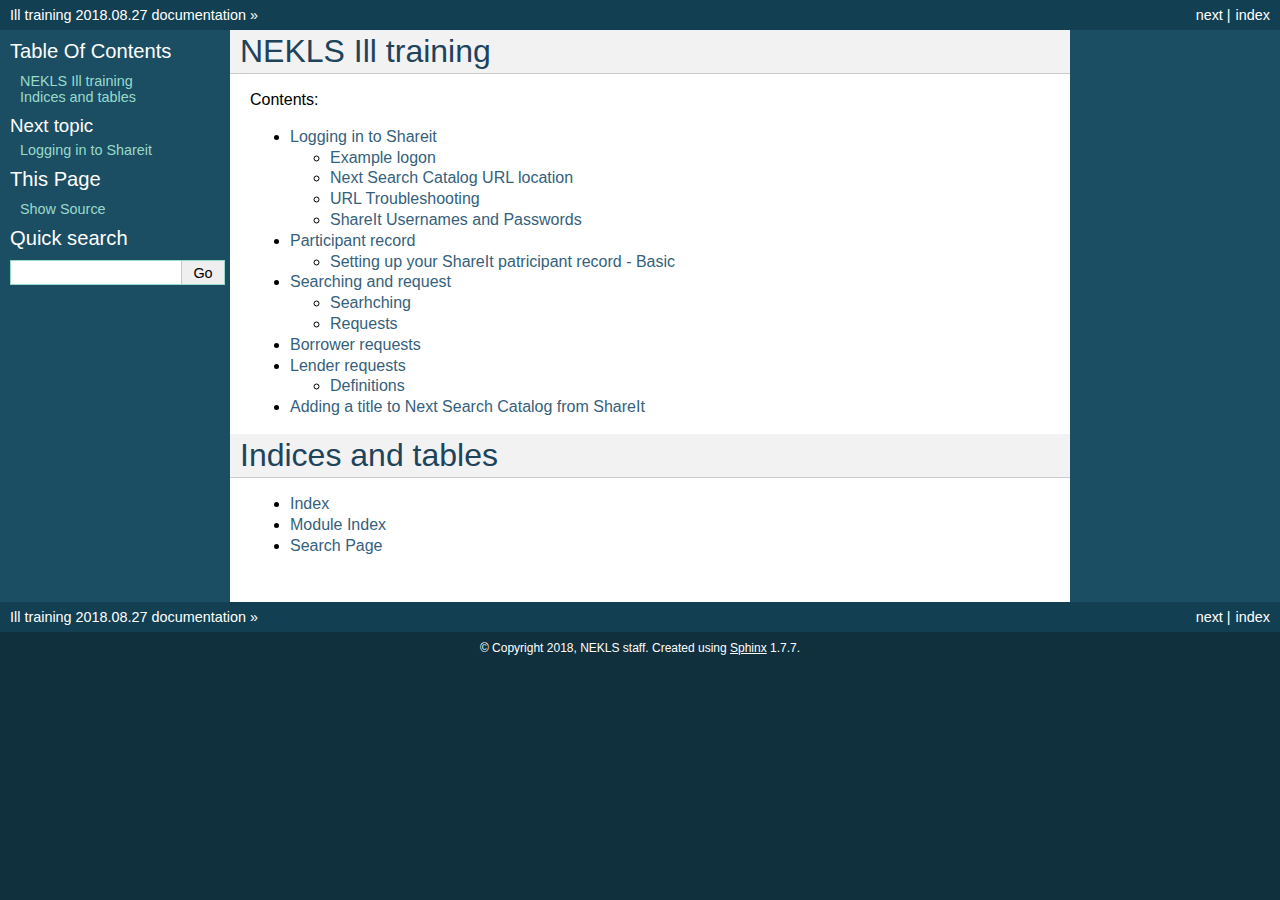
<file: index.html>
<!DOCTYPE html PUBLIC "-//W3C//DTD XHTML 1.0 Transitional//EN"
  "http://www.w3.org/TR/xhtml1/DTD/xhtml1-transitional.dtd">

<html xmlns="http://www.w3.org/1999/xhtml">
  <head>
    <meta http-equiv="X-UA-Compatible" content="IE=Edge" />
    <meta http-equiv="Content-Type" content="text/html; charset=utf-8" />
    <title>NEKLS Ill training &#8212; Ill training 2018.08.27 documentation</title>
    <link rel="stylesheet" href="_static/classic.css" type="text/css" />
    <link rel="stylesheet" href="_static/pygments.css" type="text/css" />
    <script type="text/javascript" id="documentation_options" data-url_root="./" src="_static/documentation_options.js"></script>
    <script type="text/javascript" src="_static/jquery.js"></script>
    <script type="text/javascript" src="_static/underscore.js"></script>
    <script type="text/javascript" src="_static/doctools.js"></script>
    <link rel="index" title="Index" href="genindex.html" />
    <link rel="search" title="Search" href="search.html" />
    <link rel="next" title="Logging in to Shareit" href="login.html" /> 
  </head><body>
    <div class="related" role="navigation" aria-label="related navigation">
      <h3>Navigation</h3>
      <ul>
        <li class="right" style="margin-right: 10px">
          <a href="genindex.html" title="General Index"
             accesskey="I">index</a></li>
        <li class="right" >
          <a href="login.html" title="Logging in to Shareit"
             accesskey="N">next</a> |</li>
        <li class="nav-item nav-item-0"><a href="#">Ill training 2018.08.27 documentation</a> &#187;</li> 
      </ul>
    </div>  

    <div class="document">
      <div class="documentwrapper">
        <div class="bodywrapper">
          <div class="body" role="main">
            
  <div class="section" id="nekls-ill-training">
<h1>NEKLS Ill training<a class="headerlink" href="#nekls-ill-training" title="Permalink to this headline">¶</a></h1>
<div class="toctree-wrapper compound">
<p class="caption"><span class="caption-text">Contents:</span></p>
<ul>
<li class="toctree-l1"><a class="reference internal" href="login.html">Logging in to Shareit</a><ul>
<li class="toctree-l2"><a class="reference internal" href="login.html#example-logon">Example logon</a></li>
<li class="toctree-l2"><a class="reference internal" href="login.html#next-search-catalog-url-location">Next Search Catalog URL location</a></li>
<li class="toctree-l2"><a class="reference internal" href="login.html#url-troubleshooting">URL Troubleshooting</a></li>
<li class="toctree-l2"><a class="reference internal" href="login.html#shareit-usernames-and-passwords">ShareIt Usernames and Passwords</a></li>
</ul>
</li>
<li class="toctree-l1"><a class="reference internal" href="participant.html">Participant record</a><ul>
<li class="toctree-l2"><a class="reference internal" href="participant.html#setting-up-your-shareit-patricipant-record-basic">Setting up your ShareIt patricipant record - Basic</a></li>
</ul>
</li>
<li class="toctree-l1"><a class="reference internal" href="searching.html">Searching and request</a><ul>
<li class="toctree-l2"><a class="reference internal" href="searching.html#searhching">Searhching</a></li>
<li class="toctree-l2"><a class="reference internal" href="searching.html#requests">Requests</a></li>
</ul>
</li>
<li class="toctree-l1"><a class="reference internal" href="request.html">Borrower requests</a></li>
<li class="toctree-l1"><a class="reference internal" href="request.html#lender-requests">Lender requests</a><ul>
<li class="toctree-l2"><a class="reference internal" href="request.html#definitions">Definitions</a></li>
</ul>
</li>
<li class="toctree-l1"><a class="reference internal" href="cataloging.html">Adding a title to Next Search Catalog from ShareIt</a></li>
</ul>
</div>
</div>
<div class="section" id="indices-and-tables">
<h1>Indices and tables<a class="headerlink" href="#indices-and-tables" title="Permalink to this headline">¶</a></h1>
<ul class="simple">
<li><a class="reference internal" href="genindex.html"><span class="std std-ref">Index</span></a></li>
<li><a class="reference internal" href="py-modindex.html"><span class="std std-ref">Module Index</span></a></li>
<li><a class="reference external" href="https://docs.python.org/3/search.html" title="(in Python v3.7)"><span>Search Page</span></a></li>
</ul>
</div>


          </div>
        </div>
      </div>
      <div class="sphinxsidebar" role="navigation" aria-label="main navigation">
        <div class="sphinxsidebarwrapper">
  <h3><a href="#">Table Of Contents</a></h3>
  <ul>
<li><a class="reference internal" href="#">NEKLS Ill training</a></li>
<li><a class="reference internal" href="#indices-and-tables">Indices and tables</a></li>
</ul>

  <h4>Next topic</h4>
  <p class="topless"><a href="login.html"
                        title="next chapter">Logging in to Shareit</a></p>
  <div role="note" aria-label="source link">
    <h3>This Page</h3>
    <ul class="this-page-menu">
      <li><a href="_sources/index.rst.txt"
            rel="nofollow">Show Source</a></li>
    </ul>
   </div>
<div id="searchbox" style="display: none" role="search">
  <h3>Quick search</h3>
    <div class="searchformwrapper">
    <form class="search" action="search.html" method="get">
      <input type="text" name="q" />
      <input type="submit" value="Go" />
      <input type="hidden" name="check_keywords" value="yes" />
      <input type="hidden" name="area" value="default" />
    </form>
    </div>
</div>
<script type="text/javascript">$('#searchbox').show(0);</script>
        </div>
      </div>
      <div class="clearer"></div>
    </div>
    <div class="related" role="navigation" aria-label="related navigation">
      <h3>Navigation</h3>
      <ul>
        <li class="right" style="margin-right: 10px">
          <a href="genindex.html" title="General Index"
             >index</a></li>
        <li class="right" >
          <a href="login.html" title="Logging in to Shareit"
             >next</a> |</li>
        <li class="nav-item nav-item-0"><a href="#">Ill training 2018.08.27 documentation</a> &#187;</li> 
      </ul>
    </div>
    <div class="footer" role="contentinfo">
        &#169; Copyright 2018, NEKLS staff.
      Created using <a href="http://sphinx-doc.org/">Sphinx</a> 1.7.7.
    </div>
  </body>
</html>
</file>
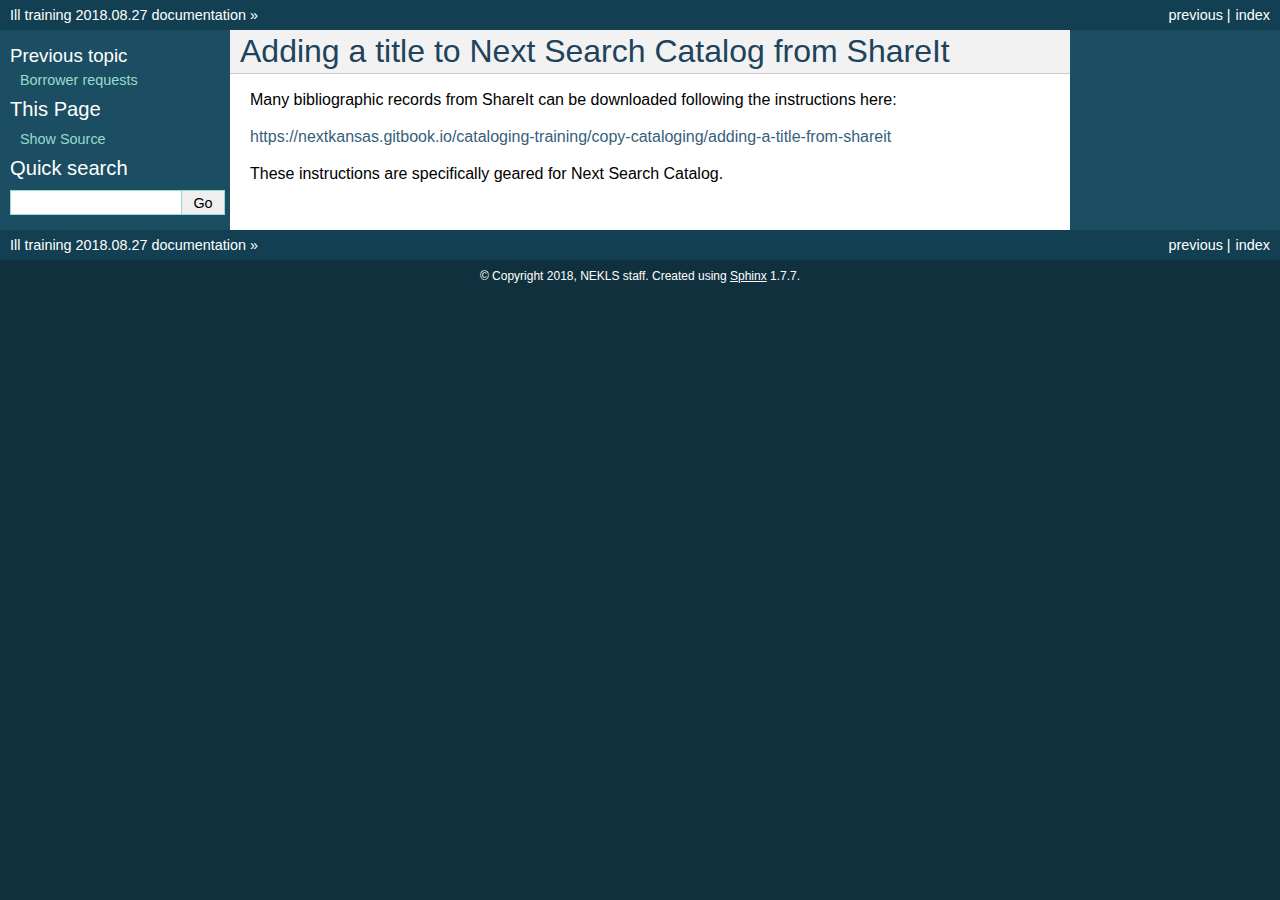
<file: cataloging.html>
<!DOCTYPE html PUBLIC "-//W3C//DTD XHTML 1.0 Transitional//EN"
  "http://www.w3.org/TR/xhtml1/DTD/xhtml1-transitional.dtd">

<html xmlns="http://www.w3.org/1999/xhtml">
  <head>
    <meta http-equiv="X-UA-Compatible" content="IE=Edge" />
    <meta http-equiv="Content-Type" content="text/html; charset=utf-8" />
    <title>Adding a title to Next Search Catalog from ShareIt &#8212; Ill training 2018.08.27 documentation</title>
    <link rel="stylesheet" href="_static/classic.css" type="text/css" />
    <link rel="stylesheet" href="_static/pygments.css" type="text/css" />
    <script type="text/javascript" id="documentation_options" data-url_root="./" src="_static/documentation_options.js"></script>
    <script type="text/javascript" src="_static/jquery.js"></script>
    <script type="text/javascript" src="_static/underscore.js"></script>
    <script type="text/javascript" src="_static/doctools.js"></script>
    <link rel="index" title="Index" href="genindex.html" />
    <link rel="search" title="Search" href="search.html" />
    <link rel="prev" title="Borrower requests" href="request.html" /> 
  </head><body>
    <div class="related" role="navigation" aria-label="related navigation">
      <h3>Navigation</h3>
      <ul>
        <li class="right" style="margin-right: 10px">
          <a href="genindex.html" title="General Index"
             accesskey="I">index</a></li>
        <li class="right" >
          <a href="request.html" title="Borrower requests"
             accesskey="P">previous</a> |</li>
        <li class="nav-item nav-item-0"><a href="index.html">Ill training 2018.08.27 documentation</a> &#187;</li> 
      </ul>
    </div>  

    <div class="document">
      <div class="documentwrapper">
        <div class="bodywrapper">
          <div class="body" role="main">
            
  <div class="section" id="adding-a-title-to-next-search-catalog-from-shareit">
<h1>Adding a title to Next Search Catalog from ShareIt<a class="headerlink" href="#adding-a-title-to-next-search-catalog-from-shareit" title="Permalink to this headline">¶</a></h1>
<p>Many bibliographic records from ShareIt can be downloaded following the instructions here:</p>
<p><a class="reference external" href="https://nextkansas.gitbook.io/cataloging-training/copy-cataloging/adding-a-title-from-shareit">https://nextkansas.gitbook.io/cataloging-training/copy-cataloging/adding-a-title-from-shareit</a></p>
<p>These instructions are specifically geared for Next Search Catalog.</p>
</div>


          </div>
        </div>
      </div>
      <div class="sphinxsidebar" role="navigation" aria-label="main navigation">
        <div class="sphinxsidebarwrapper">
  <h4>Previous topic</h4>
  <p class="topless"><a href="request.html"
                        title="previous chapter">Borrower requests</a></p>
  <div role="note" aria-label="source link">
    <h3>This Page</h3>
    <ul class="this-page-menu">
      <li><a href="_sources/cataloging.rst.txt"
            rel="nofollow">Show Source</a></li>
    </ul>
   </div>
<div id="searchbox" style="display: none" role="search">
  <h3>Quick search</h3>
    <div class="searchformwrapper">
    <form class="search" action="search.html" method="get">
      <input type="text" name="q" />
      <input type="submit" value="Go" />
      <input type="hidden" name="check_keywords" value="yes" />
      <input type="hidden" name="area" value="default" />
    </form>
    </div>
</div>
<script type="text/javascript">$('#searchbox').show(0);</script>
        </div>
      </div>
      <div class="clearer"></div>
    </div>
    <div class="related" role="navigation" aria-label="related navigation">
      <h3>Navigation</h3>
      <ul>
        <li class="right" style="margin-right: 10px">
          <a href="genindex.html" title="General Index"
             >index</a></li>
        <li class="right" >
          <a href="request.html" title="Borrower requests"
             >previous</a> |</li>
        <li class="nav-item nav-item-0"><a href="index.html">Ill training 2018.08.27 documentation</a> &#187;</li> 
      </ul>
    </div>
    <div class="footer" role="contentinfo">
        &#169; Copyright 2018, NEKLS staff.
      Created using <a href="http://sphinx-doc.org/">Sphinx</a> 1.7.7.
    </div>
  </body>
</html>
</file>
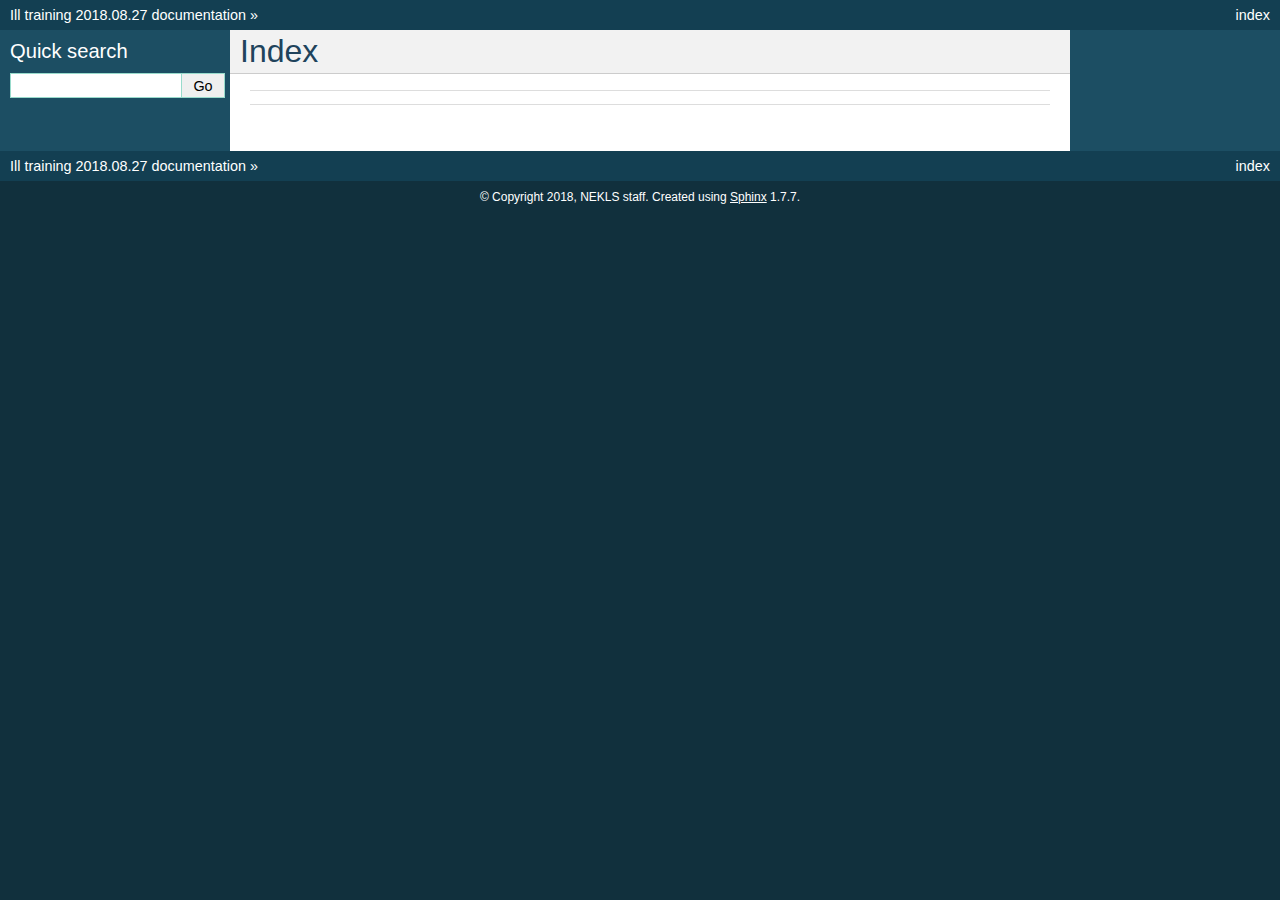
<file: genindex.html>
<!DOCTYPE html PUBLIC "-//W3C//DTD XHTML 1.0 Transitional//EN"
  "http://www.w3.org/TR/xhtml1/DTD/xhtml1-transitional.dtd">

<html xmlns="http://www.w3.org/1999/xhtml">
  <head>
    <meta http-equiv="X-UA-Compatible" content="IE=Edge" />
    <meta http-equiv="Content-Type" content="text/html; charset=utf-8" />
    <title>Index &#8212; Ill training 2018.08.27 documentation</title>
    <link rel="stylesheet" href="_static/classic.css" type="text/css" />
    <link rel="stylesheet" href="_static/pygments.css" type="text/css" />
    <script type="text/javascript" id="documentation_options" data-url_root="./" src="_static/documentation_options.js"></script>
    <script type="text/javascript" src="_static/jquery.js"></script>
    <script type="text/javascript" src="_static/underscore.js"></script>
    <script type="text/javascript" src="_static/doctools.js"></script>
    <link rel="index" title="Index" href="#" />
    <link rel="search" title="Search" href="search.html" /> 
  </head><body>
    <div class="related" role="navigation" aria-label="related navigation">
      <h3>Navigation</h3>
      <ul>
        <li class="right" style="margin-right: 10px">
          <a href="#" title="General Index"
             accesskey="I">index</a></li>
        <li class="nav-item nav-item-0"><a href="index.html">Ill training 2018.08.27 documentation</a> &#187;</li> 
      </ul>
    </div>  

    <div class="document">
      <div class="documentwrapper">
        <div class="bodywrapper">
          <div class="body" role="main">
            

<h1 id="index">Index</h1>

<div class="genindex-jumpbox">
 
</div>


          </div>
        </div>
      </div>
      <div class="sphinxsidebar" role="navigation" aria-label="main navigation">
        <div class="sphinxsidebarwrapper">
<div id="searchbox" style="display: none" role="search">
  <h3>Quick search</h3>
    <div class="searchformwrapper">
    <form class="search" action="search.html" method="get">
      <input type="text" name="q" />
      <input type="submit" value="Go" />
      <input type="hidden" name="check_keywords" value="yes" />
      <input type="hidden" name="area" value="default" />
    </form>
    </div>
</div>
<script type="text/javascript">$('#searchbox').show(0);</script>
        </div>
      </div>
      <div class="clearer"></div>
    </div>
    <div class="related" role="navigation" aria-label="related navigation">
      <h3>Navigation</h3>
      <ul>
        <li class="right" style="margin-right: 10px">
          <a href="#" title="General Index"
             >index</a></li>
        <li class="nav-item nav-item-0"><a href="index.html">Ill training 2018.08.27 documentation</a> &#187;</li> 
      </ul>
    </div>
    <div class="footer" role="contentinfo">
        &#169; Copyright 2018, NEKLS staff.
      Created using <a href="http://sphinx-doc.org/">Sphinx</a> 1.7.7.
    </div>
  </body>
</html>
</file>
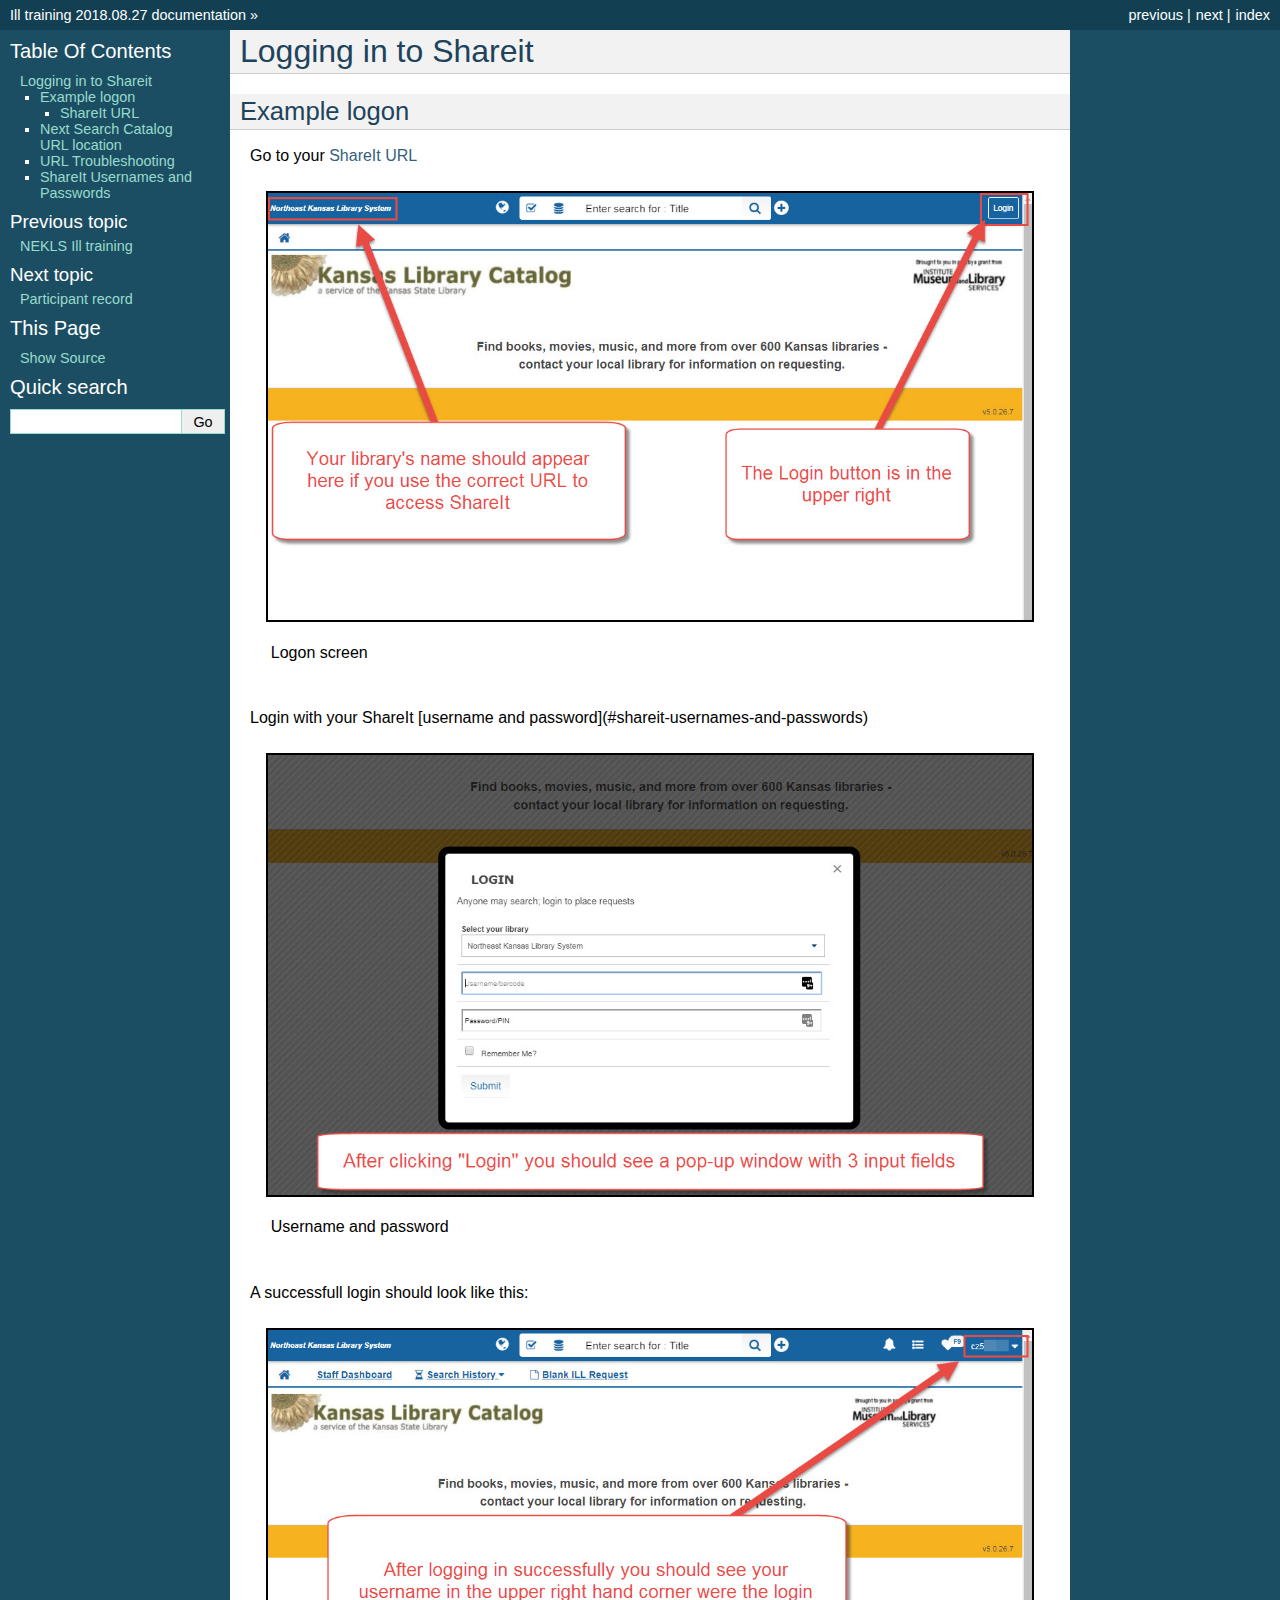
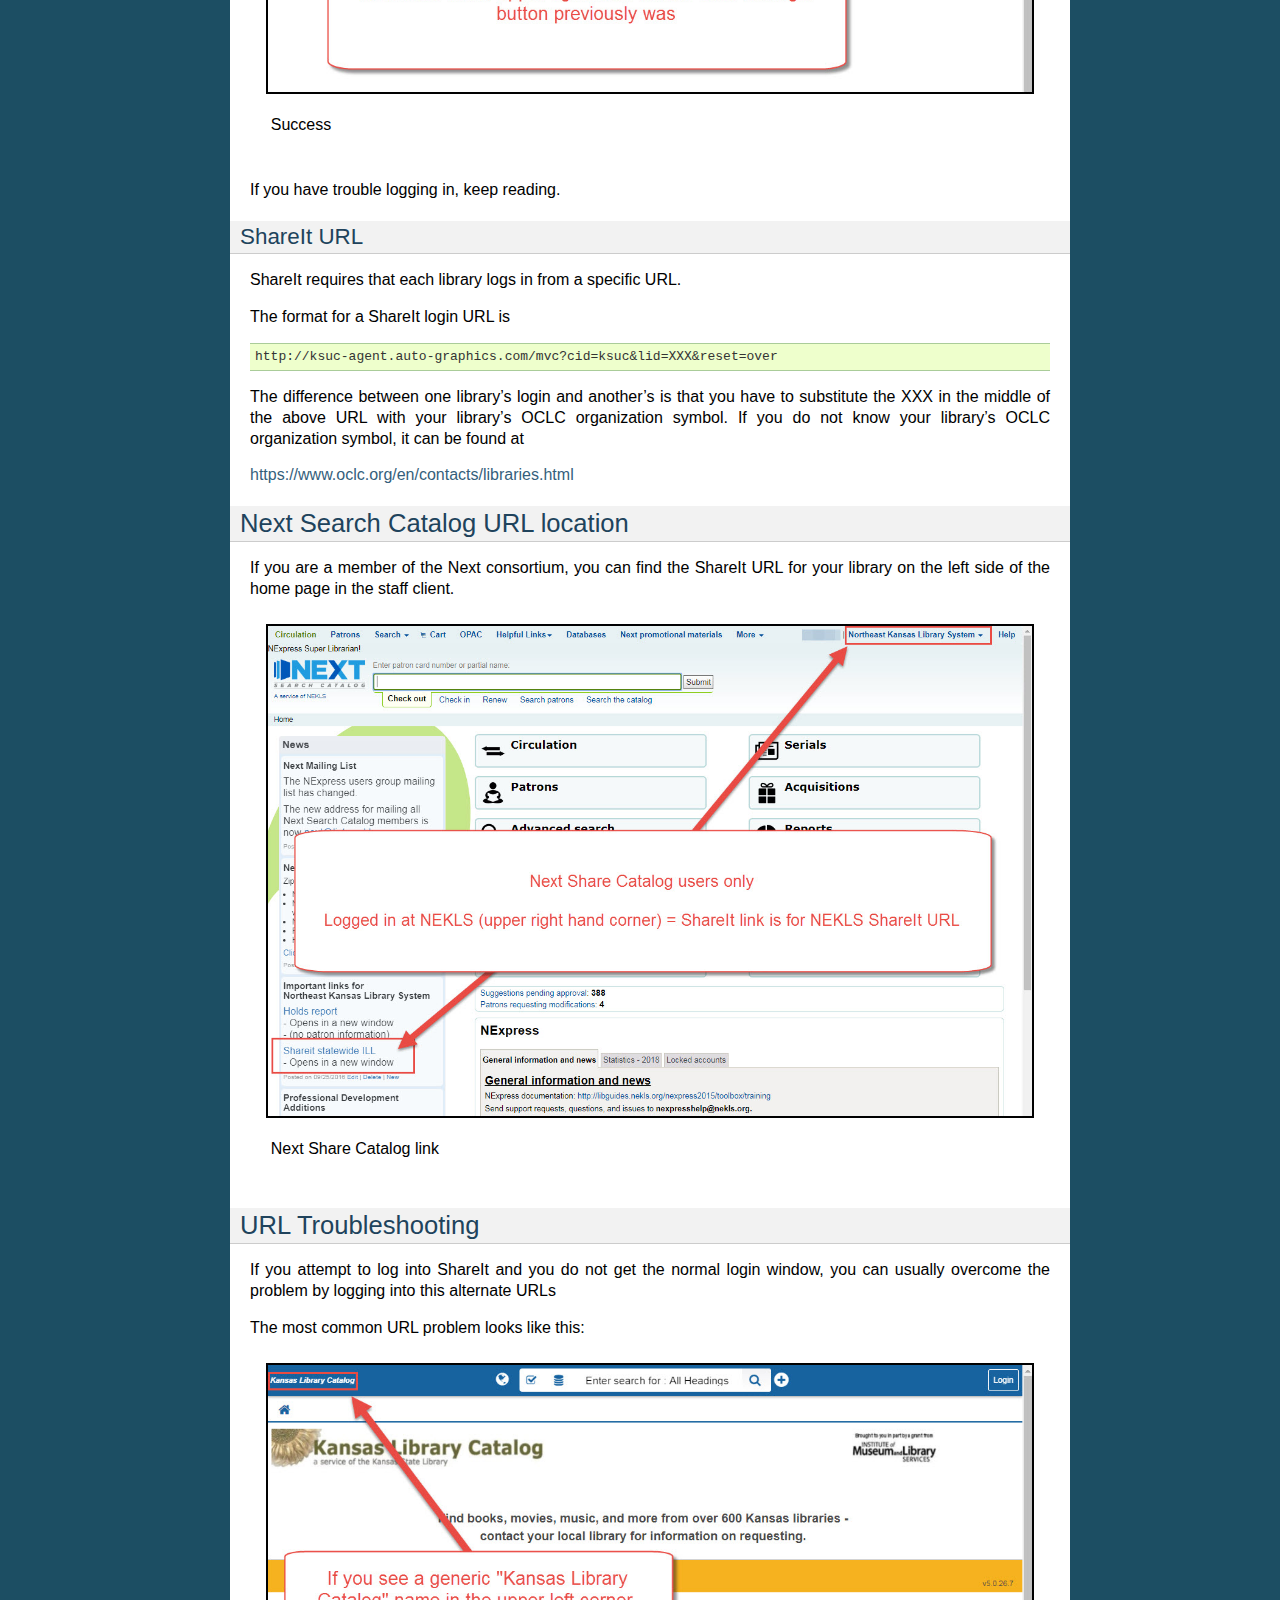
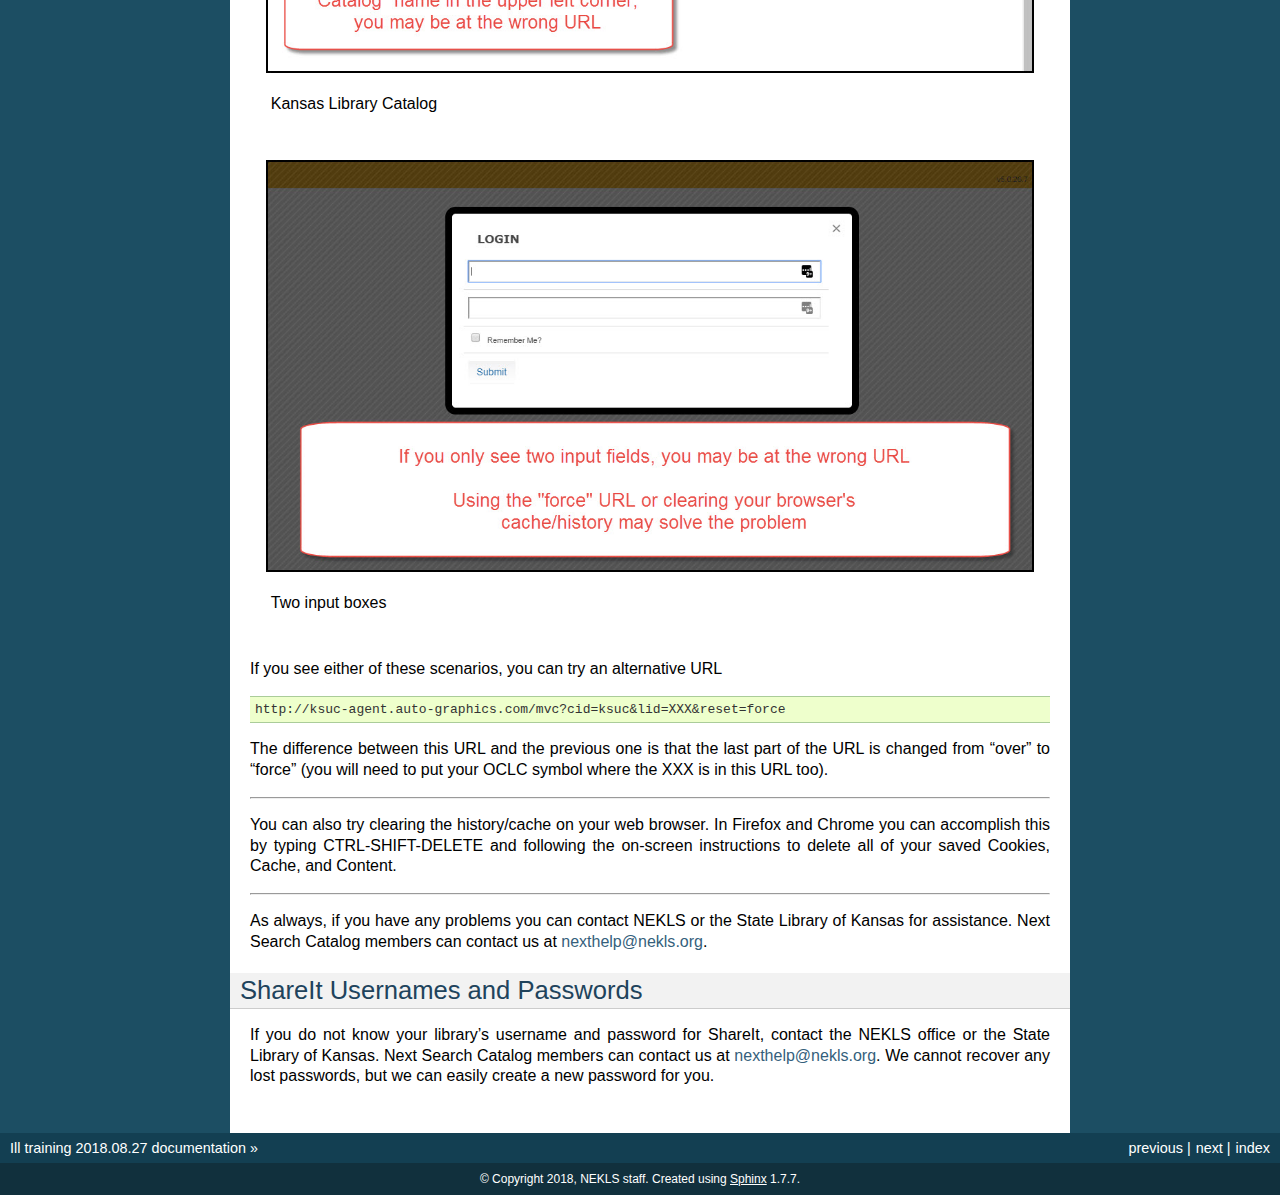
<file: login.html>
<!DOCTYPE html PUBLIC "-//W3C//DTD XHTML 1.0 Transitional//EN"
  "http://www.w3.org/TR/xhtml1/DTD/xhtml1-transitional.dtd">

<html xmlns="http://www.w3.org/1999/xhtml">
  <head>
    <meta http-equiv="X-UA-Compatible" content="IE=Edge" />
    <meta http-equiv="Content-Type" content="text/html; charset=utf-8" />
    <title>Logging in to Shareit &#8212; Ill training 2018.08.27 documentation</title>
    <link rel="stylesheet" href="_static/classic.css" type="text/css" />
    <link rel="stylesheet" href="_static/pygments.css" type="text/css" />
    <script type="text/javascript" id="documentation_options" data-url_root="./" src="_static/documentation_options.js"></script>
    <script type="text/javascript" src="_static/jquery.js"></script>
    <script type="text/javascript" src="_static/underscore.js"></script>
    <script type="text/javascript" src="_static/doctools.js"></script>
    <link rel="index" title="Index" href="genindex.html" />
    <link rel="search" title="Search" href="search.html" />
    <link rel="next" title="Participant record" href="participant.html" />
    <link rel="prev" title="NEKLS Ill training" href="index.html" /> 
  </head><body>
    <div class="related" role="navigation" aria-label="related navigation">
      <h3>Navigation</h3>
      <ul>
        <li class="right" style="margin-right: 10px">
          <a href="genindex.html" title="General Index"
             accesskey="I">index</a></li>
        <li class="right" >
          <a href="participant.html" title="Participant record"
             accesskey="N">next</a> |</li>
        <li class="right" >
          <a href="index.html" title="NEKLS Ill training"
             accesskey="P">previous</a> |</li>
        <li class="nav-item nav-item-0"><a href="index.html">Ill training 2018.08.27 documentation</a> &#187;</li> 
      </ul>
    </div>  

    <div class="document">
      <div class="documentwrapper">
        <div class="bodywrapper">
          <div class="body" role="main">
            
  <div class="section" id="logging-in-to-shareit">
<h1>Logging in to Shareit<a class="headerlink" href="#logging-in-to-shareit" title="Permalink to this headline">¶</a></h1>
<div class="section" id="example-logon">
<h2>Example logon<a class="headerlink" href="#example-logon" title="Permalink to this headline">¶</a></h2>
<p>Go to your <a class="reference internal" href="#shareit-url">ShareIt URL</a></p>
<div class="figure" id="id1">
<img alt="_images/010.jpg" src="_images/010.jpg" />
<p class="caption"><span class="caption-text">Logon screen</span></p>
</div>
<p>Login with your ShareIt [username and password](#shareit-usernames-and-passwords)</p>
<div class="figure" id="id2">
<img alt="_images/020.jpg" src="_images/020.jpg" />
<p class="caption"><span class="caption-text">Username and password</span></p>
</div>
<p>A successfull login should look like this:</p>
<div class="figure" id="id3">
<img alt="_images/030.jpg" src="_images/030.jpg" />
<p class="caption"><span class="caption-text">Success</span></p>
</div>
<p>If you have trouble logging in, keep reading.</p>
<div class="section" id="shareit-url">
<h3>ShareIt URL<a class="headerlink" href="#shareit-url" title="Permalink to this headline">¶</a></h3>
<p>ShareIt requires that each library logs in from a specific URL.</p>
<p>The format for a ShareIt login URL is</p>
<div class="highlight-default notranslate"><div class="highlight"><pre><span></span>http://ksuc-agent.auto-graphics.com/mvc?cid=ksuc&amp;lid=XXX&amp;reset=over
</pre></div>
</div>
<p>The difference between one library’s login and another’s is that you have to substitute the XXX in the middle of the above URL with your library’s OCLC organization symbol. If you do not know your library’s OCLC organization symbol, it can be found at</p>
<p><a class="reference external" href="https://www.oclc.org/en/contacts/libraries.html">https://www.oclc.org/en/contacts/libraries.html</a></p>
</div>
</div>
<div class="section" id="next-search-catalog-url-location">
<h2>Next Search Catalog URL location<a class="headerlink" href="#next-search-catalog-url-location" title="Permalink to this headline">¶</a></h2>
<p>If you are a member of the Next consortium, you can find the ShareIt URL for your library on the left side of the home page in the staff client.</p>
<div class="figure" id="id4">
<img alt="_images/060.jpg" src="_images/060.jpg" />
<p class="caption"><span class="caption-text">Next Share Catalog link</span></p>
</div>
</div>
<div class="section" id="url-troubleshooting">
<h2>URL Troubleshooting<a class="headerlink" href="#url-troubleshooting" title="Permalink to this headline">¶</a></h2>
<p>If you attempt to log into ShareIt and you do not get the normal login window, you can usually overcome the problem by logging into this alternate URLs</p>
<p>The most common URL problem looks like this:</p>
<div class="figure" id="id5">
<img alt="_images/040.jpg" src="_images/040.jpg" />
<p class="caption"><span class="caption-text">Kansas Library Catalog</span></p>
</div>
<div class="figure" id="id6">
<img alt="_images/050.jpg" src="_images/050.jpg" />
<p class="caption"><span class="caption-text">Two input boxes</span></p>
</div>
<p>If you see either of these scenarios, you can try an alternative URL</p>
<div class="highlight-default notranslate"><div class="highlight"><pre><span></span>http://ksuc-agent.auto-graphics.com/mvc?cid=ksuc&amp;lid=XXX&amp;reset=force
</pre></div>
</div>
<p>The difference between this URL and the previous one is that the last part of the URL is changed from “over” to “force” (you will need to put your OCLC symbol where the XXX is in this URL too).</p>
<hr class="docutils" />
<p>You can also try clearing the history/cache on your web browser.  In Firefox and Chrome you can accomplish this by typing CTRL-SHIFT-DELETE and following the on-screen instructions to delete all of your saved Cookies, Cache, and Content.</p>
<hr class="docutils" />
<p>As always, if you have any problems you can contact NEKLS or the State Library of Kansas for assistance.  Next Search Catalog members can contact us at <a class="reference external" href="mailto:nexthelp&#37;&#52;&#48;nekls&#46;org">nexthelp<span>&#64;</span>nekls<span>&#46;</span>org</a>.</p>
</div>
<div class="section" id="shareit-usernames-and-passwords">
<h2>ShareIt Usernames and Passwords<a class="headerlink" href="#shareit-usernames-and-passwords" title="Permalink to this headline">¶</a></h2>
<p>If you do not know your library’s username and password for ShareIt, contact the NEKLS office or the State Library of Kansas.  Next Search Catalog members can contact us at <a class="reference external" href="mailto:nexthelp&#37;&#52;&#48;nekls&#46;org">nexthelp<span>&#64;</span>nekls<span>&#46;</span>org</a>.  We cannot recover any lost passwords, but we can easily create a new password for you.</p>
</div>
</div>


          </div>
        </div>
      </div>
      <div class="sphinxsidebar" role="navigation" aria-label="main navigation">
        <div class="sphinxsidebarwrapper">
  <h3><a href="index.html">Table Of Contents</a></h3>
  <ul>
<li><a class="reference internal" href="#">Logging in to Shareit</a><ul>
<li><a class="reference internal" href="#example-logon">Example logon</a><ul>
<li><a class="reference internal" href="#shareit-url">ShareIt URL</a></li>
</ul>
</li>
<li><a class="reference internal" href="#next-search-catalog-url-location">Next Search Catalog URL location</a></li>
<li><a class="reference internal" href="#url-troubleshooting">URL Troubleshooting</a></li>
<li><a class="reference internal" href="#shareit-usernames-and-passwords">ShareIt Usernames and Passwords</a></li>
</ul>
</li>
</ul>

  <h4>Previous topic</h4>
  <p class="topless"><a href="index.html"
                        title="previous chapter">NEKLS Ill training</a></p>
  <h4>Next topic</h4>
  <p class="topless"><a href="participant.html"
                        title="next chapter">Participant record</a></p>
  <div role="note" aria-label="source link">
    <h3>This Page</h3>
    <ul class="this-page-menu">
      <li><a href="_sources/login.rst.txt"
            rel="nofollow">Show Source</a></li>
    </ul>
   </div>
<div id="searchbox" style="display: none" role="search">
  <h3>Quick search</h3>
    <div class="searchformwrapper">
    <form class="search" action="search.html" method="get">
      <input type="text" name="q" />
      <input type="submit" value="Go" />
      <input type="hidden" name="check_keywords" value="yes" />
      <input type="hidden" name="area" value="default" />
    </form>
    </div>
</div>
<script type="text/javascript">$('#searchbox').show(0);</script>
        </div>
      </div>
      <div class="clearer"></div>
    </div>
    <div class="related" role="navigation" aria-label="related navigation">
      <h3>Navigation</h3>
      <ul>
        <li class="right" style="margin-right: 10px">
          <a href="genindex.html" title="General Index"
             >index</a></li>
        <li class="right" >
          <a href="participant.html" title="Participant record"
             >next</a> |</li>
        <li class="right" >
          <a href="index.html" title="NEKLS Ill training"
             >previous</a> |</li>
        <li class="nav-item nav-item-0"><a href="index.html">Ill training 2018.08.27 documentation</a> &#187;</li> 
      </ul>
    </div>
    <div class="footer" role="contentinfo">
        &#169; Copyright 2018, NEKLS staff.
      Created using <a href="http://sphinx-doc.org/">Sphinx</a> 1.7.7.
    </div>
  </body>
</html>
</file>
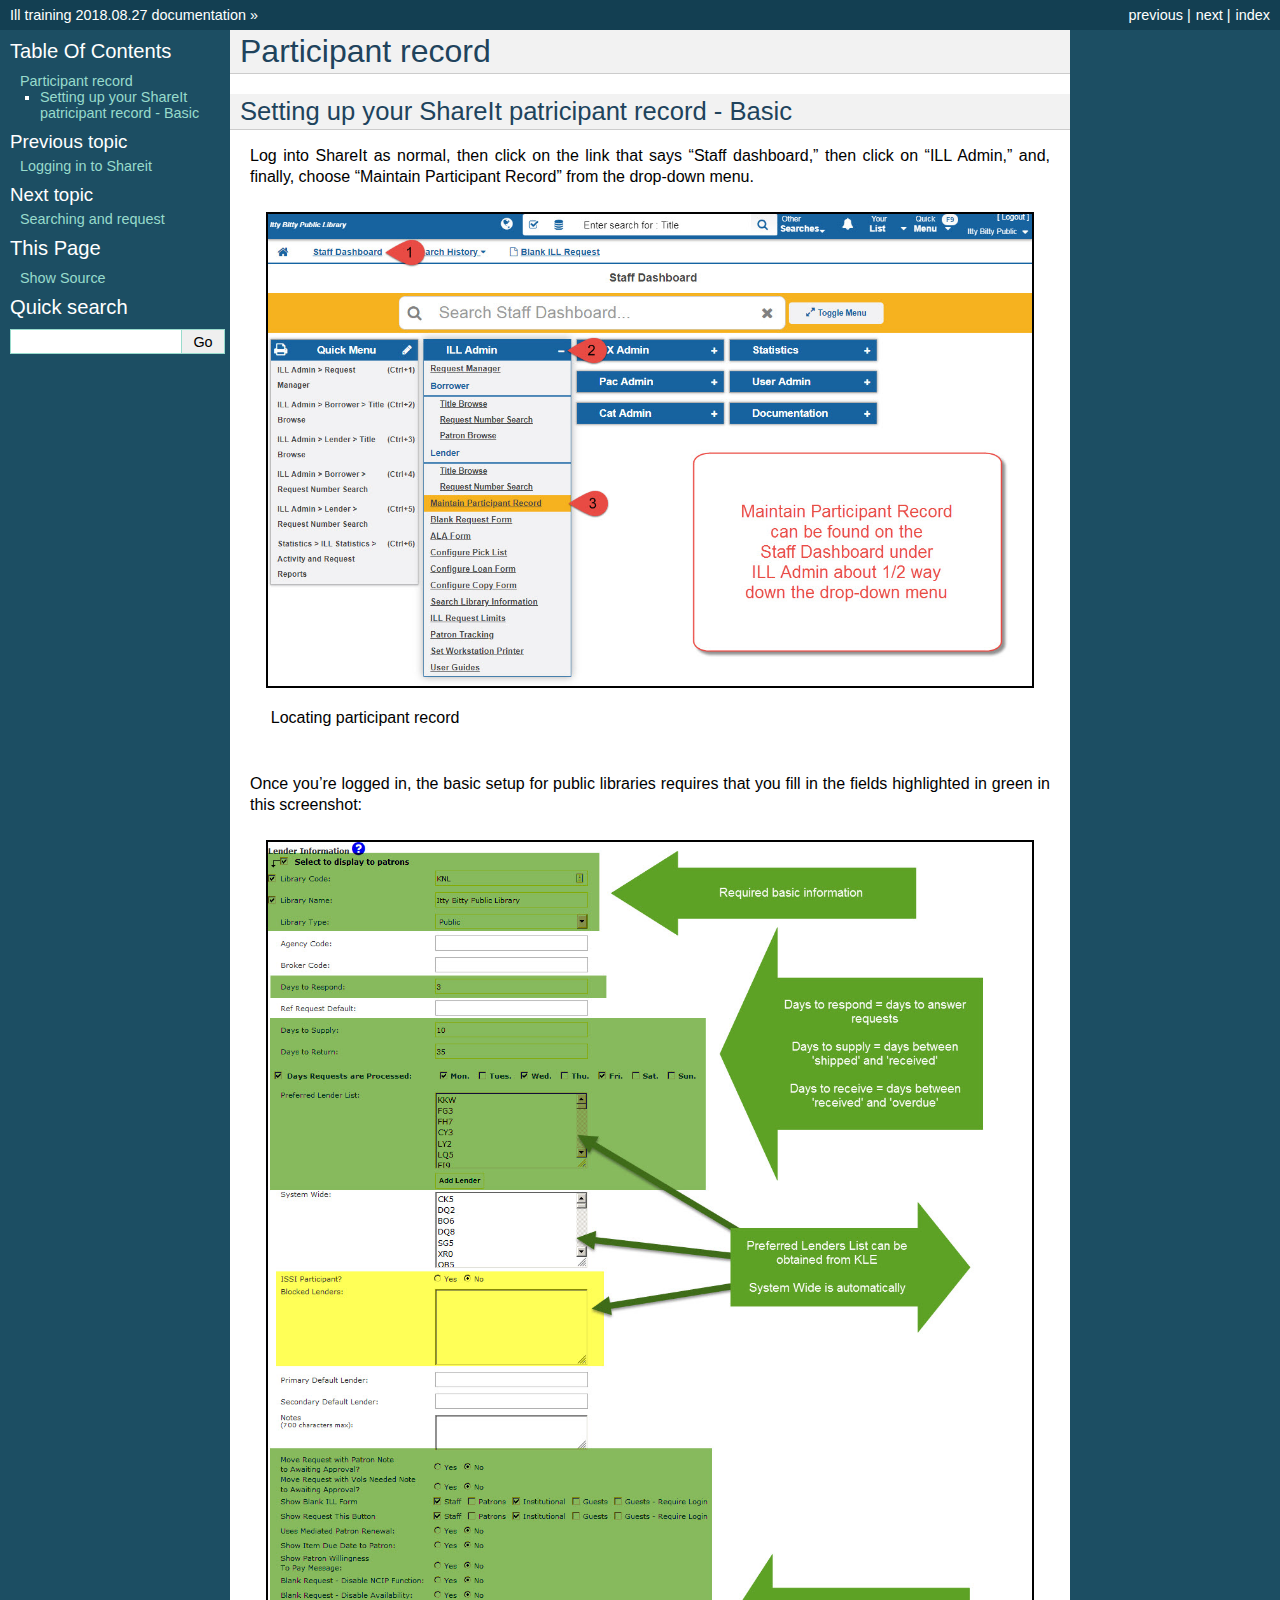
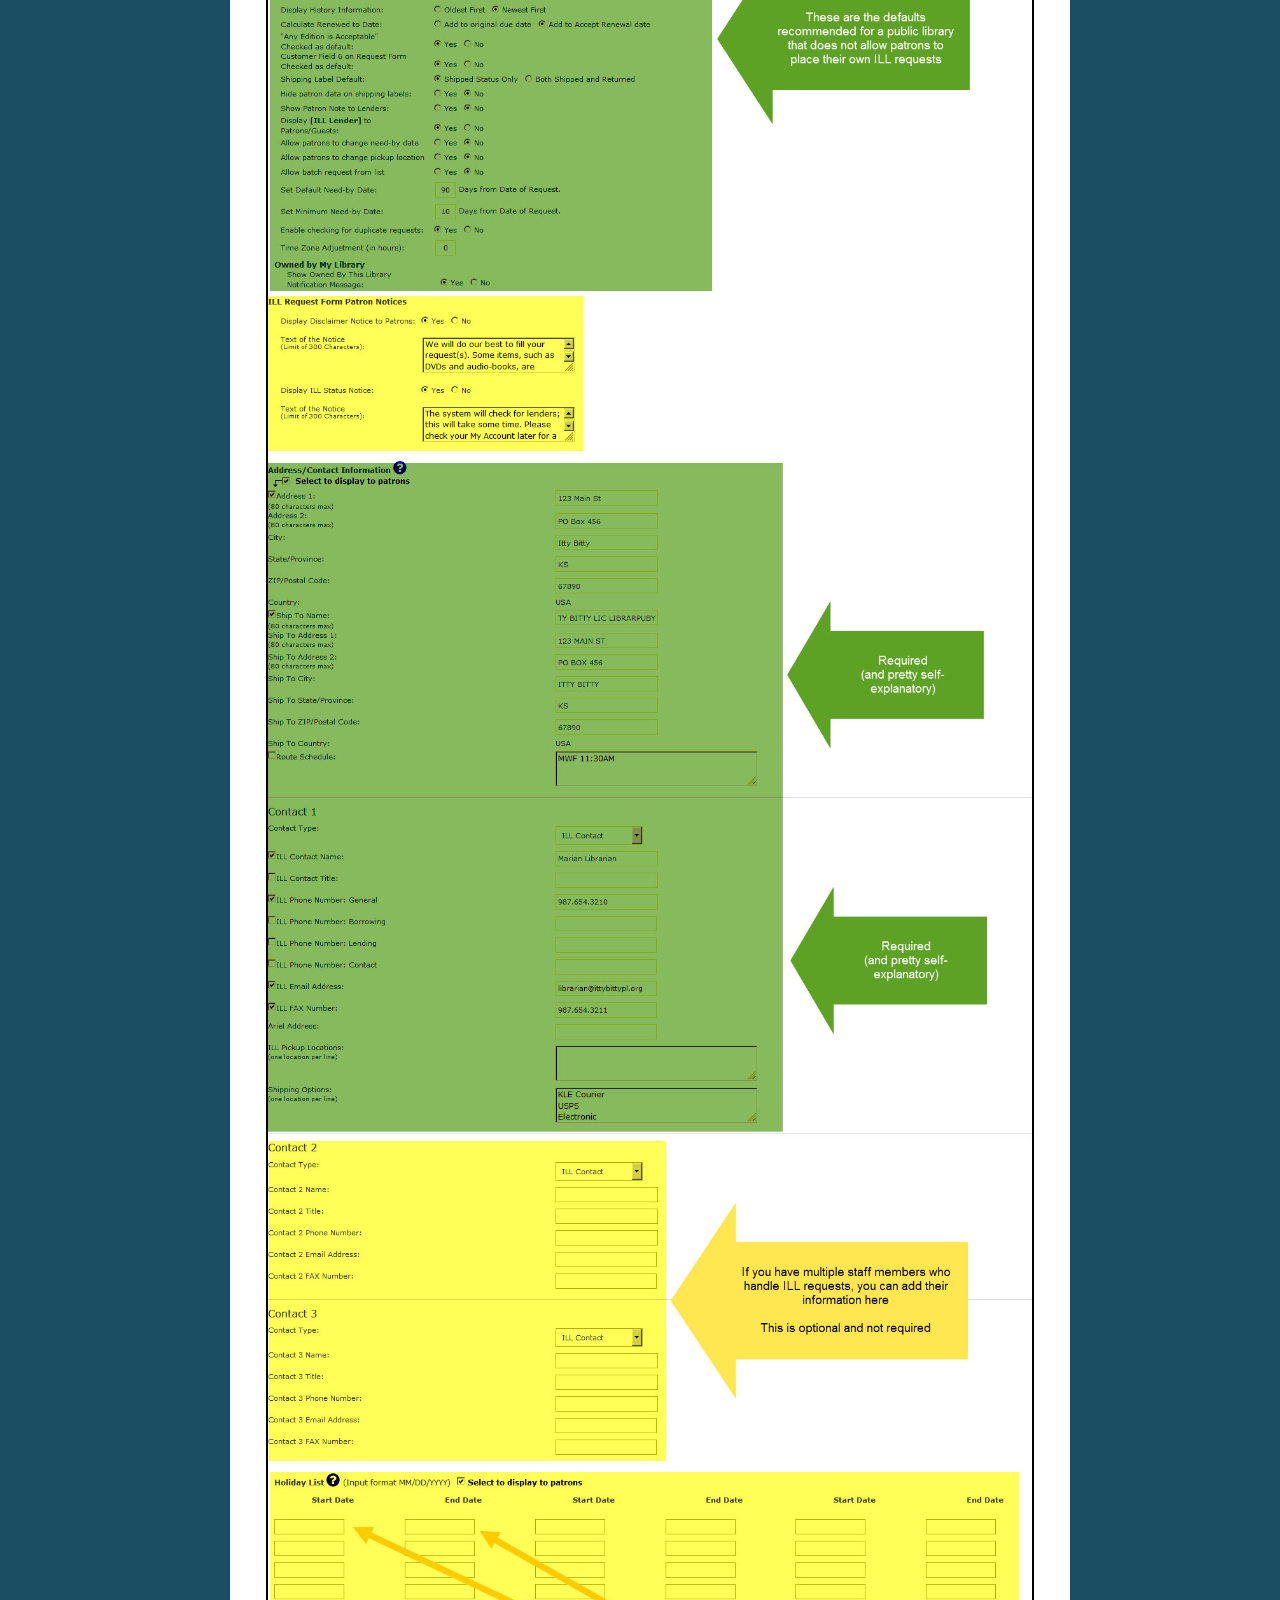
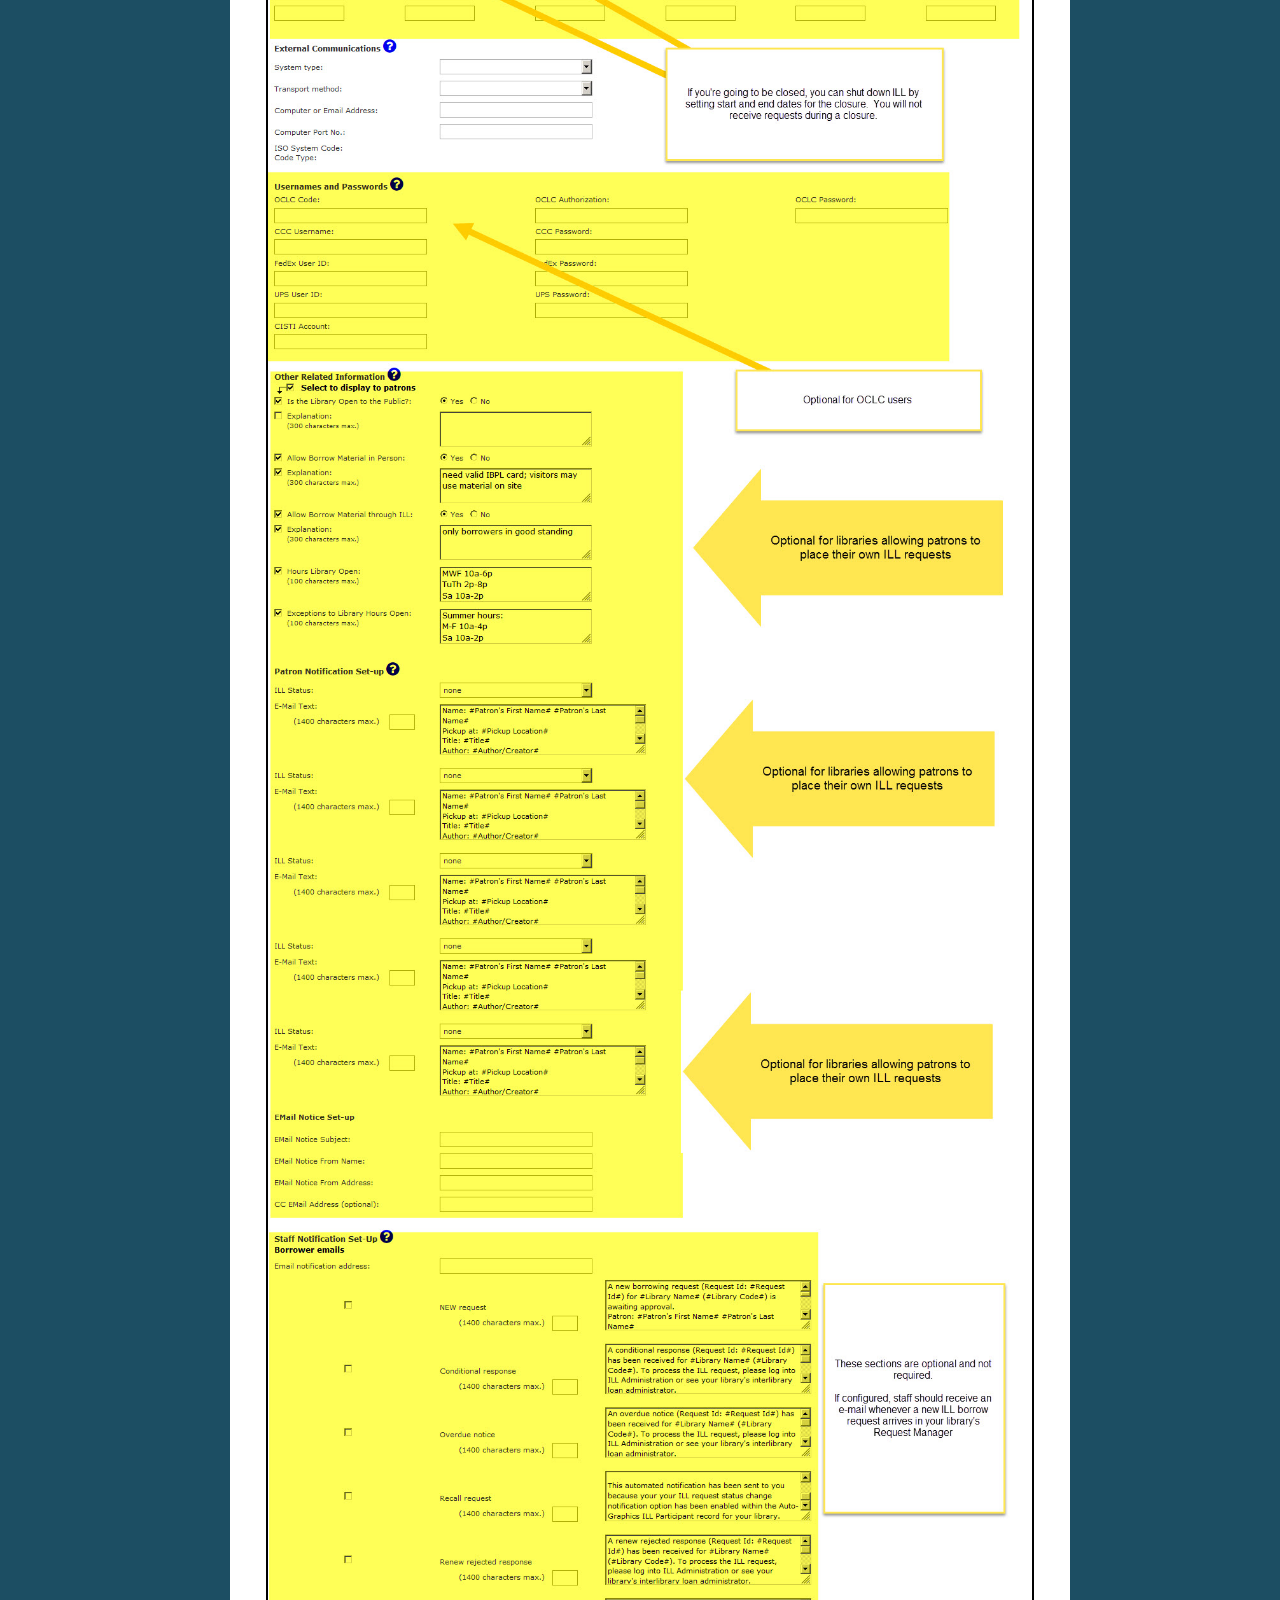
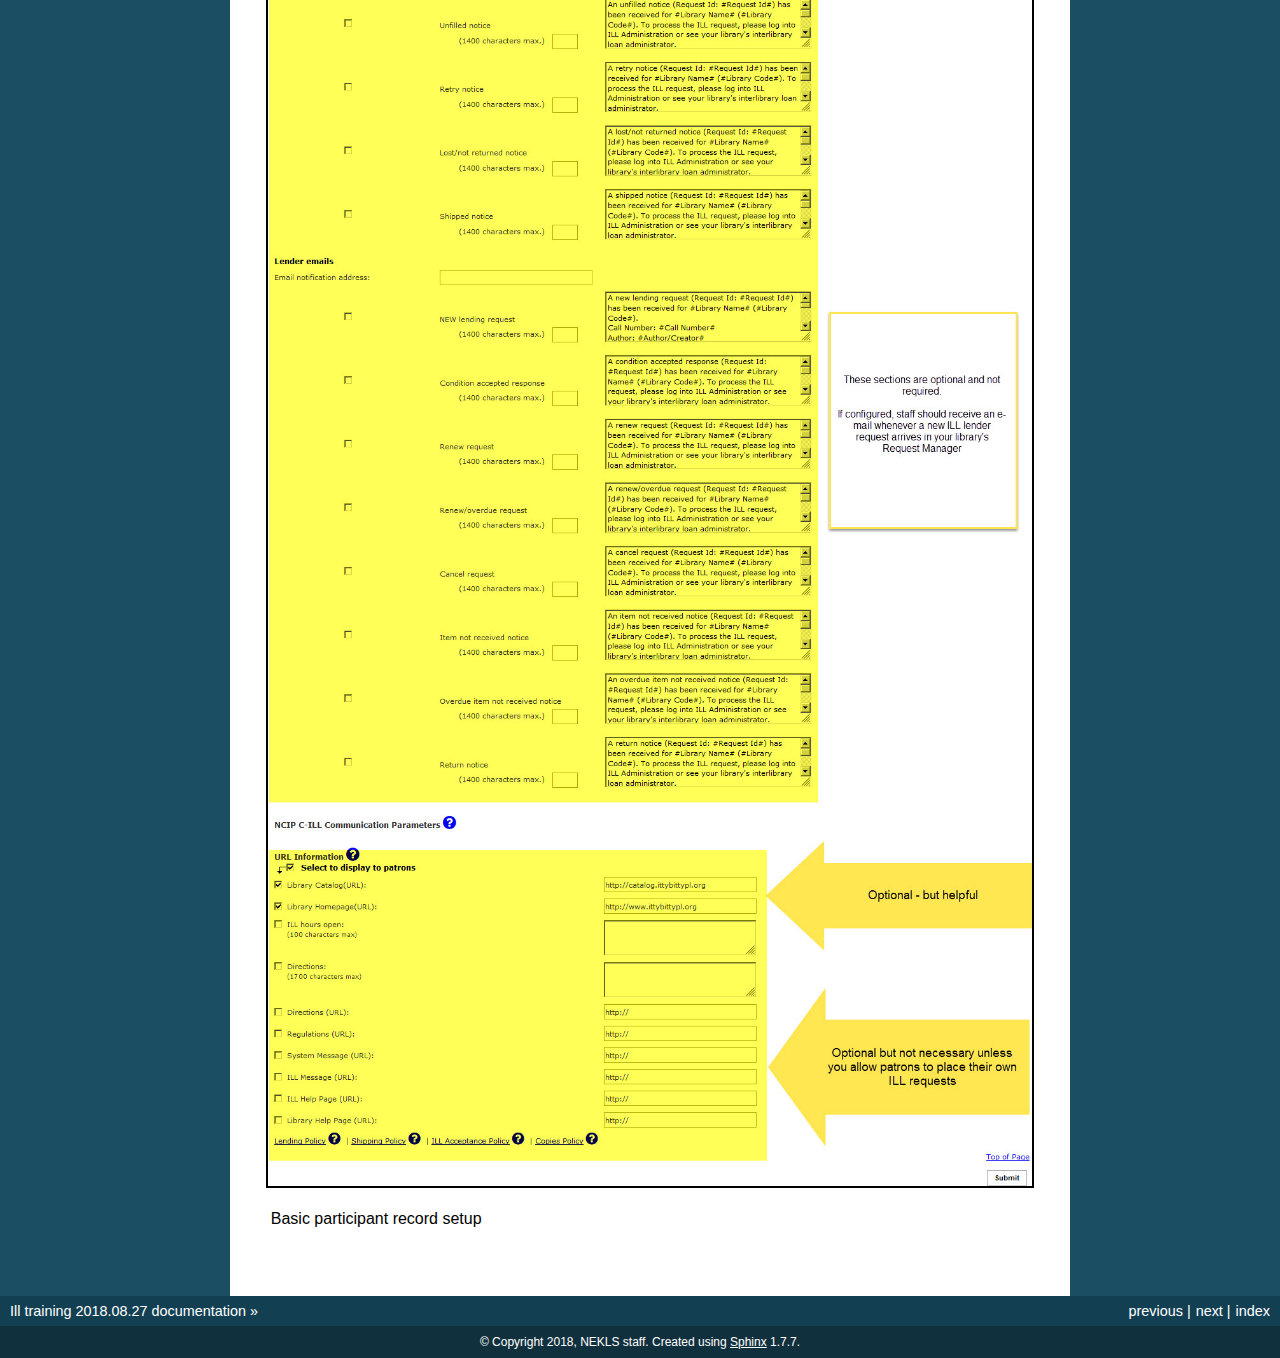
<file: participant.html>
<!DOCTYPE html PUBLIC "-//W3C//DTD XHTML 1.0 Transitional//EN"
  "http://www.w3.org/TR/xhtml1/DTD/xhtml1-transitional.dtd">

<html xmlns="http://www.w3.org/1999/xhtml">
  <head>
    <meta http-equiv="X-UA-Compatible" content="IE=Edge" />
    <meta http-equiv="Content-Type" content="text/html; charset=utf-8" />
    <title>Participant record &#8212; Ill training 2018.08.27 documentation</title>
    <link rel="stylesheet" href="_static/classic.css" type="text/css" />
    <link rel="stylesheet" href="_static/pygments.css" type="text/css" />
    <script type="text/javascript" id="documentation_options" data-url_root="./" src="_static/documentation_options.js"></script>
    <script type="text/javascript" src="_static/jquery.js"></script>
    <script type="text/javascript" src="_static/underscore.js"></script>
    <script type="text/javascript" src="_static/doctools.js"></script>
    <link rel="index" title="Index" href="genindex.html" />
    <link rel="search" title="Search" href="search.html" />
    <link rel="next" title="Searching and request" href="searching.html" />
    <link rel="prev" title="Logging in to Shareit" href="login.html" /> 
  </head><body>
    <div class="related" role="navigation" aria-label="related navigation">
      <h3>Navigation</h3>
      <ul>
        <li class="right" style="margin-right: 10px">
          <a href="genindex.html" title="General Index"
             accesskey="I">index</a></li>
        <li class="right" >
          <a href="searching.html" title="Searching and request"
             accesskey="N">next</a> |</li>
        <li class="right" >
          <a href="login.html" title="Logging in to Shareit"
             accesskey="P">previous</a> |</li>
        <li class="nav-item nav-item-0"><a href="index.html">Ill training 2018.08.27 documentation</a> &#187;</li> 
      </ul>
    </div>  

    <div class="document">
      <div class="documentwrapper">
        <div class="bodywrapper">
          <div class="body" role="main">
            
  <div class="section" id="participant-record">
<h1>Participant record<a class="headerlink" href="#participant-record" title="Permalink to this headline">¶</a></h1>
<div class="section" id="setting-up-your-shareit-patricipant-record-basic">
<h2>Setting up your ShareIt patricipant record - Basic<a class="headerlink" href="#setting-up-your-shareit-patricipant-record-basic" title="Permalink to this headline">¶</a></h2>
<p>Log into ShareIt as normal, then click on the link that says “Staff dashboard,” then click on “ILL Admin,” and, finally, choose “Maintain Participant Record” from the drop-down menu.</p>
<div class="figure" id="id1">
<img alt="_images/080.jpg" src="_images/080.jpg" />
<p class="caption"><span class="caption-text">Locating participant record</span></p>
</div>
<p>Once you’re logged in, the basic setup for public libraries requires that you fill in the fields highlighted in green in this screenshot:</p>
<div class="figure" id="id2">
<img alt="_images/090.jpg" src="_images/090.jpg" />
<p class="caption"><span class="caption-text">Basic participant record setup</span></p>
</div>
</div>
</div>


          </div>
        </div>
      </div>
      <div class="sphinxsidebar" role="navigation" aria-label="main navigation">
        <div class="sphinxsidebarwrapper">
  <h3><a href="index.html">Table Of Contents</a></h3>
  <ul>
<li><a class="reference internal" href="#">Participant record</a><ul>
<li><a class="reference internal" href="#setting-up-your-shareit-patricipant-record-basic">Setting up your ShareIt patricipant record - Basic</a></li>
</ul>
</li>
</ul>

  <h4>Previous topic</h4>
  <p class="topless"><a href="login.html"
                        title="previous chapter">Logging in to Shareit</a></p>
  <h4>Next topic</h4>
  <p class="topless"><a href="searching.html"
                        title="next chapter">Searching and request</a></p>
  <div role="note" aria-label="source link">
    <h3>This Page</h3>
    <ul class="this-page-menu">
      <li><a href="_sources/participant.rst.txt"
            rel="nofollow">Show Source</a></li>
    </ul>
   </div>
<div id="searchbox" style="display: none" role="search">
  <h3>Quick search</h3>
    <div class="searchformwrapper">
    <form class="search" action="search.html" method="get">
      <input type="text" name="q" />
      <input type="submit" value="Go" />
      <input type="hidden" name="check_keywords" value="yes" />
      <input type="hidden" name="area" value="default" />
    </form>
    </div>
</div>
<script type="text/javascript">$('#searchbox').show(0);</script>
        </div>
      </div>
      <div class="clearer"></div>
    </div>
    <div class="related" role="navigation" aria-label="related navigation">
      <h3>Navigation</h3>
      <ul>
        <li class="right" style="margin-right: 10px">
          <a href="genindex.html" title="General Index"
             >index</a></li>
        <li class="right" >
          <a href="searching.html" title="Searching and request"
             >next</a> |</li>
        <li class="right" >
          <a href="login.html" title="Logging in to Shareit"
             >previous</a> |</li>
        <li class="nav-item nav-item-0"><a href="index.html">Ill training 2018.08.27 documentation</a> &#187;</li> 
      </ul>
    </div>
    <div class="footer" role="contentinfo">
        &#169; Copyright 2018, NEKLS staff.
      Created using <a href="http://sphinx-doc.org/">Sphinx</a> 1.7.7.
    </div>
  </body>
</html>
</file>
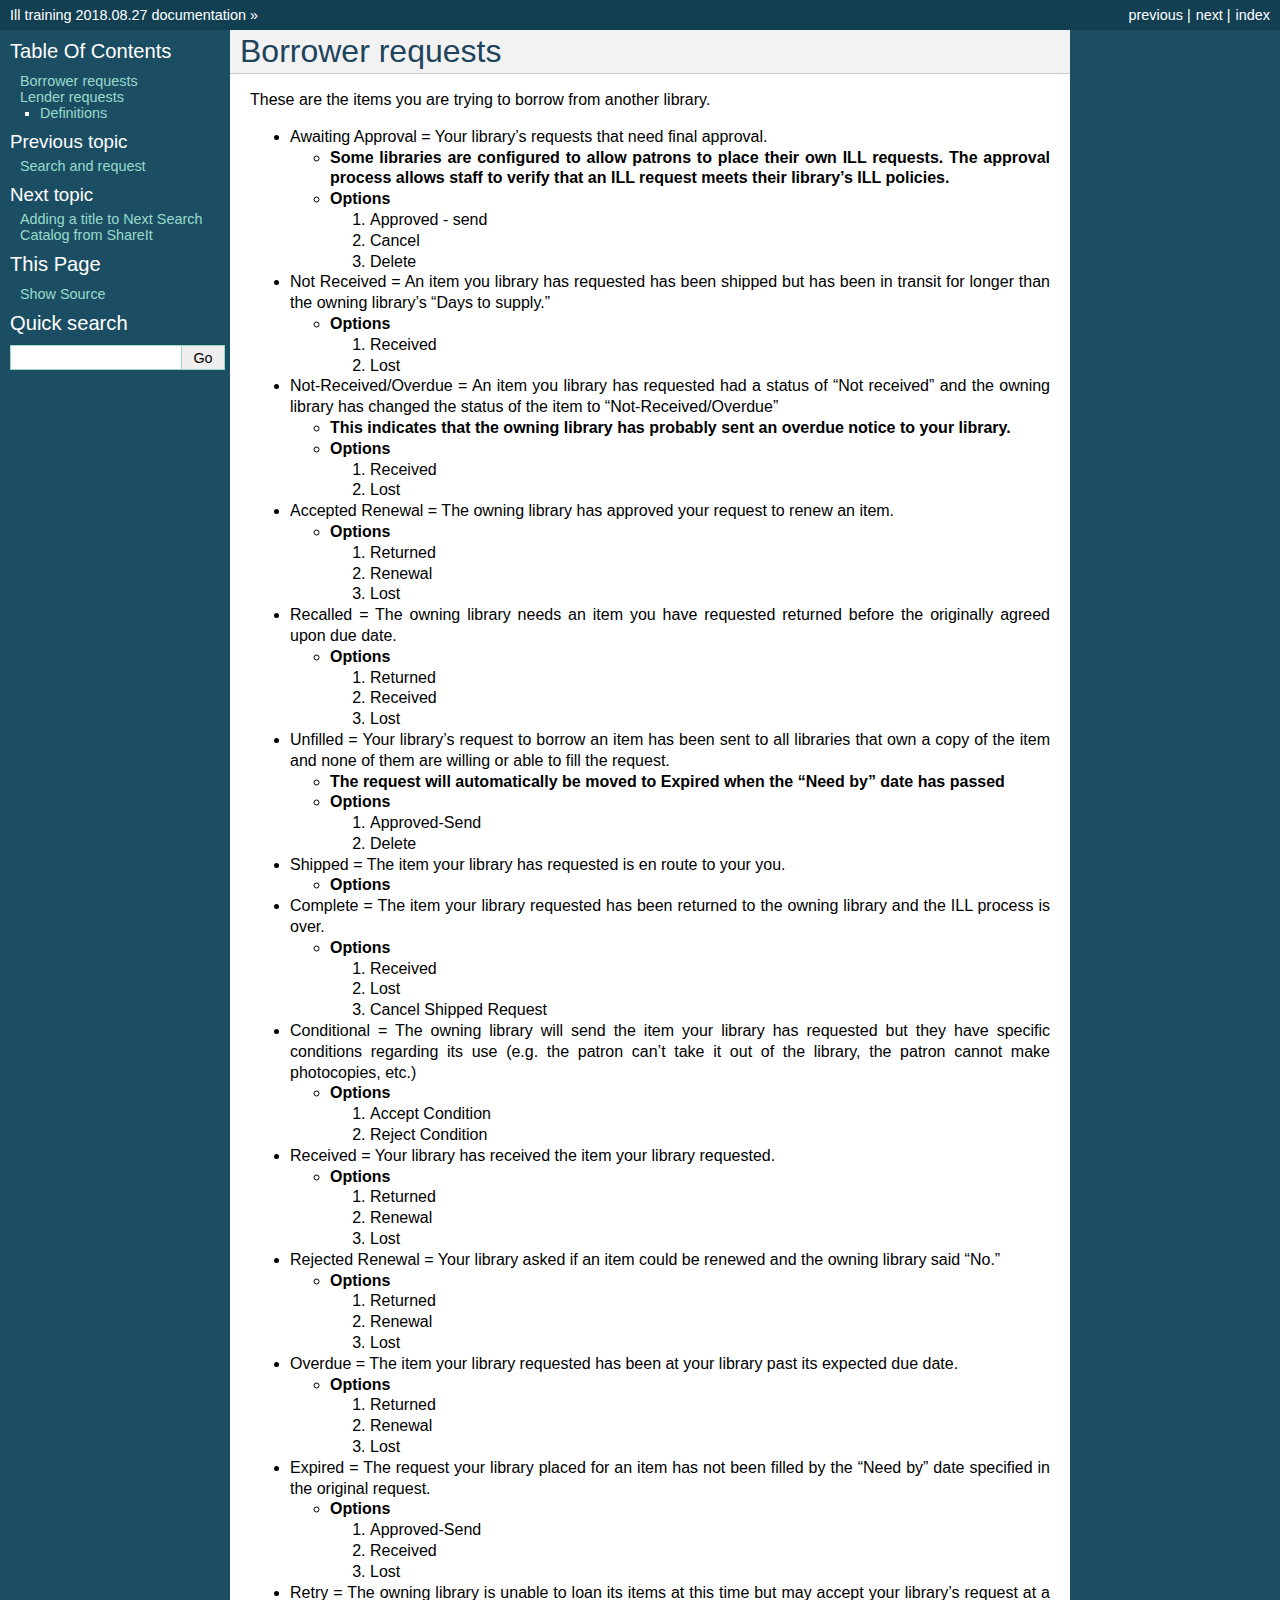
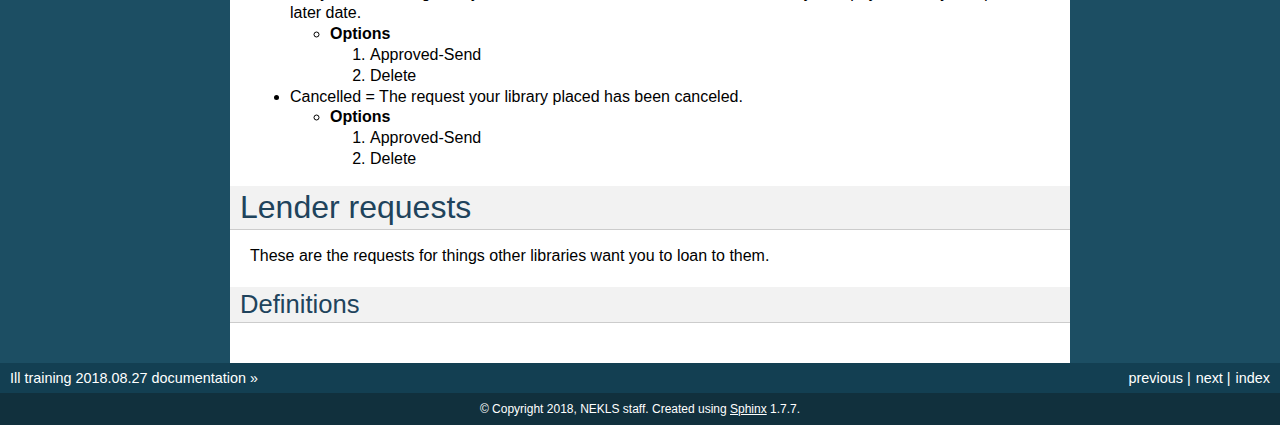
<file: request.html>
<!DOCTYPE html PUBLIC "-//W3C//DTD XHTML 1.0 Transitional//EN"
  "http://www.w3.org/TR/xhtml1/DTD/xhtml1-transitional.dtd">

<html xmlns="http://www.w3.org/1999/xhtml">
  <head>
    <meta http-equiv="X-UA-Compatible" content="IE=Edge" />
    <meta http-equiv="Content-Type" content="text/html; charset=utf-8" />
    <title>Borrower requests &#8212; Ill training 2018.08.27 documentation</title>
    <link rel="stylesheet" href="_static/classic.css" type="text/css" />
    <link rel="stylesheet" href="_static/pygments.css" type="text/css" />
    <script type="text/javascript" id="documentation_options" data-url_root="./" src="_static/documentation_options.js"></script>
    <script type="text/javascript" src="_static/jquery.js"></script>
    <script type="text/javascript" src="_static/underscore.js"></script>
    <script type="text/javascript" src="_static/doctools.js"></script>
    <link rel="index" title="Index" href="genindex.html" />
    <link rel="search" title="Search" href="search.html" />
    <link rel="next" title="Adding a title to Next Search Catalog from ShareIt" href="cataloging.html" />
    <link rel="prev" title="Search and request" href="searching.html" /> 
  </head><body>
    <div class="related" role="navigation" aria-label="related navigation">
      <h3>Navigation</h3>
      <ul>
        <li class="right" style="margin-right: 10px">
          <a href="genindex.html" title="General Index"
             accesskey="I">index</a></li>
        <li class="right" >
          <a href="cataloging.html" title="Adding a title to Next Search Catalog from ShareIt"
             accesskey="N">next</a> |</li>
        <li class="right" >
          <a href="searching.html" title="Search and request"
             accesskey="P">previous</a> |</li>
        <li class="nav-item nav-item-0"><a href="index.html">Ill training 2018.08.27 documentation</a> &#187;</li> 
      </ul>
    </div>  

    <div class="document">
      <div class="documentwrapper">
        <div class="bodywrapper">
          <div class="body" role="main">
            
  <div class="section" id="borrower-requests">
<h1>Borrower requests<a class="headerlink" href="#borrower-requests" title="Permalink to this headline">¶</a></h1>
<p>These are the items you are trying to borrow from another library.</p>
<ul class="simple">
<li>Awaiting Approval = Your library’s requests that need final approval.<ul>
<li><strong>Some libraries are configured to allow patrons to place their own ILL requests. The approval process allows staff to verify that an ILL request meets their library’s ILL policies.</strong></li>
<li><strong>Options</strong><ol class="arabic">
<li>Approved - send</li>
<li>Cancel</li>
<li>Delete</li>
</ol>
</li>
</ul>
</li>
<li>Not Received = An item you library has requested has been shipped but has been in transit for longer than the owning library’s “Days to supply.”<ul>
<li><strong>Options</strong><ol class="arabic">
<li>Received</li>
<li>Lost</li>
</ol>
</li>
</ul>
</li>
<li>Not-Received/Overdue = An item you library has requested had a status of “Not received” and the owning library has changed the status of the item to “Not-Received/Overdue”<ul>
<li><strong>This indicates that the owning library has probably sent an overdue notice to your library.</strong></li>
<li><strong>Options</strong><ol class="arabic">
<li>Received</li>
<li>Lost</li>
</ol>
</li>
</ul>
</li>
<li>Accepted Renewal = The owning library has approved your request to renew an item.<ul>
<li><strong>Options</strong><ol class="arabic">
<li>Returned</li>
<li>Renewal</li>
<li>Lost</li>
</ol>
</li>
</ul>
</li>
<li>Recalled = The owning library needs an item you have requested returned before the originally agreed upon due date.<ul>
<li><strong>Options</strong><ol class="arabic">
<li>Returned</li>
<li>Received</li>
<li>Lost</li>
</ol>
</li>
</ul>
</li>
<li>Unfilled = Your library’s request to borrow an item has been sent to all libraries that own a copy of the item and none of them are willing or able to fill the request.<ul>
<li><strong>The request will automatically be moved to Expired when the “Need by” date has passed</strong></li>
<li><strong>Options</strong><ol class="arabic">
<li>Approved-Send</li>
<li>Delete</li>
</ol>
</li>
</ul>
</li>
<li>Shipped = The item your library has requested is en route to your you.<ul>
<li><strong>Options</strong></li>
</ul>
</li>
<li>Complete = The item your library requested has been returned to the owning library and the ILL process is over.<ul>
<li><strong>Options</strong><ol class="arabic">
<li>Received</li>
<li>Lost</li>
<li>Cancel Shipped Request</li>
</ol>
</li>
</ul>
</li>
<li>Conditional = The owning library will send the item your library has requested but they have specific conditions regarding its use (e.g. the patron can’t take it out of the library, the patron cannot make photocopies, etc.)<ul>
<li><strong>Options</strong><ol class="arabic">
<li>Accept Condition</li>
<li>Reject Condition</li>
</ol>
</li>
</ul>
</li>
<li>Received = Your library has received the item your library requested.<ul>
<li><strong>Options</strong><ol class="arabic">
<li>Returned</li>
<li>Renewal</li>
<li>Lost</li>
</ol>
</li>
</ul>
</li>
<li>Rejected Renewal = Your library asked if an item could be renewed and the owning library said “No.”<ul>
<li><strong>Options</strong><ol class="arabic">
<li>Returned</li>
<li>Renewal</li>
<li>Lost</li>
</ol>
</li>
</ul>
</li>
<li>Overdue = The item your library requested has been at your library past its expected due date.<ul>
<li><strong>Options</strong><ol class="arabic">
<li>Returned</li>
<li>Renewal</li>
<li>Lost</li>
</ol>
</li>
</ul>
</li>
<li>Expired = The request your library placed for an item has not been filled by the “Need by” date specified in the original request.<ul>
<li><strong>Options</strong><ol class="arabic">
<li>Approved-Send</li>
<li>Received</li>
<li>Lost</li>
</ol>
</li>
</ul>
</li>
<li>Retry = The owning library is unable to loan its items at this time but may accept your library’s request at a later date.<ul>
<li><strong>Options</strong><ol class="arabic">
<li>Approved-Send</li>
<li>Delete</li>
</ol>
</li>
</ul>
</li>
<li>Cancelled = The request your library placed has been canceled.<ul>
<li><strong>Options</strong><ol class="arabic">
<li>Approved-Send</li>
<li>Delete</li>
</ol>
</li>
</ul>
</li>
</ul>
</div>
<div class="section" id="lender-requests">
<h1>Lender requests<a class="headerlink" href="#lender-requests" title="Permalink to this headline">¶</a></h1>
<p>These are the requests for things other libraries want you to loan to them.</p>
<div class="section" id="definitions">
<h2>Definitions<a class="headerlink" href="#definitions" title="Permalink to this headline">¶</a></h2>
</div>
</div>


          </div>
        </div>
      </div>
      <div class="sphinxsidebar" role="navigation" aria-label="main navigation">
        <div class="sphinxsidebarwrapper">
  <h3><a href="index.html">Table Of Contents</a></h3>
  <ul>
<li><a class="reference internal" href="#">Borrower requests</a></li>
<li><a class="reference internal" href="#lender-requests">Lender requests</a><ul>
<li><a class="reference internal" href="#definitions">Definitions</a></li>
</ul>
</li>
</ul>

  <h4>Previous topic</h4>
  <p class="topless"><a href="searching.html"
                        title="previous chapter">Search and request</a></p>
  <h4>Next topic</h4>
  <p class="topless"><a href="cataloging.html"
                        title="next chapter">Adding a title to Next Search Catalog from ShareIt</a></p>
  <div role="note" aria-label="source link">
    <h3>This Page</h3>
    <ul class="this-page-menu">
      <li><a href="_sources/request.rst.txt"
            rel="nofollow">Show Source</a></li>
    </ul>
   </div>
<div id="searchbox" style="display: none" role="search">
  <h3>Quick search</h3>
    <div class="searchformwrapper">
    <form class="search" action="search.html" method="get">
      <input type="text" name="q" />
      <input type="submit" value="Go" />
      <input type="hidden" name="check_keywords" value="yes" />
      <input type="hidden" name="area" value="default" />
    </form>
    </div>
</div>
<script type="text/javascript">$('#searchbox').show(0);</script>
        </div>
      </div>
      <div class="clearer"></div>
    </div>
    <div class="related" role="navigation" aria-label="related navigation">
      <h3>Navigation</h3>
      <ul>
        <li class="right" style="margin-right: 10px">
          <a href="genindex.html" title="General Index"
             >index</a></li>
        <li class="right" >
          <a href="cataloging.html" title="Adding a title to Next Search Catalog from ShareIt"
             >next</a> |</li>
        <li class="right" >
          <a href="searching.html" title="Search and request"
             >previous</a> |</li>
        <li class="nav-item nav-item-0"><a href="index.html">Ill training 2018.08.27 documentation</a> &#187;</li> 
      </ul>
    </div>
    <div class="footer" role="contentinfo">
        &#169; Copyright 2018, NEKLS staff.
      Created using <a href="http://sphinx-doc.org/">Sphinx</a> 1.7.7.
    </div>
  </body>
</html>
</file>
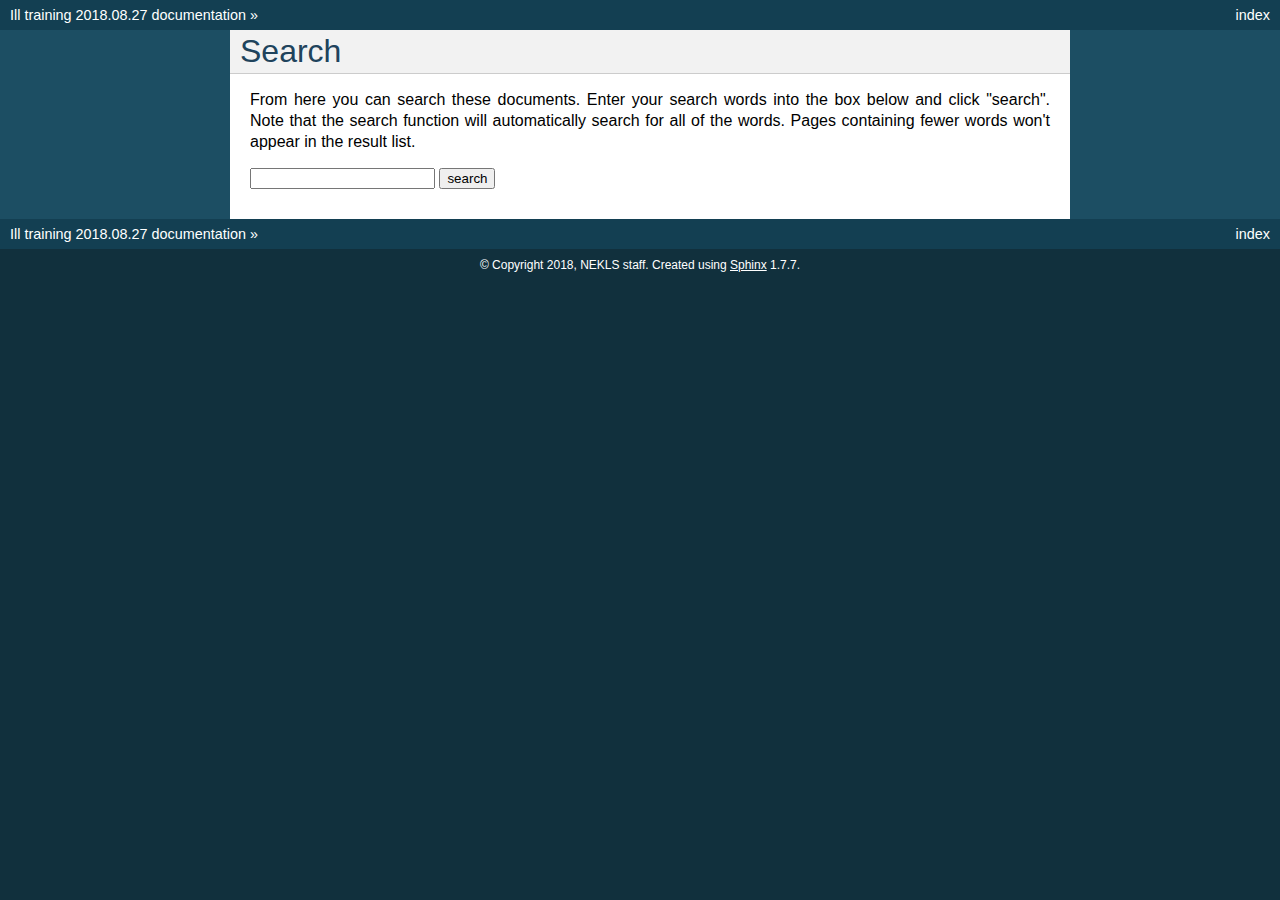
<file: search.html>
<!DOCTYPE html PUBLIC "-//W3C//DTD XHTML 1.0 Transitional//EN"
  "http://www.w3.org/TR/xhtml1/DTD/xhtml1-transitional.dtd">

<html xmlns="http://www.w3.org/1999/xhtml">
  <head>
    <meta http-equiv="X-UA-Compatible" content="IE=Edge" />
    <meta http-equiv="Content-Type" content="text/html; charset=utf-8" />
    <title>Search &#8212; Ill training 2018.08.27 documentation</title>
    <link rel="stylesheet" href="_static/classic.css" type="text/css" />
    <link rel="stylesheet" href="_static/pygments.css" type="text/css" />
    <script type="text/javascript" id="documentation_options" data-url_root="./" src="_static/documentation_options.js"></script>
    <script type="text/javascript" src="_static/jquery.js"></script>
    <script type="text/javascript" src="_static/underscore.js"></script>
    <script type="text/javascript" src="_static/doctools.js"></script>
    <script type="text/javascript" src="_static/searchtools.js"></script>
    <link rel="index" title="Index" href="genindex.html" />
    <link rel="search" title="Search" href="#" />
  <script type="text/javascript">
    jQuery(function() { Search.loadIndex("searchindex.js"); });
  </script>
  
  <script type="text/javascript" id="searchindexloader"></script>
   

  </head><body>
    <div class="related" role="navigation" aria-label="related navigation">
      <h3>Navigation</h3>
      <ul>
        <li class="right" style="margin-right: 10px">
          <a href="genindex.html" title="General Index"
             accesskey="I">index</a></li>
        <li class="nav-item nav-item-0"><a href="index.html">Ill training 2018.08.27 documentation</a> &#187;</li> 
      </ul>
    </div>  

    <div class="document">
      <div class="documentwrapper">
        <div class="bodywrapper">
          <div class="body" role="main">
            
  <h1 id="search-documentation">Search</h1>
  <div id="fallback" class="admonition warning">
  <script type="text/javascript">$('#fallback').hide();</script>
  <p>
    Please activate JavaScript to enable the search
    functionality.
  </p>
  </div>
  <p>
    From here you can search these documents. Enter your search
    words into the box below and click "search". Note that the search
    function will automatically search for all of the words. Pages
    containing fewer words won't appear in the result list.
  </p>
  <form action="" method="get">
    <input type="text" name="q" value="" />
    <input type="submit" value="search" />
    <span id="search-progress" style="padding-left: 10px"></span>
  </form>
  
  <div id="search-results">
  
  </div>

          </div>
        </div>
      </div>
      <div class="sphinxsidebar" role="navigation" aria-label="main navigation">
        <div class="sphinxsidebarwrapper">
        </div>
      </div>
      <div class="clearer"></div>
    </div>
    <div class="related" role="navigation" aria-label="related navigation">
      <h3>Navigation</h3>
      <ul>
        <li class="right" style="margin-right: 10px">
          <a href="genindex.html" title="General Index"
             >index</a></li>
        <li class="nav-item nav-item-0"><a href="index.html">Ill training 2018.08.27 documentation</a> &#187;</li> 
      </ul>
    </div>
    <div class="footer" role="contentinfo">
        &#169; Copyright 2018, NEKLS staff.
      Created using <a href="http://sphinx-doc.org/">Sphinx</a> 1.7.7.
    </div>
  </body>
</html>
</file>
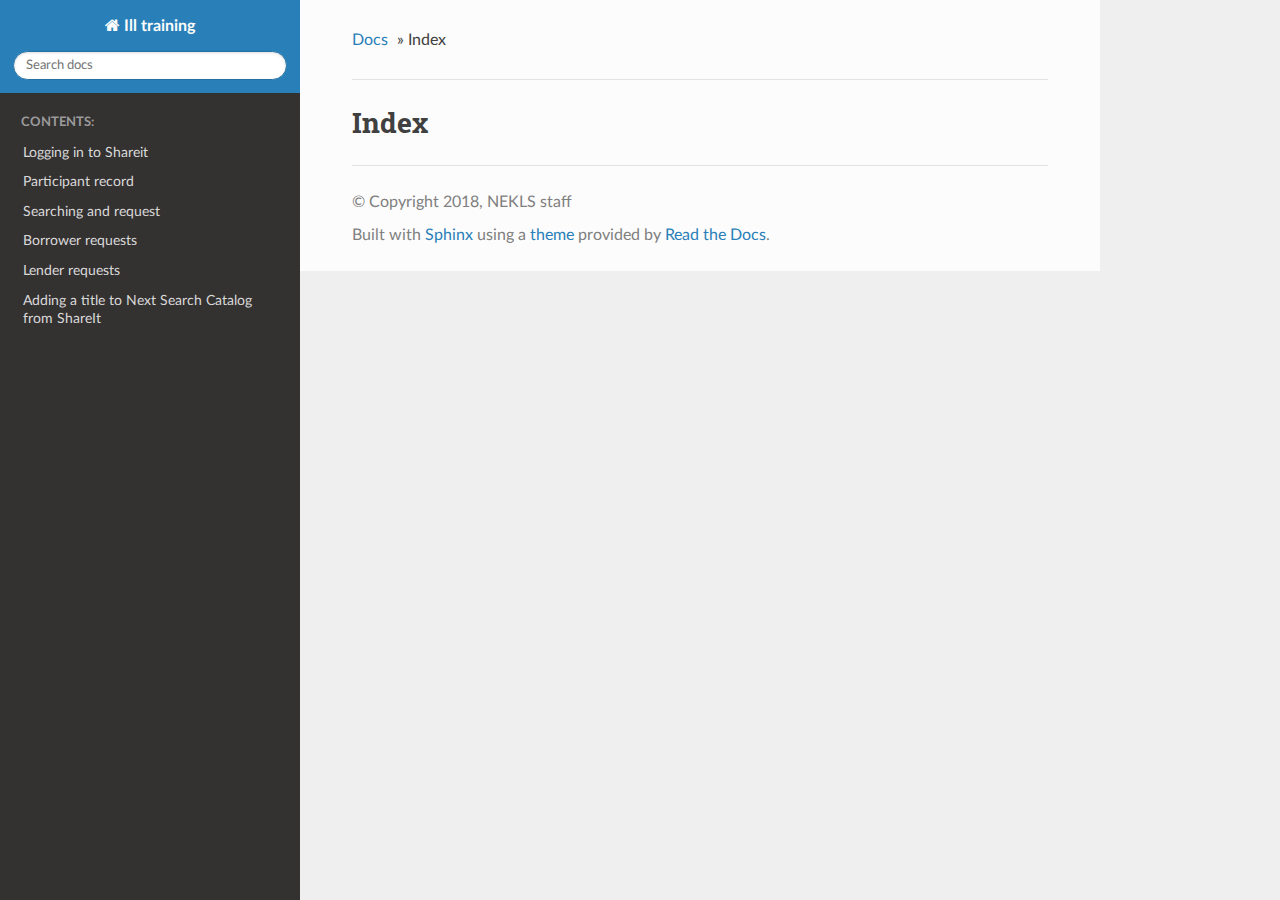
<file: docs/genindex.html>
<!DOCTYPE html>
<!--[if IE 8]><html class="no-js lt-ie9" lang="en" > <![endif]-->
<!--[if gt IE 8]><!--> <html class="no-js" lang="en" > <!--<![endif]-->
<head>
  <meta charset="utf-8">
  
  <meta name="viewport" content="width=device-width, initial-scale=1.0">
  
  <title>Index &mdash; Ill training 2018.08.27 documentation</title>
  

  
  
  
  

  

  
  
    

  

  <link rel="stylesheet" href="_static/css/theme.css" type="text/css" />
  <link rel="stylesheet" href="_static/pygments.css" type="text/css" />
    <link rel="index" title="Index" href="#" />
    <link rel="search" title="Search" href="search.html" /> 

  
  <script src="_static/js/modernizr.min.js"></script>

</head>

<body class="wy-body-for-nav">

   
  <div class="wy-grid-for-nav">

    
    <nav data-toggle="wy-nav-shift" class="wy-nav-side">
      <div class="wy-side-scroll">
        <div class="wy-side-nav-search">
          

          
            <a href="index.html" class="icon icon-home"> Ill training
          

          
          </a>

          
            
            
          

          
<div role="search">
  <form id="rtd-search-form" class="wy-form" action="search.html" method="get">
    <input type="text" name="q" placeholder="Search docs" />
    <input type="hidden" name="check_keywords" value="yes" />
    <input type="hidden" name="area" value="default" />
  </form>
</div>

          
        </div>

        <div class="wy-menu wy-menu-vertical" data-spy="affix" role="navigation" aria-label="main navigation">
          
            
            
              
            
            
              <p class="caption"><span class="caption-text">Contents:</span></p>
<ul>
<li class="toctree-l1"><a class="reference internal" href="login.html">Logging in to Shareit</a></li>
<li class="toctree-l1"><a class="reference internal" href="participant.html">Participant record</a></li>
<li class="toctree-l1"><a class="reference internal" href="searching.html">Searching and request</a></li>
<li class="toctree-l1"><a class="reference internal" href="request.html">Borrower requests</a></li>
<li class="toctree-l1"><a class="reference internal" href="request.html#lender-requests">Lender requests</a></li>
<li class="toctree-l1"><a class="reference internal" href="cataloging.html">Adding a title to Next Search Catalog from ShareIt</a></li>
</ul>

            
          
        </div>
      </div>
    </nav>

    <section data-toggle="wy-nav-shift" class="wy-nav-content-wrap">

      
      <nav class="wy-nav-top" aria-label="top navigation">
        
          <i data-toggle="wy-nav-top" class="fa fa-bars"></i>
          <a href="index.html">Ill training</a>
        
      </nav>


      <div class="wy-nav-content">
        
        <div class="rst-content">
        
          















<div role="navigation" aria-label="breadcrumbs navigation">

  <ul class="wy-breadcrumbs">
    
      <li><a href="index.html">Docs</a> &raquo;</li>
        
      <li>Index</li>
    
    
      <li class="wy-breadcrumbs-aside">
        
            
        
      </li>
    
  </ul>

  
  <hr/>
</div>
          <div role="main" class="document" itemscope="itemscope" itemtype="http://schema.org/Article">
           <div itemprop="articleBody">
            

<h1 id="index">Index</h1>

<div class="genindex-jumpbox">
 
</div>


           </div>
           
          </div>
          <footer>
  

  <hr/>

  <div role="contentinfo">
    <p>
        &copy; Copyright 2018, NEKLS staff

    </p>
  </div>
  Built with <a href="http://sphinx-doc.org/">Sphinx</a> using a <a href="https://github.com/rtfd/sphinx_rtd_theme">theme</a> provided by <a href="https://readthedocs.org">Read the Docs</a>. 

</footer>

        </div>
      </div>

    </section>

  </div>
  


  

    
    
      <script type="text/javascript">
          var DOCUMENTATION_OPTIONS = {
              URL_ROOT:'./',
              VERSION:'2018.08.27',
              LANGUAGE:'None',
              COLLAPSE_INDEX:false,
              FILE_SUFFIX:'.html',
              HAS_SOURCE:  true,
              SOURCELINK_SUFFIX: '.txt'
          };
      </script>
        <script type="text/javascript" src="_static/jquery.js"></script>
        <script type="text/javascript" src="_static/underscore.js"></script>
        <script type="text/javascript" src="_static/doctools.js"></script>
    

  

  <script type="text/javascript" src="_static/js/theme.js"></script>

  <script type="text/javascript">
      jQuery(function () {
          SphinxRtdTheme.Navigation.enable(true);
      });
  </script> 

</body>
</html>
</file>
<file: _static/classic.css>
/*
 * classic.css_t
 * ~~~~~~~~~~~~~
 *
 * Sphinx stylesheet -- classic theme.
 *
 * :copyright: Copyright 2007-2018 by the Sphinx team, see AUTHORS.
 * :license: BSD, see LICENSE for details.
 *
 */

@import url("basic.css");

/* -- page layout ----------------------------------------------------------- */

body {
    font-family: sans-serif;
    font-size: 100%;
    background-color: #11303d;
    color: #000;
    margin: 0;
    padding: 0;
}

div.document {
    background-color: #1c4e63;
}

div.documentwrapper {
    float: left;
    width: 100%;
}

div.bodywrapper {
    margin: 0 0 0 230px;
}

div.body {
    background-color: #ffffff;
    color: #000000;
    padding: 0 20px 30px 20px;
}

div.footer {
    color: #ffffff;
    width: 100%;
    padding: 9px 0 9px 0;
    text-align: center;
    font-size: 75%;
}

div.footer a {
    color: #ffffff;
    text-decoration: underline;
}

div.related {
    background-color: #133f52;
    line-height: 30px;
    color: #ffffff;
}

div.related a {
    color: #ffffff;
}

div.sphinxsidebar {
}

div.sphinxsidebar h3 {
    font-family: 'Trebuchet MS', sans-serif;
    color: #ffffff;
    font-size: 1.4em;
    font-weight: normal;
    margin: 0;
    padding: 0;
}

div.sphinxsidebar h3 a {
    color: #ffffff;
}

div.sphinxsidebar h4 {
    font-family: 'Trebuchet MS', sans-serif;
    color: #ffffff;
    font-size: 1.3em;
    font-weight: normal;
    margin: 5px 0 0 0;
    padding: 0;
}

div.sphinxsidebar p {
    color: #ffffff;
}

div.sphinxsidebar p.topless {
    margin: 5px 10px 10px 10px;
}

div.sphinxsidebar ul {
    margin: 10px;
    padding: 0;
    color: #ffffff;
}

div.sphinxsidebar a {
    color: #98dbcc;
}

div.sphinxsidebar input {
    border: 1px solid #98dbcc;
    font-family: sans-serif;
    font-size: 1em;
}



/* -- hyperlink styles ------------------------------------------------------ */

a {
    color: #355f7c;
    text-decoration: none;
}

a:visited {
    color: #355f7c;
    text-decoration: none;
}

a:hover {
    text-decoration: underline;
}



/* -- body styles ----------------------------------------------------------- */

div.body h1,
div.body h2,
div.body h3,
div.body h4,
div.body h5,
div.body h6 {
    font-family: 'Trebuchet MS', sans-serif;
    background-color: #f2f2f2;
    font-weight: normal;
    color: #20435c;
    border-bottom: 1px solid #ccc;
    margin: 20px -20px 10px -20px;
    padding: 3px 0 3px 10px;
}

div.body h1 { margin-top: 0; font-size: 200%; }
div.body h2 { font-size: 160%; }
div.body h3 { font-size: 140%; }
div.body h4 { font-size: 120%; }
div.body h5 { font-size: 110%; }
div.body h6 { font-size: 100%; }

a.headerlink {
    color: #c60f0f;
    font-size: 0.8em;
    padding: 0 4px 0 4px;
    text-decoration: none;
}

a.headerlink:hover {
    background-color: #c60f0f;
    color: white;
}

div.body p, div.body dd, div.body li, div.body blockquote {
    text-align: justify;
    line-height: 130%;
}

div.admonition p.admonition-title + p {
    display: inline;
}

div.admonition p {
    margin-bottom: 5px;
}

div.admonition pre {
    margin-bottom: 5px;
}

div.admonition ul, div.admonition ol {
    margin-bottom: 5px;
}

div.note {
    background-color: #eee;
    border: 1px solid #ccc;
}

div.seealso {
    background-color: #ffc;
    border: 1px solid #ff6;
}

div.topic {
    background-color: #eee;
}

div.warning {
    background-color: #ffe4e4;
    border: 1px solid #f66;
}

p.admonition-title {
    display: inline;
}

p.admonition-title:after {
    content: ":";
}

pre {
    padding: 5px;
    background-color: #eeffcc;
    color: #333333;
    line-height: 120%;
    border: 1px solid #ac9;
    border-left: none;
    border-right: none;
}

code {
    background-color: #ecf0f3;
    padding: 0 1px 0 1px;
    font-size: 0.95em;
}

th {
    background-color: #ede;
}

.warning code {
    background: #efc2c2;
}

.note code {
    background: #d6d6d6;
}

.viewcode-back {
    font-family: sans-serif;
}

div.viewcode-block:target {
    background-color: #f4debf;
    border-top: 1px solid #ac9;
    border-bottom: 1px solid #ac9;
}

div.code-block-caption {
    color: #efefef;
    background-color: #1c4e63;
}
</file>
<file: _static/pygments.css>
.highlight .hll { background-color: #ffffcc }
.highlight  { background: #eeffcc; }
.highlight .c { color: #408090; font-style: italic } /* Comment */
.highlight .err { border: 1px solid #FF0000 } /* Error */
.highlight .k { color: #007020; font-weight: bold } /* Keyword */
.highlight .o { color: #666666 } /* Operator */
.highlight .ch { color: #408090; font-style: italic } /* Comment.Hashbang */
.highlight .cm { color: #408090; font-style: italic } /* Comment.Multiline */
.highlight .cp { color: #007020 } /* Comment.Preproc */
.highlight .cpf { color: #408090; font-style: italic } /* Comment.PreprocFile */
.highlight .c1 { color: #408090; font-style: italic } /* Comment.Single */
.highlight .cs { color: #408090; background-color: #fff0f0 } /* Comment.Special */
.highlight .gd { color: #A00000 } /* Generic.Deleted */
.highlight .ge { font-style: italic } /* Generic.Emph */
.highlight .gr { color: #FF0000 } /* Generic.Error */
.highlight .gh { color: #000080; font-weight: bold } /* Generic.Heading */
.highlight .gi { color: #00A000 } /* Generic.Inserted */
.highlight .go { color: #333333 } /* Generic.Output */
.highlight .gp { color: #c65d09; font-weight: bold } /* Generic.Prompt */
.highlight .gs { font-weight: bold } /* Generic.Strong */
.highlight .gu { color: #800080; font-weight: bold } /* Generic.Subheading */
.highlight .gt { color: #0044DD } /* Generic.Traceback */
.highlight .kc { color: #007020; font-weight: bold } /* Keyword.Constant */
.highlight .kd { color: #007020; font-weight: bold } /* Keyword.Declaration */
.highlight .kn { color: #007020; font-weight: bold } /* Keyword.Namespace */
.highlight .kp { color: #007020 } /* Keyword.Pseudo */
.highlight .kr { color: #007020; font-weight: bold } /* Keyword.Reserved */
.highlight .kt { color: #902000 } /* Keyword.Type */
.highlight .m { color: #208050 } /* Literal.Number */
.highlight .s { color: #4070a0 } /* Literal.String */
.highlight .na { color: #4070a0 } /* Name.Attribute */
.highlight .nb { color: #007020 } /* Name.Builtin */
.highlight .nc { color: #0e84b5; font-weight: bold } /* Name.Class */
.highlight .no { color: #60add5 } /* Name.Constant */
.highlight .nd { color: #555555; font-weight: bold } /* Name.Decorator */
.highlight .ni { color: #d55537; font-weight: bold } /* Name.Entity */
.highlight .ne { color: #007020 } /* Name.Exception */
.highlight .nf { color: #06287e } /* Name.Function */
.highlight .nl { color: #002070; font-weight: bold } /* Name.Label */
.highlight .nn { color: #0e84b5; font-weight: bold } /* Name.Namespace */
.highlight .nt { color: #062873; font-weight: bold } /* Name.Tag */
.highlight .nv { color: #bb60d5 } /* Name.Variable */
.highlight .ow { color: #007020; font-weight: bold } /* Operator.Word */
.highlight .w { color: #bbbbbb } /* Text.Whitespace */
.highlight .mb { color: #208050 } /* Literal.Number.Bin */
.highlight .mf { color: #208050 } /* Literal.Number.Float */
.highlight .mh { color: #208050 } /* Literal.Number.Hex */
.highlight .mi { color: #208050 } /* Literal.Number.Integer */
.highlight .mo { color: #208050 } /* Literal.Number.Oct */
.highlight .sa { color: #4070a0 } /* Literal.String.Affix */
.highlight .sb { color: #4070a0 } /* Literal.String.Backtick */
.highlight .sc { color: #4070a0 } /* Literal.String.Char */
.highlight .dl { color: #4070a0 } /* Literal.String.Delimiter */
.highlight .sd { color: #4070a0; font-style: italic } /* Literal.String.Doc */
.highlight .s2 { color: #4070a0 } /* Literal.String.Double */
.highlight .se { color: #4070a0; font-weight: bold } /* Literal.String.Escape */
.highlight .sh { color: #4070a0 } /* Literal.String.Heredoc */
.highlight .si { color: #70a0d0; font-style: italic } /* Literal.String.Interpol */
.highlight .sx { color: #c65d09 } /* Literal.String.Other */
.highlight .sr { color: #235388 } /* Literal.String.Regex */
.highlight .s1 { color: #4070a0 } /* Literal.String.Single */
.highlight .ss { color: #517918 } /* Literal.String.Symbol */
.highlight .bp { color: #007020 } /* Name.Builtin.Pseudo */
.highlight .fm { color: #06287e } /* Name.Function.Magic */
.highlight .vc { color: #bb60d5 } /* Name.Variable.Class */
.highlight .vg { color: #bb60d5 } /* Name.Variable.Global */
.highlight .vi { color: #bb60d5 } /* Name.Variable.Instance */
.highlight .vm { color: #bb60d5 } /* Name.Variable.Magic */
.highlight .il { color: #208050 } /* Literal.Number.Integer.Long */
</file>
<file: docs/_static/css/theme.css>
/* sphinx_rtd_theme version 0.4.2 | MIT license */
/* Built 20181005 13:10 */
*{-webkit-box-sizing:border-box;-moz-box-sizing:border-box;box-sizing:border-box}article,aside,details,figcaption,figure,footer,header,hgroup,nav,section{display:block}audio,canvas,video{display:inline-block;*display:inline;*zoom:1}audio:not([controls]){display:none}[hidden]{display:none}*{-webkit-box-sizing:border-box;-moz-box-sizing:border-box;box-sizing:border-box}html{font-size:100%;-webkit-text-size-adjust:100%;-ms-text-size-adjust:100%}body{margin:0}a:hover,a:active{outline:0}abbr[title]{border-bottom:1px dotted}b,strong{font-weight:bold}blockquote{margin:0}dfn{font-style:italic}ins{background:#ff9;color:#000;text-decoration:none}mark{background:#ff0;color:#000;font-style:italic;font-weight:bold}pre,code,.rst-content tt,.rst-content code,kbd,samp{font-family:monospace,serif;_font-family:"courier new",monospace;font-size:1em}pre{white-space:pre}q{quotes:none}q:before,q:after{content:"";content:none}small{font-size:85%}sub,sup{font-size:75%;line-height:0;position:relative;vertical-align:baseline}sup{top:-0.5em}sub{bottom:-0.25em}ul,ol,dl{margin:0;padding:0;list-style:none;list-style-image:none}li{list-style:none}dd{margin:0}img{border:0;-ms-interpolation-mode:bicubic;vertical-align:middle;max-width:100%}svg:not(:root){overflow:hidden}figure{margin:0}form{margin:0}fieldset{border:0;margin:0;padding:0}label{cursor:pointer}legend{border:0;*margin-left:-7px;padding:0;white-space:normal}button,input,select,textarea{font-size:100%;margin:0;vertical-align:baseline;*vertical-align:middle}button,input{line-height:normal}button,input[type="button"],input[type="reset"],input[type="submit"]{cursor:pointer;-webkit-appearance:button;*overflow:visible}button[disabled],input[disabled]{cursor:default}input[type="checkbox"],input[type="radio"]{box-sizing:border-box;padding:0;*width:13px;*height:13px}input[type="search"]{-webkit-appearance:textfield;-moz-box-sizing:content-box;-webkit-box-sizing:content-box;box-sizing:content-box}input[type="search"]::-webkit-search-decoration,input[type="search"]::-webkit-search-cancel-button{-webkit-appearance:none}button::-moz-focus-inner,input::-moz-focus-inner{border:0;padding:0}textarea{overflow:auto;vertical-align:top;resize:vertical}table{border-collapse:collapse;border-spacing:0}td{vertical-align:top}.chromeframe{margin:.2em 0;background:#ccc;color:#000;padding:.2em 0}.ir{display:block;border:0;text-indent:-999em;overflow:hidden;background-color:transparent;background-repeat:no-repeat;text-align:left;direction:ltr;*line-height:0}.ir br{display:none}.hidden{display:none !important;visibility:hidden}.visuallyhidden{border:0;clip:rect(0 0 0 0);height:1px;margin:-1px;overflow:hidden;padding:0;position:absolute;width:1px}.visuallyhidden.focusable:active,.visuallyhidden.focusable:focus{clip:auto;height:auto;margin:0;overflow:visible;position:static;width:auto}.invisible{visibility:hidden}.relative{position:relative}big,small{font-size:100%}@media print{html,body,section{background:none !important}*{box-shadow:none !important;text-shadow:none !important;filter:none !important;-ms-filter:none !important}a,a:visited{text-decoration:underline}.ir a:after,a[href^="javascript:"]:after,a[href^="#"]:after{content:""}pre,blockquote{page-break-inside:avoid}thead{display:table-header-group}tr,img{page-break-inside:avoid}img{max-width:100% !important}@page{margin:.5cm}p,h2,.rst-content .toctree-wrapper p.caption,h3{orphans:3;widows:3}h2,.rst-content .toctree-wrapper p.caption,h3{page-break-after:avoid}}.fa:before,.wy-menu-vertical li span.toctree-expand:before,.wy-menu-vertical li.on a span.toctree-expand:before,.wy-menu-vertical li.current>a span.toctree-expand:before,.rst-content .admonition-title:before,.rst-content h1 .headerlink:before,.rst-content h2 .headerlink:before,.rst-content h3 .headerlink:before,.rst-content h4 .headerlink:before,.rst-content h5 .headerlink:before,.rst-content h6 .headerlink:before,.rst-content dl dt .headerlink:before,.rst-content p.caption .headerlink:before,.rst-content table>caption .headerlink:before,.rst-content tt.download span:first-child:before,.rst-content code.download span:first-child:before,.icon:before,.wy-dropdown .caret:before,.wy-inline-validate.wy-inline-validate-success .wy-input-context:before,.wy-inline-validate.wy-inline-validate-danger .wy-input-context:before,.wy-inline-validate.wy-inline-validate-warning .wy-input-context:before,.wy-inline-validate.wy-inline-validate-info .wy-input-context:before,.wy-alert,.rst-content .note,.rst-content .attention,.rst-content .caution,.rst-content .danger,.rst-content .error,.rst-content .hint,.rst-content .important,.rst-content .tip,.rst-content .warning,.rst-content .seealso,.rst-content .admonition-todo,.rst-content .admonition,.btn,input[type="text"],input[type="password"],input[type="email"],input[type="url"],input[type="date"],input[type="month"],input[type="time"],input[type="datetime"],input[type="datetime-local"],input[type="week"],input[type="number"],input[type="search"],input[type="tel"],input[type="color"],select,textarea,.wy-menu-vertical li.on a,.wy-menu-vertical li.current>a,.wy-side-nav-search>a,.wy-side-nav-search .wy-dropdown>a,.wy-nav-top a{-webkit-font-smoothing:antialiased}.clearfix{*zoom:1}.clearfix:before,.clearfix:after{display:table;content:""}.clearfix:after{clear:both}/*!
 *  Font Awesome 4.7.0 by @davegandy - http://fontawesome.io - @fontawesome
 *  License - http://fontawesome.io/license (Font: SIL OFL 1.1, CSS: MIT License)
 */@font-face{font-family:'FontAwesome';src:url("../fonts/fontawesome-webfont.eot?v=4.7.0");src:url("../fonts/fontawesome-webfont.eot?#iefix&v=4.7.0") format("embedded-opentype"),url("../fonts/fontawesome-webfont.woff2?v=4.7.0") format("woff2"),url("../fonts/fontawesome-webfont.woff?v=4.7.0") format("woff"),url("../fonts/fontawesome-webfont.ttf?v=4.7.0") format("truetype"),url("../fonts/fontawesome-webfont.svg?v=4.7.0#fontawesomeregular") format("svg");font-weight:normal;font-style:normal}.fa,.wy-menu-vertical li span.toctree-expand,.wy-menu-vertical li.on a span.toctree-expand,.wy-menu-vertical li.current>a span.toctree-expand,.rst-content .admonition-title,.rst-content h1 .headerlink,.rst-content h2 .headerlink,.rst-content h3 .headerlink,.rst-content h4 .headerlink,.rst-content h5 .headerlink,.rst-content h6 .headerlink,.rst-content dl dt .headerlink,.rst-content p.caption .headerlink,.rst-content table>caption .headerlink,.rst-content tt.download span:first-child,.rst-content code.download span:first-child,.icon{display:inline-block;font:normal normal normal 14px/1 FontAwesome;font-size:inherit;text-rendering:auto;-webkit-font-smoothing:antialiased;-moz-osx-font-smoothing:grayscale}.fa-lg{font-size:1.3333333333em;line-height:.75em;vertical-align:-15%}.fa-2x{font-size:2em}.fa-3x{font-size:3em}.fa-4x{font-size:4em}.fa-5x{font-size:5em}.fa-fw{width:1.2857142857em;text-align:center}.fa-ul{padding-left:0;margin-left:2.1428571429em;list-style-type:none}.fa-ul>li{position:relative}.fa-li{position:absolute;left:-2.1428571429em;width:2.1428571429em;top:.1428571429em;text-align:center}.fa-li.fa-lg{left:-1.8571428571em}.fa-border{padding:.2em .25em .15em;border:solid 0.08em #eee;border-radius:.1em}.fa-pull-left{float:left}.fa-pull-right{float:right}.fa.fa-pull-left,.wy-menu-vertical li span.fa-pull-left.toctree-expand,.wy-menu-vertical li.on a span.fa-pull-left.toctree-expand,.wy-menu-vertical li.current>a span.fa-pull-left.toctree-expand,.rst-content .fa-pull-left.admonition-title,.rst-content h1 .fa-pull-left.headerlink,.rst-content h2 .fa-pull-left.headerlink,.rst-content h3 .fa-pull-left.headerlink,.rst-content h4 .fa-pull-left.headerlink,.rst-content h5 .fa-pull-left.headerlink,.rst-content h6 .fa-pull-left.headerlink,.rst-content dl dt .fa-pull-left.headerlink,.rst-content p.caption .fa-pull-left.headerlink,.rst-content table>caption .fa-pull-left.headerlink,.rst-content tt.download span.fa-pull-left:first-child,.rst-content code.download span.fa-pull-left:first-child,.fa-pull-left.icon{margin-right:.3em}.fa.fa-pull-right,.wy-menu-vertical li span.fa-pull-right.toctree-expand,.wy-menu-vertical li.on a span.fa-pull-right.toctree-expand,.wy-menu-vertical li.current>a span.fa-pull-right.toctree-expand,.rst-content .fa-pull-right.admonition-title,.rst-content h1 .fa-pull-right.headerlink,.rst-content h2 .fa-pull-right.headerlink,.rst-content h3 .fa-pull-right.headerlink,.rst-content h4 .fa-pull-right.headerlink,.rst-content h5 .fa-pull-right.headerlink,.rst-content h6 .fa-pull-right.headerlink,.rst-content dl dt .fa-pull-right.headerlink,.rst-content p.caption .fa-pull-right.headerlink,.rst-content table>caption .fa-pull-right.headerlink,.rst-content tt.download span.fa-pull-right:first-child,.rst-content code.download span.fa-pull-right:first-child,.fa-pull-right.icon{margin-left:.3em}.pull-right{float:right}.pull-left{float:left}.fa.pull-left,.wy-menu-vertical li span.pull-left.toctree-expand,.wy-menu-vertical li.on a span.pull-left.toctree-expand,.wy-menu-vertical li.current>a span.pull-left.toctree-expand,.rst-content .pull-left.admonition-title,.rst-content h1 .pull-left.headerlink,.rst-content h2 .pull-left.headerlink,.rst-content h3 .pull-left.headerlink,.rst-content h4 .pull-left.headerlink,.rst-content h5 .pull-left.headerlink,.rst-content h6 .pull-left.headerlink,.rst-content dl dt .pull-left.headerlink,.rst-content p.caption .pull-left.headerlink,.rst-content table>caption .pull-left.headerlink,.rst-content tt.download span.pull-left:first-child,.rst-content code.download span.pull-left:first-child,.pull-left.icon{margin-right:.3em}.fa.pull-right,.wy-menu-vertical li span.pull-right.toctree-expand,.wy-menu-vertical li.on a span.pull-right.toctree-expand,.wy-menu-vertical li.current>a span.pull-right.toctree-expand,.rst-content .pull-right.admonition-title,.rst-content h1 .pull-right.headerlink,.rst-content h2 .pull-right.headerlink,.rst-content h3 .pull-right.headerlink,.rst-content h4 .pull-right.headerlink,.rst-content h5 .pull-right.headerlink,.rst-content h6 .pull-right.headerlink,.rst-content dl dt .pull-right.headerlink,.rst-content p.caption .pull-right.headerlink,.rst-content table>caption .pull-right.headerlink,.rst-content tt.download span.pull-right:first-child,.rst-content code.download span.pull-right:first-child,.pull-right.icon{margin-left:.3em}.fa-spin{-webkit-animation:fa-spin 2s infinite linear;animation:fa-spin 2s infinite linear}.fa-pulse{-webkit-animation:fa-spin 1s infinite steps(8);animation:fa-spin 1s infinite steps(8)}@-webkit-keyframes fa-spin{0%{-webkit-transform:rotate(0deg);transform:rotate(0deg)}100%{-webkit-transform:rotate(359deg);transform:rotate(359deg)}}@keyframes fa-spin{0%{-webkit-transform:rotate(0deg);transform:rotate(0deg)}100%{-webkit-transform:rotate(359deg);transform:rotate(359deg)}}.fa-rotate-90{-ms-filter:"progid:DXImageTransform.Microsoft.BasicImage(rotation=1)";-webkit-transform:rotate(90deg);-ms-transform:rotate(90deg);transform:rotate(90deg)}.fa-rotate-180{-ms-filter:"progid:DXImageTransform.Microsoft.BasicImage(rotation=2)";-webkit-transform:rotate(180deg);-ms-transform:rotate(180deg);transform:rotate(180deg)}.fa-rotate-270{-ms-filter:"progid:DXImageTransform.Microsoft.BasicImage(rotation=3)";-webkit-transform:rotate(270deg);-ms-transform:rotate(270deg);transform:rotate(270deg)}.fa-flip-horizontal{-ms-filter:"progid:DXImageTransform.Microsoft.BasicImage(rotation=0, mirror=1)";-webkit-transform:scale(-1, 1);-ms-transform:scale(-1, 1);transform:scale(-1, 1)}.fa-flip-vertical{-ms-filter:"progid:DXImageTransform.Microsoft.BasicImage(rotation=2, mirror=1)";-webkit-transform:scale(1, -1);-ms-transform:scale(1, -1);transform:scale(1, -1)}:root .fa-rotate-90,:root .fa-rotate-180,:root .fa-rotate-270,:root .fa-flip-horizontal,:root .fa-flip-vertical{filter:none}.fa-stack{position:relative;display:inline-block;width:2em;height:2em;line-height:2em;vertical-align:middle}.fa-stack-1x,.fa-stack-2x{position:absolute;left:0;width:100%;text-align:center}.fa-stack-1x{line-height:inherit}.fa-stack-2x{font-size:2em}.fa-inverse{color:#fff}.fa-glass:before{content:""}.fa-music:before{content:""}.fa-search:before,.icon-search:before{content:""}.fa-envelope-o:before{content:""}.fa-heart:before{content:""}.fa-star:before{content:""}.fa-star-o:before{content:""}.fa-user:before{content:""}.fa-film:before{content:""}.fa-th-large:before{content:""}.fa-th:before{content:""}.fa-th-list:before{content:""}.fa-check:before{content:""}.fa-remove:before,.fa-close:before,.fa-times:before{content:""}.fa-search-plus:before{content:""}.fa-search-minus:before{content:""}.fa-power-off:before{content:""}.fa-signal:before{content:""}.fa-gear:before,.fa-cog:before{content:""}.fa-trash-o:before{content:""}.fa-home:before,.icon-home:before{content:""}.fa-file-o:before{content:""}.fa-clock-o:before{content:""}.fa-road:before{content:""}.fa-download:before,.rst-content tt.download span:first-child:before,.rst-content code.download span:first-child:before{content:""}.fa-arrow-circle-o-down:before{content:""}.fa-arrow-circle-o-up:before{content:""}.fa-inbox:before{content:""}.fa-play-circle-o:before{content:""}.fa-rotate-right:before,.fa-repeat:before{content:""}.fa-refresh:before{content:""}.fa-list-alt:before{content:""}.fa-lock:before{content:""}.fa-flag:before{content:""}.fa-headphones:before{content:""}.fa-volume-off:before{content:""}.fa-volume-down:before{content:""}.fa-volume-up:before{content:""}.fa-qrcode:before{content:""}.fa-barcode:before{content:""}.fa-tag:before{content:""}.fa-tags:before{content:""}.fa-book:before,.icon-book:before{content:""}.fa-bookmark:before{content:""}.fa-print:before{content:""}.fa-camera:before{content:""}.fa-font:before{content:""}.fa-bold:before{content:""}.fa-italic:before{content:""}.fa-text-height:before{content:""}.fa-text-width:before{content:""}.fa-align-left:before{content:""}.fa-align-center:before{content:""}.fa-align-right:before{content:""}.fa-align-justify:before{content:""}.fa-list:before{content:""}.fa-dedent:before,.fa-outdent:before{content:""}.fa-indent:before{content:""}.fa-video-camera:before{content:""}.fa-photo:before,.fa-image:before,.fa-picture-o:before{content:""}.fa-pencil:before{content:""}.fa-map-marker:before{content:""}.fa-adjust:before{content:""}.fa-tint:before{content:""}.fa-edit:before,.fa-pencil-square-o:before{content:""}.fa-share-square-o:before{content:""}.fa-check-square-o:before{content:""}.fa-arrows:before{content:""}.fa-step-backward:before{content:""}.fa-fast-backward:before{content:""}.fa-backward:before{content:""}.fa-play:before{content:""}.fa-pause:before{content:""}.fa-stop:before{content:""}.fa-forward:before{content:""}.fa-fast-forward:before{content:""}.fa-step-forward:before{content:""}.fa-eject:before{content:""}.fa-chevron-left:before{content:""}.fa-chevron-right:before{content:""}.fa-plus-circle:before{content:""}.fa-minus-circle:before{content:""}.fa-times-circle:before,.wy-inline-validate.wy-inline-validate-danger .wy-input-context:before{content:""}.fa-check-circle:before,.wy-inline-validate.wy-inline-validate-success .wy-input-context:before{content:""}.fa-question-circle:before{content:""}.fa-info-circle:before{content:""}.fa-crosshairs:before{content:""}.fa-times-circle-o:before{content:""}.fa-check-circle-o:before{content:""}.fa-ban:before{content:""}.fa-arrow-left:before{content:""}.fa-arrow-right:before{content:""}.fa-arrow-up:before{content:""}.fa-arrow-down:before{content:""}.fa-mail-forward:before,.fa-share:before{content:""}.fa-expand:before{content:""}.fa-compress:before{content:""}.fa-plus:before{content:""}.fa-minus:before{content:""}.fa-asterisk:before{content:""}.fa-exclamation-circle:before,.wy-inline-validate.wy-inline-validate-warning .wy-input-context:before,.wy-inline-validate.wy-inline-validate-info .wy-input-context:before,.rst-content .admonition-title:before{content:""}.fa-gift:before{content:""}.fa-leaf:before{content:""}.fa-fire:before,.icon-fire:before{content:""}.fa-eye:before{content:""}.fa-eye-slash:before{content:""}.fa-warning:before,.fa-exclamation-triangle:before{content:""}.fa-plane:before{content:""}.fa-calendar:before{content:""}.fa-random:before{content:""}.fa-comment:before{content:""}.fa-magnet:before{content:""}.fa-chevron-up:before{content:""}.fa-chevron-down:before{content:""}.fa-retweet:before{content:""}.fa-shopping-cart:before{content:""}.fa-folder:before{content:""}.fa-folder-open:before{content:""}.fa-arrows-v:before{content:""}.fa-arrows-h:before{content:""}.fa-bar-chart-o:before,.fa-bar-chart:before{content:""}.fa-twitter-square:before{content:""}.fa-facebook-square:before{content:""}.fa-camera-retro:before{content:""}.fa-key:before{content:""}.fa-gears:before,.fa-cogs:before{content:""}.fa-comments:before{content:""}.fa-thumbs-o-up:before{content:""}.fa-thumbs-o-down:before{content:""}.fa-star-half:before{content:""}.fa-heart-o:before{content:""}.fa-sign-out:before{content:""}.fa-linkedin-square:before{content:""}.fa-thumb-tack:before{content:""}.fa-external-link:before{content:""}.fa-sign-in:before{content:""}.fa-trophy:before{content:""}.fa-github-square:before{content:""}.fa-upload:before{content:""}.fa-lemon-o:before{content:""}.fa-phone:before{content:""}.fa-square-o:before{content:""}.fa-bookmark-o:before{content:""}.fa-phone-square:before{content:""}.fa-twitter:before{content:""}.fa-facebook-f:before,.fa-facebook:before{content:""}.fa-github:before,.icon-github:before{content:""}.fa-unlock:before{content:""}.fa-credit-card:before{content:""}.fa-feed:before,.fa-rss:before{content:""}.fa-hdd-o:before{content:""}.fa-bullhorn:before{content:""}.fa-bell:before{content:""}.fa-certificate:before{content:""}.fa-hand-o-right:before{content:""}.fa-hand-o-left:before{content:""}.fa-hand-o-up:before{content:""}.fa-hand-o-down:before{content:""}.fa-arrow-circle-left:before,.icon-circle-arrow-left:before{content:""}.fa-arrow-circle-right:before,.icon-circle-arrow-right:before{content:""}.fa-arrow-circle-up:before{content:""}.fa-arrow-circle-down:before{content:""}.fa-globe:before{content:""}.fa-wrench:before{content:""}.fa-tasks:before{content:""}.fa-filter:before{content:""}.fa-briefcase:before{content:""}.fa-arrows-alt:before{content:""}.fa-group:before,.fa-users:before{content:""}.fa-chain:before,.fa-link:before,.icon-link:before{content:""}.fa-cloud:before{content:""}.fa-flask:before{content:""}.fa-cut:before,.fa-scissors:before{content:""}.fa-copy:before,.fa-files-o:before{content:""}.fa-paperclip:before{content:""}.fa-save:before,.fa-floppy-o:before{content:""}.fa-square:before{content:""}.fa-navicon:before,.fa-reorder:before,.fa-bars:before{content:""}.fa-list-ul:before{content:""}.fa-list-ol:before{content:""}.fa-strikethrough:before{content:""}.fa-underline:before{content:""}.fa-table:before{content:""}.fa-magic:before{content:""}.fa-truck:before{content:""}.fa-pinterest:before{content:""}.fa-pinterest-square:before{content:""}.fa-google-plus-square:before{content:""}.fa-google-plus:before{content:""}.fa-money:before{content:""}.fa-caret-down:before,.wy-dropdown .caret:before,.icon-caret-down:before{content:""}.fa-caret-up:before{content:""}.fa-caret-left:before{content:""}.fa-caret-right:before{content:""}.fa-columns:before{content:""}.fa-unsorted:before,.fa-sort:before{content:""}.fa-sort-down:before,.fa-sort-desc:before{content:""}.fa-sort-up:before,.fa-sort-asc:before{content:""}.fa-envelope:before{content:""}.fa-linkedin:before{content:""}.fa-rotate-left:before,.fa-undo:before{content:""}.fa-legal:before,.fa-gavel:before{content:""}.fa-dashboard:before,.fa-tachometer:before{content:""}.fa-comment-o:before{content:""}.fa-comments-o:before{content:""}.fa-flash:before,.fa-bolt:before{content:""}.fa-sitemap:before{content:""}.fa-umbrella:before{content:""}.fa-paste:before,.fa-clipboard:before{content:""}.fa-lightbulb-o:before{content:""}.fa-exchange:before{content:""}.fa-cloud-download:before{content:""}.fa-cloud-upload:before{content:""}.fa-user-md:before{content:""}.fa-stethoscope:before{content:""}.fa-suitcase:before{content:""}.fa-bell-o:before{content:""}.fa-coffee:before{content:""}.fa-cutlery:before{content:""}.fa-file-text-o:before{content:""}.fa-building-o:before{content:""}.fa-hospital-o:before{content:""}.fa-ambulance:before{content:""}.fa-medkit:before{content:""}.fa-fighter-jet:before{content:""}.fa-beer:before{content:""}.fa-h-square:before{content:""}.fa-plus-square:before{content:""}.fa-angle-double-left:before{content:""}.fa-angle-double-right:before{content:""}.fa-angle-double-up:before{content:""}.fa-angle-double-down:before{content:""}.fa-angle-left:before{content:""}.fa-angle-right:before{content:""}.fa-angle-up:before{content:""}.fa-angle-down:before{content:""}.fa-desktop:before{content:""}.fa-laptop:before{content:""}.fa-tablet:before{content:""}.fa-mobile-phone:before,.fa-mobile:before{content:""}.fa-circle-o:before{content:""}.fa-quote-left:before{content:""}.fa-quote-right:before{content:""}.fa-spinner:before{content:""}.fa-circle:before{content:""}.fa-mail-reply:before,.fa-reply:before{content:""}.fa-github-alt:before{content:""}.fa-folder-o:before{content:""}.fa-folder-open-o:before{content:""}.fa-smile-o:before{content:""}.fa-frown-o:before{content:""}.fa-meh-o:before{content:""}.fa-gamepad:before{content:""}.fa-keyboard-o:before{content:""}.fa-flag-o:before{content:""}.fa-flag-checkered:before{content:""}.fa-terminal:before{content:""}.fa-code:before{content:""}.fa-mail-reply-all:before,.fa-reply-all:before{content:""}.fa-star-half-empty:before,.fa-star-half-full:before,.fa-star-half-o:before{content:""}.fa-location-arrow:before{content:""}.fa-crop:before{content:""}.fa-code-fork:before{content:""}.fa-unlink:before,.fa-chain-broken:before{content:""}.fa-question:before{content:""}.fa-info:before{content:""}.fa-exclamation:before{content:""}.fa-superscript:before{content:""}.fa-subscript:before{content:""}.fa-eraser:before{content:""}.fa-puzzle-piece:before{content:""}.fa-microphone:before{content:""}.fa-microphone-slash:before{content:""}.fa-shield:before{content:""}.fa-calendar-o:before{content:""}.fa-fire-extinguisher:before{content:""}.fa-rocket:before{content:""}.fa-maxcdn:before{content:""}.fa-chevron-circle-left:before{content:""}.fa-chevron-circle-right:before{content:""}.fa-chevron-circle-up:before{content:""}.fa-chevron-circle-down:before{content:""}.fa-html5:before{content:""}.fa-css3:before{content:""}.fa-anchor:before{content:""}.fa-unlock-alt:before{content:""}.fa-bullseye:before{content:""}.fa-ellipsis-h:before{content:""}.fa-ellipsis-v:before{content:""}.fa-rss-square:before{content:""}.fa-play-circle:before{content:""}.fa-ticket:before{content:""}.fa-minus-square:before{content:""}.fa-minus-square-o:before,.wy-menu-vertical li.on a span.toctree-expand:before,.wy-menu-vertical li.current>a span.toctree-expand:before{content:""}.fa-level-up:before{content:""}.fa-level-down:before{content:""}.fa-check-square:before{content:""}.fa-pencil-square:before{content:""}.fa-external-link-square:before{content:""}.fa-share-square:before{content:""}.fa-compass:before{content:""}.fa-toggle-down:before,.fa-caret-square-o-down:before{content:""}.fa-toggle-up:before,.fa-caret-square-o-up:before{content:""}.fa-toggle-right:before,.fa-caret-square-o-right:before{content:""}.fa-euro:before,.fa-eur:before{content:""}.fa-gbp:before{content:""}.fa-dollar:before,.fa-usd:before{content:""}.fa-rupee:before,.fa-inr:before{content:""}.fa-cny:before,.fa-rmb:before,.fa-yen:before,.fa-jpy:before{content:""}.fa-ruble:before,.fa-rouble:before,.fa-rub:before{content:""}.fa-won:before,.fa-krw:before{content:""}.fa-bitcoin:before,.fa-btc:before{content:""}.fa-file:before{content:""}.fa-file-text:before{content:""}.fa-sort-alpha-asc:before{content:""}.fa-sort-alpha-desc:before{content:""}.fa-sort-amount-asc:before{content:""}.fa-sort-amount-desc:before{content:""}.fa-sort-numeric-asc:before{content:""}.fa-sort-numeric-desc:before{content:""}.fa-thumbs-up:before{content:""}.fa-thumbs-down:before{content:""}.fa-youtube-square:before{content:""}.fa-youtube:before{content:""}.fa-xing:before{content:""}.fa-xing-square:before{content:""}.fa-youtube-play:before{content:""}.fa-dropbox:before{content:""}.fa-stack-overflow:before{content:""}.fa-instagram:before{content:""}.fa-flickr:before{content:""}.fa-adn:before{content:""}.fa-bitbucket:before,.icon-bitbucket:before{content:""}.fa-bitbucket-square:before{content:""}.fa-tumblr:before{content:""}.fa-tumblr-square:before{content:""}.fa-long-arrow-down:before{content:""}.fa-long-arrow-up:before{content:""}.fa-long-arrow-left:before{content:""}.fa-long-arrow-right:before{content:""}.fa-apple:before{content:""}.fa-windows:before{content:""}.fa-android:before{content:""}.fa-linux:before{content:""}.fa-dribbble:before{content:""}.fa-skype:before{content:""}.fa-foursquare:before{content:""}.fa-trello:before{content:""}.fa-female:before{content:""}.fa-male:before{content:""}.fa-gittip:before,.fa-gratipay:before{content:""}.fa-sun-o:before{content:""}.fa-moon-o:before{content:""}.fa-archive:before{content:""}.fa-bug:before{content:""}.fa-vk:before{content:""}.fa-weibo:before{content:""}.fa-renren:before{content:""}.fa-pagelines:before{content:""}.fa-stack-exchange:before{content:""}.fa-arrow-circle-o-right:before{content:""}.fa-arrow-circle-o-left:before{content:""}.fa-toggle-left:before,.fa-caret-square-o-left:before{content:""}.fa-dot-circle-o:before{content:""}.fa-wheelchair:before{content:""}.fa-vimeo-square:before{content:""}.fa-turkish-lira:before,.fa-try:before{content:""}.fa-plus-square-o:before,.wy-menu-vertical li span.toctree-expand:before{content:""}.fa-space-shuttle:before{content:""}.fa-slack:before{content:""}.fa-envelope-square:before{content:""}.fa-wordpress:before{content:""}.fa-openid:before{content:""}.fa-institution:before,.fa-bank:before,.fa-university:before{content:""}.fa-mortar-board:before,.fa-graduation-cap:before{content:""}.fa-yahoo:before{content:""}.fa-google:before{content:""}.fa-reddit:before{content:""}.fa-reddit-square:before{content:""}.fa-stumbleupon-circle:before{content:""}.fa-stumbleupon:before{content:""}.fa-delicious:before{content:""}.fa-digg:before{content:""}.fa-pied-piper-pp:before{content:""}.fa-pied-piper-alt:before{content:""}.fa-drupal:before{content:""}.fa-joomla:before{content:""}.fa-language:before{content:""}.fa-fax:before{content:""}.fa-building:before{content:""}.fa-child:before{content:""}.fa-paw:before{content:""}.fa-spoon:before{content:""}.fa-cube:before{content:""}.fa-cubes:before{content:""}.fa-behance:before{content:""}.fa-behance-square:before{content:""}.fa-steam:before{content:""}.fa-steam-square:before{content:""}.fa-recycle:before{content:""}.fa-automobile:before,.fa-car:before{content:""}.fa-cab:before,.fa-taxi:before{content:""}.fa-tree:before{content:""}.fa-spotify:before{content:""}.fa-deviantart:before{content:""}.fa-soundcloud:before{content:""}.fa-database:before{content:""}.fa-file-pdf-o:before{content:""}.fa-file-word-o:before{content:""}.fa-file-excel-o:before{content:""}.fa-file-powerpoint-o:before{content:""}.fa-file-photo-o:before,.fa-file-picture-o:before,.fa-file-image-o:before{content:""}.fa-file-zip-o:before,.fa-file-archive-o:before{content:""}.fa-file-sound-o:before,.fa-file-audio-o:before{content:""}.fa-file-movie-o:before,.fa-file-video-o:before{content:""}.fa-file-code-o:before{content:""}.fa-vine:before{content:""}.fa-codepen:before{content:""}.fa-jsfiddle:before{content:""}.fa-life-bouy:before,.fa-life-buoy:before,.fa-life-saver:before,.fa-support:before,.fa-life-ring:before{content:""}.fa-circle-o-notch:before{content:""}.fa-ra:before,.fa-resistance:before,.fa-rebel:before{content:""}.fa-ge:before,.fa-empire:before{content:""}.fa-git-square:before{content:""}.fa-git:before{content:""}.fa-y-combinator-square:before,.fa-yc-square:before,.fa-hacker-news:before{content:""}.fa-tencent-weibo:before{content:""}.fa-qq:before{content:""}.fa-wechat:before,.fa-weixin:before{content:""}.fa-send:before,.fa-paper-plane:before{content:""}.fa-send-o:before,.fa-paper-plane-o:before{content:""}.fa-history:before{content:""}.fa-circle-thin:before{content:""}.fa-header:before{content:""}.fa-paragraph:before{content:""}.fa-sliders:before{content:""}.fa-share-alt:before{content:""}.fa-share-alt-square:before{content:""}.fa-bomb:before{content:""}.fa-soccer-ball-o:before,.fa-futbol-o:before{content:""}.fa-tty:before{content:""}.fa-binoculars:before{content:""}.fa-plug:before{content:""}.fa-slideshare:before{content:""}.fa-twitch:before{content:""}.fa-yelp:before{content:""}.fa-newspaper-o:before{content:""}.fa-wifi:before{content:""}.fa-calculator:before{content:""}.fa-paypal:before{content:""}.fa-google-wallet:before{content:""}.fa-cc-visa:before{content:""}.fa-cc-mastercard:before{content:""}.fa-cc-discover:before{content:""}.fa-cc-amex:before{content:""}.fa-cc-paypal:before{content:""}.fa-cc-stripe:before{content:""}.fa-bell-slash:before{content:""}.fa-bell-slash-o:before{content:""}.fa-trash:before{content:""}.fa-copyright:before{content:""}.fa-at:before{content:""}.fa-eyedropper:before{content:""}.fa-paint-brush:before{content:""}.fa-birthday-cake:before{content:""}.fa-area-chart:before{content:""}.fa-pie-chart:before{content:""}.fa-line-chart:before{content:""}.fa-lastfm:before{content:""}.fa-lastfm-square:before{content:""}.fa-toggle-off:before{content:""}.fa-toggle-on:before{content:""}.fa-bicycle:before{content:""}.fa-bus:before{content:""}.fa-ioxhost:before{content:""}.fa-angellist:before{content:""}.fa-cc:before{content:""}.fa-shekel:before,.fa-sheqel:before,.fa-ils:before{content:""}.fa-meanpath:before{content:""}.fa-buysellads:before{content:""}.fa-connectdevelop:before{content:""}.fa-dashcube:before{content:""}.fa-forumbee:before{content:""}.fa-leanpub:before{content:""}.fa-sellsy:before{content:""}.fa-shirtsinbulk:before{content:""}.fa-simplybuilt:before{content:""}.fa-skyatlas:before{content:""}.fa-cart-plus:before{content:""}.fa-cart-arrow-down:before{content:""}.fa-diamond:before{content:""}.fa-ship:before{content:""}.fa-user-secret:before{content:""}.fa-motorcycle:before{content:""}.fa-street-view:before{content:""}.fa-heartbeat:before{content:""}.fa-venus:before{content:""}.fa-mars:before{content:""}.fa-mercury:before{content:""}.fa-intersex:before,.fa-transgender:before{content:""}.fa-transgender-alt:before{content:""}.fa-venus-double:before{content:""}.fa-mars-double:before{content:""}.fa-venus-mars:before{content:""}.fa-mars-stroke:before{content:""}.fa-mars-stroke-v:before{content:""}.fa-mars-stroke-h:before{content:""}.fa-neuter:before{content:""}.fa-genderless:before{content:""}.fa-facebook-official:before{content:""}.fa-pinterest-p:before{content:""}.fa-whatsapp:before{content:""}.fa-server:before{content:""}.fa-user-plus:before{content:""}.fa-user-times:before{content:""}.fa-hotel:before,.fa-bed:before{content:""}.fa-viacoin:before{content:""}.fa-train:before{content:""}.fa-subway:before{content:""}.fa-medium:before{content:""}.fa-yc:before,.fa-y-combinator:before{content:""}.fa-optin-monster:before{content:""}.fa-opencart:before{content:""}.fa-expeditedssl:before{content:""}.fa-battery-4:before,.fa-battery:before,.fa-battery-full:before{content:""}.fa-battery-3:before,.fa-battery-three-quarters:before{content:""}.fa-battery-2:before,.fa-battery-half:before{content:""}.fa-battery-1:before,.fa-battery-quarter:before{content:""}.fa-battery-0:before,.fa-battery-empty:before{content:""}.fa-mouse-pointer:before{content:""}.fa-i-cursor:before{content:""}.fa-object-group:before{content:""}.fa-object-ungroup:before{content:""}.fa-sticky-note:before{content:""}.fa-sticky-note-o:before{content:""}.fa-cc-jcb:before{content:""}.fa-cc-diners-club:before{content:""}.fa-clone:before{content:""}.fa-balance-scale:before{content:""}.fa-hourglass-o:before{content:""}.fa-hourglass-1:before,.fa-hourglass-start:before{content:""}.fa-hourglass-2:before,.fa-hourglass-half:before{content:""}.fa-hourglass-3:before,.fa-hourglass-end:before{content:""}.fa-hourglass:before{content:""}.fa-hand-grab-o:before,.fa-hand-rock-o:before{content:""}.fa-hand-stop-o:before,.fa-hand-paper-o:before{content:""}.fa-hand-scissors-o:before{content:""}.fa-hand-lizard-o:before{content:""}.fa-hand-spock-o:before{content:""}.fa-hand-pointer-o:before{content:""}.fa-hand-peace-o:before{content:""}.fa-trademark:before{content:""}.fa-registered:before{content:""}.fa-creative-commons:before{content:""}.fa-gg:before{content:""}.fa-gg-circle:before{content:""}.fa-tripadvisor:before{content:""}.fa-odnoklassniki:before{content:""}.fa-odnoklassniki-square:before{content:""}.fa-get-pocket:before{content:""}.fa-wikipedia-w:before{content:""}.fa-safari:before{content:""}.fa-chrome:before{content:""}.fa-firefox:before{content:""}.fa-opera:before{content:""}.fa-internet-explorer:before{content:""}.fa-tv:before,.fa-television:before{content:""}.fa-contao:before{content:""}.fa-500px:before{content:""}.fa-amazon:before{content:""}.fa-calendar-plus-o:before{content:""}.fa-calendar-minus-o:before{content:""}.fa-calendar-times-o:before{content:""}.fa-calendar-check-o:before{content:""}.fa-industry:before{content:""}.fa-map-pin:before{content:""}.fa-map-signs:before{content:""}.fa-map-o:before{content:""}.fa-map:before{content:""}.fa-commenting:before{content:""}.fa-commenting-o:before{content:""}.fa-houzz:before{content:""}.fa-vimeo:before{content:""}.fa-black-tie:before{content:""}.fa-fonticons:before{content:""}.fa-reddit-alien:before{content:""}.fa-edge:before{content:""}.fa-credit-card-alt:before{content:""}.fa-codiepie:before{content:""}.fa-modx:before{content:""}.fa-fort-awesome:before{content:""}.fa-usb:before{content:""}.fa-product-hunt:before{content:""}.fa-mixcloud:before{content:""}.fa-scribd:before{content:""}.fa-pause-circle:before{content:""}.fa-pause-circle-o:before{content:""}.fa-stop-circle:before{content:""}.fa-stop-circle-o:before{content:""}.fa-shopping-bag:before{content:""}.fa-shopping-basket:before{content:""}.fa-hashtag:before{content:""}.fa-bluetooth:before{content:""}.fa-bluetooth-b:before{content:""}.fa-percent:before{content:""}.fa-gitlab:before,.icon-gitlab:before{content:""}.fa-wpbeginner:before{content:""}.fa-wpforms:before{content:""}.fa-envira:before{content:""}.fa-universal-access:before{content:""}.fa-wheelchair-alt:before{content:""}.fa-question-circle-o:before{content:""}.fa-blind:before{content:""}.fa-audio-description:before{content:""}.fa-volume-control-phone:before{content:""}.fa-braille:before{content:""}.fa-assistive-listening-systems:before{content:""}.fa-asl-interpreting:before,.fa-american-sign-language-interpreting:before{content:""}.fa-deafness:before,.fa-hard-of-hearing:before,.fa-deaf:before{content:""}.fa-glide:before{content:""}.fa-glide-g:before{content:""}.fa-signing:before,.fa-sign-language:before{content:""}.fa-low-vision:before{content:""}.fa-viadeo:before{content:""}.fa-viadeo-square:before{content:""}.fa-snapchat:before{content:""}.fa-snapchat-ghost:before{content:""}.fa-snapchat-square:before{content:""}.fa-pied-piper:before{content:""}.fa-first-order:before{content:""}.fa-yoast:before{content:""}.fa-themeisle:before{content:""}.fa-google-plus-circle:before,.fa-google-plus-official:before{content:""}.fa-fa:before,.fa-font-awesome:before{content:""}.fa-handshake-o:before{content:""}.fa-envelope-open:before{content:""}.fa-envelope-open-o:before{content:""}.fa-linode:before{content:""}.fa-address-book:before{content:""}.fa-address-book-o:before{content:""}.fa-vcard:before,.fa-address-card:before{content:""}.fa-vcard-o:before,.fa-address-card-o:before{content:""}.fa-user-circle:before{content:""}.fa-user-circle-o:before{content:""}.fa-user-o:before{content:""}.fa-id-badge:before{content:""}.fa-drivers-license:before,.fa-id-card:before{content:""}.fa-drivers-license-o:before,.fa-id-card-o:before{content:""}.fa-quora:before{content:""}.fa-free-code-camp:before{content:""}.fa-telegram:before{content:""}.fa-thermometer-4:before,.fa-thermometer:before,.fa-thermometer-full:before{content:""}.fa-thermometer-3:before,.fa-thermometer-three-quarters:before{content:""}.fa-thermometer-2:before,.fa-thermometer-half:before{content:""}.fa-thermometer-1:before,.fa-thermometer-quarter:before{content:""}.fa-thermometer-0:before,.fa-thermometer-empty:before{content:""}.fa-shower:before{content:""}.fa-bathtub:before,.fa-s15:before,.fa-bath:before{content:""}.fa-podcast:before{content:""}.fa-window-maximize:before{content:""}.fa-window-minimize:before{content:""}.fa-window-restore:before{content:""}.fa-times-rectangle:before,.fa-window-close:before{content:""}.fa-times-rectangle-o:before,.fa-window-close-o:before{content:""}.fa-bandcamp:before{content:""}.fa-grav:before{content:""}.fa-etsy:before{content:""}.fa-imdb:before{content:""}.fa-ravelry:before{content:""}.fa-eercast:before{content:""}.fa-microchip:before{content:""}.fa-snowflake-o:before{content:""}.fa-superpowers:before{content:""}.fa-wpexplorer:before{content:""}.fa-meetup:before{content:""}.sr-only{position:absolute;width:1px;height:1px;padding:0;margin:-1px;overflow:hidden;clip:rect(0, 0, 0, 0);border:0}.sr-only-focusable:active,.sr-only-focusable:focus{position:static;width:auto;height:auto;margin:0;overflow:visible;clip:auto}.fa,.wy-menu-vertical li span.toctree-expand,.wy-menu-vertical li.on a span.toctree-expand,.wy-menu-vertical li.current>a span.toctree-expand,.rst-content .admonition-title,.rst-content h1 .headerlink,.rst-content h2 .headerlink,.rst-content h3 .headerlink,.rst-content h4 .headerlink,.rst-content h5 .headerlink,.rst-content h6 .headerlink,.rst-content dl dt .headerlink,.rst-content p.caption .headerlink,.rst-content table>caption .headerlink,.rst-content tt.download span:first-child,.rst-content code.download span:first-child,.icon,.wy-dropdown .caret,.wy-inline-validate.wy-inline-validate-success .wy-input-context,.wy-inline-validate.wy-inline-validate-danger .wy-input-context,.wy-inline-validate.wy-inline-validate-warning .wy-input-context,.wy-inline-validate.wy-inline-validate-info .wy-input-context{font-family:inherit}.fa:before,.wy-menu-vertical li span.toctree-expand:before,.wy-menu-vertical li.on a span.toctree-expand:before,.wy-menu-vertical li.current>a span.toctree-expand:before,.rst-content .admonition-title:before,.rst-content h1 .headerlink:before,.rst-content h2 .headerlink:before,.rst-content h3 .headerlink:before,.rst-content h4 .headerlink:before,.rst-content h5 .headerlink:before,.rst-content h6 .headerlink:before,.rst-content dl dt .headerlink:before,.rst-content p.caption .headerlink:before,.rst-content table>caption .headerlink:before,.rst-content tt.download span:first-child:before,.rst-content code.download span:first-child:before,.icon:before,.wy-dropdown .caret:before,.wy-inline-validate.wy-inline-validate-success .wy-input-context:before,.wy-inline-validate.wy-inline-validate-danger .wy-input-context:before,.wy-inline-validate.wy-inline-validate-warning .wy-input-context:before,.wy-inline-validate.wy-inline-validate-info .wy-input-context:before{font-family:"FontAwesome";display:inline-block;font-style:normal;font-weight:normal;line-height:1;text-decoration:inherit}a .fa,a .wy-menu-vertical li span.toctree-expand,.wy-menu-vertical li a span.toctree-expand,.wy-menu-vertical li.on a span.toctree-expand,.wy-menu-vertical li.current>a span.toctree-expand,a .rst-content .admonition-title,.rst-content a .admonition-title,a .rst-content h1 .headerlink,.rst-content h1 a .headerlink,a .rst-content h2 .headerlink,.rst-content h2 a .headerlink,a .rst-content h3 .headerlink,.rst-content h3 a .headerlink,a .rst-content h4 .headerlink,.rst-content h4 a .headerlink,a .rst-content h5 .headerlink,.rst-content h5 a .headerlink,a .rst-content h6 .headerlink,.rst-content h6 a .headerlink,a .rst-content dl dt .headerlink,.rst-content dl dt a .headerlink,a .rst-content p.caption .headerlink,.rst-content p.caption a .headerlink,a .rst-content table>caption .headerlink,.rst-content table>caption a .headerlink,a .rst-content tt.download span:first-child,.rst-content tt.download a span:first-child,a .rst-content code.download span:first-child,.rst-content code.download a span:first-child,a .icon{display:inline-block;text-decoration:inherit}.btn .fa,.btn .wy-menu-vertical li span.toctree-expand,.wy-menu-vertical li .btn span.toctree-expand,.btn .wy-menu-vertical li.on a span.toctree-expand,.wy-menu-vertical li.on a .btn span.toctree-expand,.btn .wy-menu-vertical li.current>a span.toctree-expand,.wy-menu-vertical li.current>a .btn span.toctree-expand,.btn .rst-content .admonition-title,.rst-content .btn .admonition-title,.btn .rst-content h1 .headerlink,.rst-content h1 .btn .headerlink,.btn .rst-content h2 .headerlink,.rst-content h2 .btn .headerlink,.btn .rst-content h3 .headerlink,.rst-content h3 .btn .headerlink,.btn .rst-content h4 .headerlink,.rst-content h4 .btn .headerlink,.btn .rst-content h5 .headerlink,.rst-content h5 .btn .headerlink,.btn .rst-content h6 .headerlink,.rst-content h6 .btn .headerlink,.btn .rst-content dl dt .headerlink,.rst-content dl dt .btn .headerlink,.btn .rst-content p.caption .headerlink,.rst-content p.caption .btn .headerlink,.btn .rst-content table>caption .headerlink,.rst-content table>caption .btn .headerlink,.btn .rst-content tt.download span:first-child,.rst-content tt.download .btn span:first-child,.btn .rst-content code.download span:first-child,.rst-content code.download .btn span:first-child,.btn .icon,.nav .fa,.nav .wy-menu-vertical li span.toctree-expand,.wy-menu-vertical li .nav span.toctree-expand,.nav .wy-menu-vertical li.on a span.toctree-expand,.wy-menu-vertical li.on a .nav span.toctree-expand,.nav .wy-menu-vertical li.current>a span.toctree-expand,.wy-menu-vertical li.current>a .nav span.toctree-expand,.nav .rst-content .admonition-title,.rst-content .nav .admonition-title,.nav .rst-content h1 .headerlink,.rst-content h1 .nav .headerlink,.nav .rst-content h2 .headerlink,.rst-content h2 .nav .headerlink,.nav .rst-content h3 .headerlink,.rst-content h3 .nav .headerlink,.nav .rst-content h4 .headerlink,.rst-content h4 .nav .headerlink,.nav .rst-content h5 .headerlink,.rst-content h5 .nav .headerlink,.nav .rst-content h6 .headerlink,.rst-content h6 .nav .headerlink,.nav .rst-content dl dt .headerlink,.rst-content dl dt .nav .headerlink,.nav .rst-content p.caption .headerlink,.rst-content p.caption .nav .headerlink,.nav .rst-content table>caption .headerlink,.rst-content table>caption .nav .headerlink,.nav .rst-content tt.download span:first-child,.rst-content tt.download .nav span:first-child,.nav .rst-content code.download span:first-child,.rst-content code.download .nav span:first-child,.nav .icon{display:inline}.btn .fa.fa-large,.btn .wy-menu-vertical li span.fa-large.toctree-expand,.wy-menu-vertical li .btn span.fa-large.toctree-expand,.btn .rst-content .fa-large.admonition-title,.rst-content .btn .fa-large.admonition-title,.btn .rst-content h1 .fa-large.headerlink,.rst-content h1 .btn .fa-large.headerlink,.btn .rst-content h2 .fa-large.headerlink,.rst-content h2 .btn .fa-large.headerlink,.btn .rst-content h3 .fa-large.headerlink,.rst-content h3 .btn .fa-large.headerlink,.btn .rst-content h4 .fa-large.headerlink,.rst-content h4 .btn .fa-large.headerlink,.btn .rst-content h5 .fa-large.headerlink,.rst-content h5 .btn .fa-large.headerlink,.btn .rst-content h6 .fa-large.headerlink,.rst-content h6 .btn .fa-large.headerlink,.btn .rst-content dl dt .fa-large.headerlink,.rst-content dl dt .btn .fa-large.headerlink,.btn .rst-content p.caption .fa-large.headerlink,.rst-content p.caption .btn .fa-large.headerlink,.btn .rst-content table>caption .fa-large.headerlink,.rst-content table>caption .btn .fa-large.headerlink,.btn .rst-content tt.download span.fa-large:first-child,.rst-content tt.download .btn span.fa-large:first-child,.btn .rst-content code.download span.fa-large:first-child,.rst-content code.download .btn span.fa-large:first-child,.btn .fa-large.icon,.nav .fa.fa-large,.nav .wy-menu-vertical li span.fa-large.toctree-expand,.wy-menu-vertical li .nav span.fa-large.toctree-expand,.nav .rst-content .fa-large.admonition-title,.rst-content .nav .fa-large.admonition-title,.nav .rst-content h1 .fa-large.headerlink,.rst-content h1 .nav .fa-large.headerlink,.nav .rst-content h2 .fa-large.headerlink,.rst-content h2 .nav .fa-large.headerlink,.nav .rst-content h3 .fa-large.headerlink,.rst-content h3 .nav .fa-large.headerlink,.nav .rst-content h4 .fa-large.headerlink,.rst-content h4 .nav .fa-large.headerlink,.nav .rst-content h5 .fa-large.headerlink,.rst-content h5 .nav .fa-large.headerlink,.nav .rst-content h6 .fa-large.headerlink,.rst-content h6 .nav .fa-large.headerlink,.nav .rst-content dl dt .fa-large.headerlink,.rst-content dl dt .nav .fa-large.headerlink,.nav .rst-content p.caption .fa-large.headerlink,.rst-content p.caption .nav .fa-large.headerlink,.nav .rst-content table>caption .fa-large.headerlink,.rst-content table>caption .nav .fa-large.headerlink,.nav .rst-content tt.download span.fa-large:first-child,.rst-content tt.download .nav span.fa-large:first-child,.nav .rst-content code.download span.fa-large:first-child,.rst-content code.download .nav span.fa-large:first-child,.nav .fa-large.icon{line-height:.9em}.btn .fa.fa-spin,.btn .wy-menu-vertical li span.fa-spin.toctree-expand,.wy-menu-vertical li .btn span.fa-spin.toctree-expand,.btn .rst-content .fa-spin.admonition-title,.rst-content .btn .fa-spin.admonition-title,.btn .rst-content h1 .fa-spin.headerlink,.rst-content h1 .btn .fa-spin.headerlink,.btn .rst-content h2 .fa-spin.headerlink,.rst-content h2 .btn .fa-spin.headerlink,.btn .rst-content h3 .fa-spin.headerlink,.rst-content h3 .btn .fa-spin.headerlink,.btn .rst-content h4 .fa-spin.headerlink,.rst-content h4 .btn .fa-spin.headerlink,.btn .rst-content h5 .fa-spin.headerlink,.rst-content h5 .btn .fa-spin.headerlink,.btn .rst-content h6 .fa-spin.headerlink,.rst-content h6 .btn .fa-spin.headerlink,.btn .rst-content dl dt .fa-spin.headerlink,.rst-content dl dt .btn .fa-spin.headerlink,.btn .rst-content p.caption .fa-spin.headerlink,.rst-content p.caption .btn .fa-spin.headerlink,.btn .rst-content table>caption .fa-spin.headerlink,.rst-content table>caption .btn .fa-spin.headerlink,.btn .rst-content tt.download span.fa-spin:first-child,.rst-content tt.download .btn span.fa-spin:first-child,.btn .rst-content code.download span.fa-spin:first-child,.rst-content code.download .btn span.fa-spin:first-child,.btn .fa-spin.icon,.nav .fa.fa-spin,.nav .wy-menu-vertical li span.fa-spin.toctree-expand,.wy-menu-vertical li .nav span.fa-spin.toctree-expand,.nav .rst-content .fa-spin.admonition-title,.rst-content .nav .fa-spin.admonition-title,.nav .rst-content h1 .fa-spin.headerlink,.rst-content h1 .nav .fa-spin.headerlink,.nav .rst-content h2 .fa-spin.headerlink,.rst-content h2 .nav .fa-spin.headerlink,.nav .rst-content h3 .fa-spin.headerlink,.rst-content h3 .nav .fa-spin.headerlink,.nav .rst-content h4 .fa-spin.headerlink,.rst-content h4 .nav .fa-spin.headerlink,.nav .rst-content h5 .fa-spin.headerlink,.rst-content h5 .nav .fa-spin.headerlink,.nav .rst-content h6 .fa-spin.headerlink,.rst-content h6 .nav .fa-spin.headerlink,.nav .rst-content dl dt .fa-spin.headerlink,.rst-content dl dt .nav .fa-spin.headerlink,.nav .rst-content p.caption .fa-spin.headerlink,.rst-content p.caption .nav .fa-spin.headerlink,.nav .rst-content table>caption .fa-spin.headerlink,.rst-content table>caption .nav .fa-spin.headerlink,.nav .rst-content tt.download span.fa-spin:first-child,.rst-content tt.download .nav span.fa-spin:first-child,.nav .rst-content code.download span.fa-spin:first-child,.rst-content code.download .nav span.fa-spin:first-child,.nav .fa-spin.icon{display:inline-block}.btn.fa:before,.wy-menu-vertical li span.btn.toctree-expand:before,.rst-content .btn.admonition-title:before,.rst-content h1 .btn.headerlink:before,.rst-content h2 .btn.headerlink:before,.rst-content h3 .btn.headerlink:before,.rst-content h4 .btn.headerlink:before,.rst-content h5 .btn.headerlink:before,.rst-content h6 .btn.headerlink:before,.rst-content dl dt .btn.headerlink:before,.rst-content p.caption .btn.headerlink:before,.rst-content table>caption .btn.headerlink:before,.rst-content tt.download span.btn:first-child:before,.rst-content code.download span.btn:first-child:before,.btn.icon:before{opacity:.5;-webkit-transition:opacity .05s ease-in;-moz-transition:opacity .05s ease-in;transition:opacity .05s ease-in}.btn.fa:hover:before,.wy-menu-vertical li span.btn.toctree-expand:hover:before,.rst-content .btn.admonition-title:hover:before,.rst-content h1 .btn.headerlink:hover:before,.rst-content h2 .btn.headerlink:hover:before,.rst-content h3 .btn.headerlink:hover:before,.rst-content h4 .btn.headerlink:hover:before,.rst-content h5 .btn.headerlink:hover:before,.rst-content h6 .btn.headerlink:hover:before,.rst-content dl dt .btn.headerlink:hover:before,.rst-content p.caption .btn.headerlink:hover:before,.rst-content table>caption .btn.headerlink:hover:before,.rst-content tt.download span.btn:first-child:hover:before,.rst-content code.download span.btn:first-child:hover:before,.btn.icon:hover:before{opacity:1}.btn-mini .fa:before,.btn-mini .wy-menu-vertical li span.toctree-expand:before,.wy-menu-vertical li .btn-mini span.toctree-expand:before,.btn-mini .rst-content .admonition-title:before,.rst-content .btn-mini .admonition-title:before,.btn-mini .rst-content h1 .headerlink:before,.rst-content h1 .btn-mini .headerlink:before,.btn-mini .rst-content h2 .headerlink:before,.rst-content h2 .btn-mini .headerlink:before,.btn-mini .rst-content h3 .headerlink:before,.rst-content h3 .btn-mini .headerlink:before,.btn-mini .rst-content h4 .headerlink:before,.rst-content h4 .btn-mini .headerlink:before,.btn-mini .rst-content h5 .headerlink:before,.rst-content h5 .btn-mini .headerlink:before,.btn-mini .rst-content h6 .headerlink:before,.rst-content h6 .btn-mini .headerlink:before,.btn-mini .rst-content dl dt .headerlink:before,.rst-content dl dt .btn-mini .headerlink:before,.btn-mini .rst-content p.caption .headerlink:before,.rst-content p.caption .btn-mini .headerlink:before,.btn-mini .rst-content table>caption .headerlink:before,.rst-content table>caption .btn-mini .headerlink:before,.btn-mini .rst-content tt.download span:first-child:before,.rst-content tt.download .btn-mini span:first-child:before,.btn-mini .rst-content code.download span:first-child:before,.rst-content code.download .btn-mini span:first-child:before,.btn-mini .icon:before{font-size:14px;vertical-align:-15%}.wy-alert,.rst-content .note,.rst-content .attention,.rst-content .caution,.rst-content .danger,.rst-content .error,.rst-content .hint,.rst-content .important,.rst-content .tip,.rst-content .warning,.rst-content .seealso,.rst-content .admonition-todo,.rst-content .admonition{padding:12px;line-height:24px;margin-bottom:24px;background:#e7f2fa}.wy-alert-title,.rst-content .admonition-title{color:#fff;font-weight:bold;display:block;color:#fff;background:#6ab0de;margin:-12px;padding:6px 12px;margin-bottom:12px}.wy-alert.wy-alert-danger,.rst-content .wy-alert-danger.note,.rst-content .wy-alert-danger.attention,.rst-content .wy-alert-danger.caution,.rst-content .danger,.rst-content .error,.rst-content .wy-alert-danger.hint,.rst-content .wy-alert-danger.important,.rst-content .wy-alert-danger.tip,.rst-content .wy-alert-danger.warning,.rst-content .wy-alert-danger.seealso,.rst-content .wy-alert-danger.admonition-todo,.rst-content .wy-alert-danger.admonition{background:#fdf3f2}.wy-alert.wy-alert-danger .wy-alert-title,.rst-content .wy-alert-danger.note .wy-alert-title,.rst-content .wy-alert-danger.attention .wy-alert-title,.rst-content .wy-alert-danger.caution .wy-alert-title,.rst-content .danger .wy-alert-title,.rst-content .error .wy-alert-title,.rst-content .wy-alert-danger.hint .wy-alert-title,.rst-content .wy-alert-danger.important .wy-alert-title,.rst-content .wy-alert-danger.tip .wy-alert-title,.rst-content .wy-alert-danger.warning .wy-alert-title,.rst-content .wy-alert-danger.seealso .wy-alert-title,.rst-content .wy-alert-danger.admonition-todo .wy-alert-title,.rst-content .wy-alert-danger.admonition .wy-alert-title,.wy-alert.wy-alert-danger .rst-content .admonition-title,.rst-content .wy-alert.wy-alert-danger .admonition-title,.rst-content .wy-alert-danger.note .admonition-title,.rst-content .wy-alert-danger.attention .admonition-title,.rst-content .wy-alert-danger.caution .admonition-title,.rst-content .danger .admonition-title,.rst-content .error .admonition-title,.rst-content .wy-alert-danger.hint .admonition-title,.rst-content .wy-alert-danger.important .admonition-title,.rst-content .wy-alert-danger.tip .admonition-title,.rst-content .wy-alert-danger.warning .admonition-title,.rst-content .wy-alert-danger.seealso .admonition-title,.rst-content .wy-alert-danger.admonition-todo .admonition-title,.rst-content .wy-alert-danger.admonition .admonition-title{background:#f29f97}.wy-alert.wy-alert-warning,.rst-content .wy-alert-warning.note,.rst-content .attention,.rst-content .caution,.rst-content .wy-alert-warning.danger,.rst-content .wy-alert-warning.error,.rst-content .wy-alert-warning.hint,.rst-content .wy-alert-warning.important,.rst-content .wy-alert-warning.tip,.rst-content .warning,.rst-content .wy-alert-warning.seealso,.rst-content .admonition-todo,.rst-content .wy-alert-warning.admonition{background:#ffedcc}.wy-alert.wy-alert-warning .wy-alert-title,.rst-content .wy-alert-warning.note .wy-alert-title,.rst-content .attention .wy-alert-title,.rst-content .caution .wy-alert-title,.rst-content .wy-alert-warning.danger .wy-alert-title,.rst-content .wy-alert-warning.error .wy-alert-title,.rst-content .wy-alert-warning.hint .wy-alert-title,.rst-content .wy-alert-warning.important .wy-alert-title,.rst-content .wy-alert-warning.tip .wy-alert-title,.rst-content .warning .wy-alert-title,.rst-content .wy-alert-warning.seealso .wy-alert-title,.rst-content .admonition-todo .wy-alert-title,.rst-content .wy-alert-warning.admonition .wy-alert-title,.wy-alert.wy-alert-warning .rst-content .admonition-title,.rst-content .wy-alert.wy-alert-warning .admonition-title,.rst-content .wy-alert-warning.note .admonition-title,.rst-content .attention .admonition-title,.rst-content .caution .admonition-title,.rst-content .wy-alert-warning.danger .admonition-title,.rst-content .wy-alert-warning.error .admonition-title,.rst-content .wy-alert-warning.hint .admonition-title,.rst-content .wy-alert-warning.important .admonition-title,.rst-content .wy-alert-warning.tip .admonition-title,.rst-content .warning .admonition-title,.rst-content .wy-alert-warning.seealso .admonition-title,.rst-content .admonition-todo .admonition-title,.rst-content .wy-alert-warning.admonition .admonition-title{background:#f0b37e}.wy-alert.wy-alert-info,.rst-content .note,.rst-content .wy-alert-info.attention,.rst-content .wy-alert-info.caution,.rst-content .wy-alert-info.danger,.rst-content .wy-alert-info.error,.rst-content .wy-alert-info.hint,.rst-content .wy-alert-info.important,.rst-content .wy-alert-info.tip,.rst-content .wy-alert-info.warning,.rst-content .seealso,.rst-content .wy-alert-info.admonition-todo,.rst-content .wy-alert-info.admonition{background:#e7f2fa}.wy-alert.wy-alert-info .wy-alert-title,.rst-content .note .wy-alert-title,.rst-content .wy-alert-info.attention .wy-alert-title,.rst-content .wy-alert-info.caution .wy-alert-title,.rst-content .wy-alert-info.danger .wy-alert-title,.rst-content .wy-alert-info.error .wy-alert-title,.rst-content .wy-alert-info.hint .wy-alert-title,.rst-content .wy-alert-info.important .wy-alert-title,.rst-content .wy-alert-info.tip .wy-alert-title,.rst-content .wy-alert-info.warning .wy-alert-title,.rst-content .seealso .wy-alert-title,.rst-content .wy-alert-info.admonition-todo .wy-alert-title,.rst-content .wy-alert-info.admonition .wy-alert-title,.wy-alert.wy-alert-info .rst-content .admonition-title,.rst-content .wy-alert.wy-alert-info .admonition-title,.rst-content .note .admonition-title,.rst-content .wy-alert-info.attention .admonition-title,.rst-content .wy-alert-info.caution .admonition-title,.rst-content .wy-alert-info.danger .admonition-title,.rst-content .wy-alert-info.error .admonition-title,.rst-content .wy-alert-info.hint .admonition-title,.rst-content .wy-alert-info.important .admonition-title,.rst-content .wy-alert-info.tip .admonition-title,.rst-content .wy-alert-info.warning .admonition-title,.rst-content .seealso .admonition-title,.rst-content .wy-alert-info.admonition-todo .admonition-title,.rst-content .wy-alert-info.admonition .admonition-title{background:#6ab0de}.wy-alert.wy-alert-success,.rst-content .wy-alert-success.note,.rst-content .wy-alert-success.attention,.rst-content .wy-alert-success.caution,.rst-content .wy-alert-success.danger,.rst-content .wy-alert-success.error,.rst-content .hint,.rst-content .important,.rst-content .tip,.rst-content .wy-alert-success.warning,.rst-content .wy-alert-success.seealso,.rst-content .wy-alert-success.admonition-todo,.rst-content .wy-alert-success.admonition{background:#dbfaf4}.wy-alert.wy-alert-success .wy-alert-title,.rst-content .wy-alert-success.note .wy-alert-title,.rst-content .wy-alert-success.attention .wy-alert-title,.rst-content .wy-alert-success.caution .wy-alert-title,.rst-content .wy-alert-success.danger .wy-alert-title,.rst-content .wy-alert-success.error .wy-alert-title,.rst-content .hint .wy-alert-title,.rst-content .important .wy-alert-title,.rst-content .tip .wy-alert-title,.rst-content .wy-alert-success.warning .wy-alert-title,.rst-content .wy-alert-success.seealso .wy-alert-title,.rst-content .wy-alert-success.admonition-todo .wy-alert-title,.rst-content .wy-alert-success.admonition .wy-alert-title,.wy-alert.wy-alert-success .rst-content .admonition-title,.rst-content .wy-alert.wy-alert-success .admonition-title,.rst-content .wy-alert-success.note .admonition-title,.rst-content .wy-alert-success.attention .admonition-title,.rst-content .wy-alert-success.caution .admonition-title,.rst-content .wy-alert-success.danger .admonition-title,.rst-content .wy-alert-success.error .admonition-title,.rst-content .hint .admonition-title,.rst-content .important .admonition-title,.rst-content .tip .admonition-title,.rst-content .wy-alert-success.warning .admonition-title,.rst-content .wy-alert-success.seealso .admonition-title,.rst-content .wy-alert-success.admonition-todo .admonition-title,.rst-content .wy-alert-success.admonition .admonition-title{background:#1abc9c}.wy-alert.wy-alert-neutral,.rst-content .wy-alert-neutral.note,.rst-content .wy-alert-neutral.attention,.rst-content .wy-alert-neutral.caution,.rst-content .wy-alert-neutral.danger,.rst-content .wy-alert-neutral.error,.rst-content .wy-alert-neutral.hint,.rst-content .wy-alert-neutral.important,.rst-content .wy-alert-neutral.tip,.rst-content .wy-alert-neutral.warning,.rst-content .wy-alert-neutral.seealso,.rst-content .wy-alert-neutral.admonition-todo,.rst-content .wy-alert-neutral.admonition{background:#f3f6f6}.wy-alert.wy-alert-neutral .wy-alert-title,.rst-content .wy-alert-neutral.note .wy-alert-title,.rst-content .wy-alert-neutral.attention .wy-alert-title,.rst-content .wy-alert-neutral.caution .wy-alert-title,.rst-content .wy-alert-neutral.danger .wy-alert-title,.rst-content .wy-alert-neutral.error .wy-alert-title,.rst-content .wy-alert-neutral.hint .wy-alert-title,.rst-content .wy-alert-neutral.important .wy-alert-title,.rst-content .wy-alert-neutral.tip .wy-alert-title,.rst-content .wy-alert-neutral.warning .wy-alert-title,.rst-content .wy-alert-neutral.seealso .wy-alert-title,.rst-content .wy-alert-neutral.admonition-todo .wy-alert-title,.rst-content .wy-alert-neutral.admonition .wy-alert-title,.wy-alert.wy-alert-neutral .rst-content .admonition-title,.rst-content .wy-alert.wy-alert-neutral .admonition-title,.rst-content .wy-alert-neutral.note .admonition-title,.rst-content .wy-alert-neutral.attention .admonition-title,.rst-content .wy-alert-neutral.caution .admonition-title,.rst-content .wy-alert-neutral.danger .admonition-title,.rst-content .wy-alert-neutral.error .admonition-title,.rst-content .wy-alert-neutral.hint .admonition-title,.rst-content .wy-alert-neutral.important .admonition-title,.rst-content .wy-alert-neutral.tip .admonition-title,.rst-content .wy-alert-neutral.warning .admonition-title,.rst-content .wy-alert-neutral.seealso .admonition-title,.rst-content .wy-alert-neutral.admonition-todo .admonition-title,.rst-content .wy-alert-neutral.admonition .admonition-title{color:#404040;background:#e1e4e5}.wy-alert.wy-alert-neutral a,.rst-content .wy-alert-neutral.note a,.rst-content .wy-alert-neutral.attention a,.rst-content .wy-alert-neutral.caution a,.rst-content .wy-alert-neutral.danger a,.rst-content .wy-alert-neutral.error a,.rst-content .wy-alert-neutral.hint a,.rst-content .wy-alert-neutral.important a,.rst-content .wy-alert-neutral.tip a,.rst-content .wy-alert-neutral.warning a,.rst-content .wy-alert-neutral.seealso a,.rst-content .wy-alert-neutral.admonition-todo a,.rst-content .wy-alert-neutral.admonition a{color:#2980B9}.wy-alert p:last-child,.rst-content .note p:last-child,.rst-content .attention p:last-child,.rst-content .caution p:last-child,.rst-content .danger p:last-child,.rst-content .error p:last-child,.rst-content .hint p:last-child,.rst-content .important p:last-child,.rst-content .tip p:last-child,.rst-content .warning p:last-child,.rst-content .seealso p:last-child,.rst-content .admonition-todo p:last-child,.rst-content .admonition p:last-child{margin-bottom:0}.wy-tray-container{position:fixed;bottom:0px;left:0;z-index:600}.wy-tray-container li{display:block;width:300px;background:transparent;color:#fff;text-align:center;box-shadow:0 5px 5px 0 rgba(0,0,0,0.1);padding:0 24px;min-width:20%;opacity:0;height:0;line-height:56px;overflow:hidden;-webkit-transition:all .3s ease-in;-moz-transition:all .3s ease-in;transition:all .3s ease-in}.wy-tray-container li.wy-tray-item-success{background:#27AE60}.wy-tray-container li.wy-tray-item-info{background:#2980B9}.wy-tray-container li.wy-tray-item-warning{background:#E67E22}.wy-tray-container li.wy-tray-item-danger{background:#E74C3C}.wy-tray-container li.on{opacity:1;height:56px}@media screen and (max-width: 768px){.wy-tray-container{bottom:auto;top:0;width:100%}.wy-tray-container li{width:100%}}button{font-size:100%;margin:0;vertical-align:baseline;*vertical-align:middle;cursor:pointer;line-height:normal;-webkit-appearance:button;*overflow:visible}button::-moz-focus-inner,input::-moz-focus-inner{border:0;padding:0}button[disabled]{cursor:default}.btn{display:inline-block;border-radius:2px;line-height:normal;white-space:nowrap;text-align:center;cursor:pointer;font-size:100%;padding:6px 12px 8px 12px;color:#fff;border:1px solid rgba(0,0,0,0.1);background-color:#27AE60;text-decoration:none;font-weight:normal;font-family:"Lato","proxima-nova","Helvetica Neue",Arial,sans-serif;box-shadow:0px 1px 2px -1px rgba(255,255,255,0.5) inset,0px -2px 0px 0px rgba(0,0,0,0.1) inset;outline-none:false;vertical-align:middle;*display:inline;zoom:1;-webkit-user-drag:none;-webkit-user-select:none;-moz-user-select:none;-ms-user-select:none;user-select:none;-webkit-transition:all .1s linear;-moz-transition:all .1s linear;transition:all .1s linear}.btn-hover{background:#2e8ece;color:#fff}.btn:hover{background:#2cc36b;color:#fff}.btn:focus{background:#2cc36b;outline:0}.btn:active{box-shadow:0px -1px 0px 0px rgba(0,0,0,0.05) inset,0px 2px 0px 0px rgba(0,0,0,0.1) inset;padding:8px 12px 6px 12px}.btn:visited{color:#fff}.btn:disabled{background-image:none;filter:progid:DXImageTransform.Microsoft.gradient(enabled = false);filter:alpha(opacity=40);opacity:.4;cursor:not-allowed;box-shadow:none}.btn-disabled{background-image:none;filter:progid:DXImageTransform.Microsoft.gradient(enabled = false);filter:alpha(opacity=40);opacity:.4;cursor:not-allowed;box-shadow:none}.btn-disabled:hover,.btn-disabled:focus,.btn-disabled:active{background-image:none;filter:progid:DXImageTransform.Microsoft.gradient(enabled = false);filter:alpha(opacity=40);opacity:.4;cursor:not-allowed;box-shadow:none}.btn::-moz-focus-inner{padding:0;border:0}.btn-small{font-size:80%}.btn-info{background-color:#2980B9 !important}.btn-info:hover{background-color:#2e8ece !important}.btn-neutral{background-color:#f3f6f6 !important;color:#404040 !important}.btn-neutral:hover{background-color:#e5ebeb !important;color:#404040}.btn-neutral:visited{color:#404040 !important}.btn-success{background-color:#27AE60 !important}.btn-success:hover{background-color:#295 !important}.btn-danger{background-color:#E74C3C !important}.btn-danger:hover{background-color:#ea6153 !important}.btn-warning{background-color:#E67E22 !important}.btn-warning:hover{background-color:#e98b39 !important}.btn-invert{background-color:#222}.btn-invert:hover{background-color:#2f2f2f !important}.btn-link{background-color:transparent !important;color:#2980B9;box-shadow:none;border-color:transparent !important}.btn-link:hover{background-color:transparent !important;color:#409ad5 !important;box-shadow:none}.btn-link:active{background-color:transparent !important;color:#409ad5 !important;box-shadow:none}.btn-link:visited{color:#9B59B6}.wy-btn-group .btn,.wy-control .btn{vertical-align:middle}.wy-btn-group{margin-bottom:24px;*zoom:1}.wy-btn-group:before,.wy-btn-group:after{display:table;content:""}.wy-btn-group:after{clear:both}.wy-dropdown{position:relative;display:inline-block}.wy-dropdown-active .wy-dropdown-menu{display:block}.wy-dropdown-menu{position:absolute;left:0;display:none;float:left;top:100%;min-width:100%;background:#fcfcfc;z-index:100;border:solid 1px #cfd7dd;box-shadow:0 2px 2px 0 rgba(0,0,0,0.1);padding:12px}.wy-dropdown-menu>dd>a{display:block;clear:both;color:#404040;white-space:nowrap;font-size:90%;padding:0 12px;cursor:pointer}.wy-dropdown-menu>dd>a:hover{background:#2980B9;color:#fff}.wy-dropdown-menu>dd.divider{border-top:solid 1px #cfd7dd;margin:6px 0}.wy-dropdown-menu>dd.search{padding-bottom:12px}.wy-dropdown-menu>dd.search input[type="search"]{width:100%}.wy-dropdown-menu>dd.call-to-action{background:#e3e3e3;text-transform:uppercase;font-weight:500;font-size:80%}.wy-dropdown-menu>dd.call-to-action:hover{background:#e3e3e3}.wy-dropdown-menu>dd.call-to-action .btn{color:#fff}.wy-dropdown.wy-dropdown-up .wy-dropdown-menu{bottom:100%;top:auto;left:auto;right:0}.wy-dropdown.wy-dropdown-bubble .wy-dropdown-menu{background:#fcfcfc;margin-top:2px}.wy-dropdown.wy-dropdown-bubble .wy-dropdown-menu a{padding:6px 12px}.wy-dropdown.wy-dropdown-bubble .wy-dropdown-menu a:hover{background:#2980B9;color:#fff}.wy-dropdown.wy-dropdown-left .wy-dropdown-menu{right:0;left:auto;text-align:right}.wy-dropdown-arrow:before{content:" ";border-bottom:5px solid #f5f5f5;border-left:5px solid transparent;border-right:5px solid transparent;position:absolute;display:block;top:-4px;left:50%;margin-left:-3px}.wy-dropdown-arrow.wy-dropdown-arrow-left:before{left:11px}.wy-form-stacked select{display:block}.wy-form-aligned input,.wy-form-aligned textarea,.wy-form-aligned select,.wy-form-aligned .wy-help-inline,.wy-form-aligned label{display:inline-block;*display:inline;*zoom:1;vertical-align:middle}.wy-form-aligned .wy-control-group>label{display:inline-block;vertical-align:middle;width:10em;margin:6px 12px 0 0;float:left}.wy-form-aligned .wy-control{float:left}.wy-form-aligned .wy-control label{display:block}.wy-form-aligned .wy-control select{margin-top:6px}fieldset{border:0;margin:0;padding:0}legend{display:block;width:100%;border:0;padding:0;white-space:normal;margin-bottom:24px;font-size:150%;*margin-left:-7px}label{display:block;margin:0 0 .3125em 0;color:#333;font-size:90%}input,select,textarea{font-size:100%;margin:0;vertical-align:baseline;*vertical-align:middle}.wy-control-group{margin-bottom:24px;*zoom:1;max-width:68em;margin-left:auto;margin-right:auto;*zoom:1}.wy-control-group:before,.wy-control-group:after{display:table;content:""}.wy-control-group:after{clear:both}.wy-control-group:before,.wy-control-group:after{display:table;content:""}.wy-control-group:after{clear:both}.wy-control-group.wy-control-group-required>label:after{content:" *";color:#E74C3C}.wy-control-group .wy-form-full,.wy-control-group .wy-form-halves,.wy-control-group .wy-form-thirds{padding-bottom:12px}.wy-control-group .wy-form-full select,.wy-control-group .wy-form-halves select,.wy-control-group .wy-form-thirds select{width:100%}.wy-control-group .wy-form-full input[type="text"],.wy-control-group .wy-form-full input[type="password"],.wy-control-group .wy-form-full input[type="email"],.wy-control-group .wy-form-full input[type="url"],.wy-control-group .wy-form-full input[type="date"],.wy-control-group .wy-form-full input[type="month"],.wy-control-group .wy-form-full input[type="time"],.wy-control-group .wy-form-full input[type="datetime"],.wy-control-group .wy-form-full input[type="datetime-local"],.wy-control-group .wy-form-full input[type="week"],.wy-control-group .wy-form-full input[type="number"],.wy-control-group .wy-form-full input[type="search"],.wy-control-group .wy-form-full input[type="tel"],.wy-control-group .wy-form-full input[type="color"],.wy-control-group .wy-form-halves input[type="text"],.wy-control-group .wy-form-halves input[type="password"],.wy-control-group .wy-form-halves input[type="email"],.wy-control-group .wy-form-halves input[type="url"],.wy-control-group .wy-form-halves input[type="date"],.wy-control-group .wy-form-halves input[type="month"],.wy-control-group .wy-form-halves input[type="time"],.wy-control-group .wy-form-halves input[type="datetime"],.wy-control-group .wy-form-halves input[type="datetime-local"],.wy-control-group .wy-form-halves input[type="week"],.wy-control-group .wy-form-halves input[type="number"],.wy-control-group .wy-form-halves input[type="search"],.wy-control-group .wy-form-halves input[type="tel"],.wy-control-group .wy-form-halves input[type="color"],.wy-control-group .wy-form-thirds input[type="text"],.wy-control-group .wy-form-thirds input[type="password"],.wy-control-group .wy-form-thirds input[type="email"],.wy-control-group .wy-form-thirds input[type="url"],.wy-control-group .wy-form-thirds input[type="date"],.wy-control-group .wy-form-thirds input[type="month"],.wy-control-group .wy-form-thirds input[type="time"],.wy-control-group .wy-form-thirds input[type="datetime"],.wy-control-group .wy-form-thirds input[type="datetime-local"],.wy-control-group .wy-form-thirds input[type="week"],.wy-control-group .wy-form-thirds input[type="number"],.wy-control-group .wy-form-thirds input[type="search"],.wy-control-group .wy-form-thirds input[type="tel"],.wy-control-group .wy-form-thirds input[type="color"]{width:100%}.wy-control-group .wy-form-full{float:left;display:block;margin-right:2.3576515979%;width:100%;margin-right:0}.wy-control-group .wy-form-full:last-child{margin-right:0}.wy-control-group .wy-form-halves{float:left;display:block;margin-right:2.3576515979%;width:48.821174201%}.wy-control-group .wy-form-halves:last-child{margin-right:0}.wy-control-group .wy-form-halves:nth-of-type(2n){margin-right:0}.wy-control-group .wy-form-halves:nth-of-type(2n+1){clear:left}.wy-control-group .wy-form-thirds{float:left;display:block;margin-right:2.3576515979%;width:31.7615656014%}.wy-control-group .wy-form-thirds:last-child{margin-right:0}.wy-control-group .wy-form-thirds:nth-of-type(3n){margin-right:0}.wy-control-group .wy-form-thirds:nth-of-type(3n+1){clear:left}.wy-control-group.wy-control-group-no-input .wy-control{margin:6px 0 0 0;font-size:90%}.wy-control-no-input{display:inline-block;margin:6px 0 0 0;font-size:90%}.wy-control-group.fluid-input input[type="text"],.wy-control-group.fluid-input input[type="password"],.wy-control-group.fluid-input input[type="email"],.wy-control-group.fluid-input input[type="url"],.wy-control-group.fluid-input input[type="date"],.wy-control-group.fluid-input input[type="month"],.wy-control-group.fluid-input input[type="time"],.wy-control-group.fluid-input input[type="datetime"],.wy-control-group.fluid-input input[type="datetime-local"],.wy-control-group.fluid-input input[type="week"],.wy-control-group.fluid-input input[type="number"],.wy-control-group.fluid-input input[type="search"],.wy-control-group.fluid-input input[type="tel"],.wy-control-group.fluid-input input[type="color"]{width:100%}.wy-form-message-inline{display:inline-block;padding-left:.3em;color:#666;vertical-align:middle;font-size:90%}.wy-form-message{display:block;color:#999;font-size:70%;margin-top:.3125em;font-style:italic}.wy-form-message p{font-size:inherit;font-style:italic;margin-bottom:6px}.wy-form-message p:last-child{margin-bottom:0}input{line-height:normal}input[type="button"],input[type="reset"],input[type="submit"]{-webkit-appearance:button;cursor:pointer;font-family:"Lato","proxima-nova","Helvetica Neue",Arial,sans-serif;*overflow:visible}input[type="text"],input[type="password"],input[type="email"],input[type="url"],input[type="date"],input[type="month"],input[type="time"],input[type="datetime"],input[type="datetime-local"],input[type="week"],input[type="number"],input[type="search"],input[type="tel"],input[type="color"]{-webkit-appearance:none;padding:6px;display:inline-block;border:1px solid #ccc;font-size:80%;font-family:"Lato","proxima-nova","Helvetica Neue",Arial,sans-serif;box-shadow:inset 0 1px 3px #ddd;border-radius:0;-webkit-transition:border .3s linear;-moz-transition:border .3s linear;transition:border .3s linear}input[type="datetime-local"]{padding:.34375em .625em}input[disabled]{cursor:default}input[type="checkbox"],input[type="radio"]{-webkit-box-sizing:border-box;-moz-box-sizing:border-box;box-sizing:border-box;padding:0;margin-right:.3125em;*height:13px;*width:13px}input[type="search"]{-webkit-box-sizing:border-box;-moz-box-sizing:border-box;box-sizing:border-box}input[type="search"]::-webkit-search-cancel-button,input[type="search"]::-webkit-search-decoration{-webkit-appearance:none}input[type="text"]:focus,input[type="password"]:focus,input[type="email"]:focus,input[type="url"]:focus,input[type="date"]:focus,input[type="month"]:focus,input[type="time"]:focus,input[type="datetime"]:focus,input[type="datetime-local"]:focus,input[type="week"]:focus,input[type="number"]:focus,input[type="search"]:focus,input[type="tel"]:focus,input[type="color"]:focus{outline:0;outline:thin dotted \9;border-color:#333}input.no-focus:focus{border-color:#ccc !important}input[type="file"]:focus,input[type="radio"]:focus,input[type="checkbox"]:focus{outline:thin dotted #333;outline:1px auto #129FEA}input[type="text"][disabled],input[type="password"][disabled],input[type="email"][disabled],input[type="url"][disabled],input[type="date"][disabled],input[type="month"][disabled],input[type="time"][disabled],input[type="datetime"][disabled],input[type="datetime-local"][disabled],input[type="week"][disabled],input[type="number"][disabled],input[type="search"][disabled],input[type="tel"][disabled],input[type="color"][disabled]{cursor:not-allowed;background-color:#fafafa}input:focus:invalid,textarea:focus:invalid,select:focus:invalid{color:#E74C3C;border:1px solid #E74C3C}input:focus:invalid:focus,textarea:focus:invalid:focus,select:focus:invalid:focus{border-color:#E74C3C}input[type="file"]:focus:invalid:focus,input[type="radio"]:focus:invalid:focus,input[type="checkbox"]:focus:invalid:focus{outline-color:#E74C3C}input.wy-input-large{padding:12px;font-size:100%}textarea{overflow:auto;vertical-align:top;width:100%;font-family:"Lato","proxima-nova","Helvetica Neue",Arial,sans-serif}select,textarea{padding:.5em .625em;display:inline-block;border:1px solid #ccc;font-size:80%;box-shadow:inset 0 1px 3px #ddd;-webkit-transition:border .3s linear;-moz-transition:border .3s linear;transition:border .3s linear}select{border:1px solid #ccc;background-color:#fff}select[multiple]{height:auto}select:focus,textarea:focus{outline:0}select[disabled],textarea[disabled],input[readonly],select[readonly],textarea[readonly]{cursor:not-allowed;background-color:#fafafa}input[type="radio"][disabled],input[type="checkbox"][disabled]{cursor:not-allowed}.wy-checkbox,.wy-radio{margin:6px 0;color:#404040;display:block}.wy-checkbox input,.wy-radio input{vertical-align:baseline}.wy-form-message-inline{display:inline-block;*display:inline;*zoom:1;vertical-align:middle}.wy-input-prefix,.wy-input-suffix{white-space:nowrap;padding:6px}.wy-input-prefix .wy-input-context,.wy-input-suffix .wy-input-context{line-height:27px;padding:0 8px;display:inline-block;font-size:80%;background-color:#f3f6f6;border:solid 1px #ccc;color:#999}.wy-input-suffix .wy-input-context{border-left:0}.wy-input-prefix .wy-input-context{border-right:0}.wy-switch{position:relative;display:block;height:24px;margin-top:12px;cursor:pointer}.wy-switch:before{position:absolute;content:"";display:block;left:0;top:0;width:36px;height:12px;border-radius:4px;background:#ccc;-webkit-transition:all .2s ease-in-out;-moz-transition:all .2s ease-in-out;transition:all .2s ease-in-out}.wy-switch:after{position:absolute;content:"";display:block;width:18px;height:18px;border-radius:4px;background:#999;left:-3px;top:-3px;-webkit-transition:all .2s ease-in-out;-moz-transition:all .2s ease-in-out;transition:all .2s ease-in-out}.wy-switch span{position:absolute;left:48px;display:block;font-size:12px;color:#ccc;line-height:1}.wy-switch.active:before{background:#1e8449}.wy-switch.active:after{left:24px;background:#27AE60}.wy-switch.disabled{cursor:not-allowed;opacity:.8}.wy-control-group.wy-control-group-error .wy-form-message,.wy-control-group.wy-control-group-error>label{color:#E74C3C}.wy-control-group.wy-control-group-error input[type="text"],.wy-control-group.wy-control-group-error input[type="password"],.wy-control-group.wy-control-group-error input[type="email"],.wy-control-group.wy-control-group-error input[type="url"],.wy-control-group.wy-control-group-error input[type="date"],.wy-control-group.wy-control-group-error input[type="month"],.wy-control-group.wy-control-group-error input[type="time"],.wy-control-group.wy-control-group-error input[type="datetime"],.wy-control-group.wy-control-group-error input[type="datetime-local"],.wy-control-group.wy-control-group-error input[type="week"],.wy-control-group.wy-control-group-error input[type="number"],.wy-control-group.wy-control-group-error input[type="search"],.wy-control-group.wy-control-group-error input[type="tel"],.wy-control-group.wy-control-group-error input[type="color"]{border:solid 1px #E74C3C}.wy-control-group.wy-control-group-error textarea{border:solid 1px #E74C3C}.wy-inline-validate{white-space:nowrap}.wy-inline-validate .wy-input-context{padding:.5em .625em;display:inline-block;font-size:80%}.wy-inline-validate.wy-inline-validate-success .wy-input-context{color:#27AE60}.wy-inline-validate.wy-inline-validate-danger .wy-input-context{color:#E74C3C}.wy-inline-validate.wy-inline-validate-warning .wy-input-context{color:#E67E22}.wy-inline-validate.wy-inline-validate-info .wy-input-context{color:#2980B9}.rotate-90{-webkit-transform:rotate(90deg);-moz-transform:rotate(90deg);-ms-transform:rotate(90deg);-o-transform:rotate(90deg);transform:rotate(90deg)}.rotate-180{-webkit-transform:rotate(180deg);-moz-transform:rotate(180deg);-ms-transform:rotate(180deg);-o-transform:rotate(180deg);transform:rotate(180deg)}.rotate-270{-webkit-transform:rotate(270deg);-moz-transform:rotate(270deg);-ms-transform:rotate(270deg);-o-transform:rotate(270deg);transform:rotate(270deg)}.mirror{-webkit-transform:scaleX(-1);-moz-transform:scaleX(-1);-ms-transform:scaleX(-1);-o-transform:scaleX(-1);transform:scaleX(-1)}.mirror.rotate-90{-webkit-transform:scaleX(-1) rotate(90deg);-moz-transform:scaleX(-1) rotate(90deg);-ms-transform:scaleX(-1) rotate(90deg);-o-transform:scaleX(-1) rotate(90deg);transform:scaleX(-1) rotate(90deg)}.mirror.rotate-180{-webkit-transform:scaleX(-1) rotate(180deg);-moz-transform:scaleX(-1) rotate(180deg);-ms-transform:scaleX(-1) rotate(180deg);-o-transform:scaleX(-1) rotate(180deg);transform:scaleX(-1) rotate(180deg)}.mirror.rotate-270{-webkit-transform:scaleX(-1) rotate(270deg);-moz-transform:scaleX(-1) rotate(270deg);-ms-transform:scaleX(-1) rotate(270deg);-o-transform:scaleX(-1) rotate(270deg);transform:scaleX(-1) rotate(270deg)}@media only screen and (max-width: 480px){.wy-form button[type="submit"]{margin:.7em 0 0}.wy-form input[type="text"],.wy-form input[type="password"],.wy-form input[type="email"],.wy-form input[type="url"],.wy-form input[type="date"],.wy-form input[type="month"],.wy-form input[type="time"],.wy-form input[type="datetime"],.wy-form input[type="datetime-local"],.wy-form input[type="week"],.wy-form input[type="number"],.wy-form input[type="search"],.wy-form input[type="tel"],.wy-form input[type="color"]{margin-bottom:.3em;display:block}.wy-form label{margin-bottom:.3em;display:block}.wy-form input[type="password"],.wy-form input[type="email"],.wy-form input[type="url"],.wy-form input[type="date"],.wy-form input[type="month"],.wy-form input[type="time"],.wy-form input[type="datetime"],.wy-form input[type="datetime-local"],.wy-form input[type="week"],.wy-form input[type="number"],.wy-form input[type="search"],.wy-form input[type="tel"],.wy-form input[type="color"]{margin-bottom:0}.wy-form-aligned .wy-control-group label{margin-bottom:.3em;text-align:left;display:block;width:100%}.wy-form-aligned .wy-control{margin:1.5em 0 0 0}.wy-form .wy-help-inline,.wy-form-message-inline,.wy-form-message{display:block;font-size:80%;padding:6px 0}}@media screen and (max-width: 768px){.tablet-hide{display:none}}@media screen and (max-width: 480px){.mobile-hide{display:none}}.float-left{float:left}.float-right{float:right}.full-width{width:100%}.wy-table,.rst-content table.docutils,.rst-content table.field-list{border-collapse:collapse;border-spacing:0;empty-cells:show;margin-bottom:24px}.wy-table caption,.rst-content table.docutils caption,.rst-content table.field-list caption{color:#000;font:italic 85%/1 arial,sans-serif;padding:1em 0;text-align:center}.wy-table td,.rst-content table.docutils td,.rst-content table.field-list td,.wy-table th,.rst-content table.docutils th,.rst-content table.field-list th{font-size:90%;margin:0;overflow:visible;padding:8px 16px}.wy-table td:first-child,.rst-content table.docutils td:first-child,.rst-content table.field-list td:first-child,.wy-table th:first-child,.rst-content table.docutils th:first-child,.rst-content table.field-list th:first-child{border-left-width:0}.wy-table thead,.rst-content table.docutils thead,.rst-content table.field-list thead{color:#000;text-align:left;vertical-align:bottom;white-space:nowrap}.wy-table thead th,.rst-content table.docutils thead th,.rst-content table.field-list thead th{font-weight:bold;border-bottom:solid 2px #e1e4e5}.wy-table td,.rst-content table.docutils td,.rst-content table.field-list td{background-color:transparent;vertical-align:middle}.wy-table td p,.rst-content table.docutils td p,.rst-content table.field-list td p{line-height:18px}.wy-table td p:last-child,.rst-content table.docutils td p:last-child,.rst-content table.field-list td p:last-child{margin-bottom:0}.wy-table .wy-table-cell-min,.rst-content table.docutils .wy-table-cell-min,.rst-content table.field-list .wy-table-cell-min{width:1%;padding-right:0}.wy-table .wy-table-cell-min input[type=checkbox],.rst-content table.docutils .wy-table-cell-min input[type=checkbox],.rst-content table.field-list .wy-table-cell-min input[type=checkbox],.wy-table .wy-table-cell-min input[type=checkbox],.rst-content table.docutils .wy-table-cell-min input[type=checkbox],.rst-content table.field-list .wy-table-cell-min input[type=checkbox]{margin:0}.wy-table-secondary{color:gray;font-size:90%}.wy-table-tertiary{color:gray;font-size:80%}.wy-table-odd td,.wy-table-striped tr:nth-child(2n-1) td,.rst-content table.docutils:not(.field-list) tr:nth-child(2n-1) td{background-color:#f3f6f6}.wy-table-backed{background-color:#f3f6f6}.wy-table-bordered-all,.rst-content table.docutils{border:1px solid #e1e4e5}.wy-table-bordered-all td,.rst-content table.docutils td{border-bottom:1px solid #e1e4e5;border-left:1px solid #e1e4e5}.wy-table-bordered-all tbody>tr:last-child td,.rst-content table.docutils tbody>tr:last-child td{border-bottom-width:0}.wy-table-bordered{border:1px solid #e1e4e5}.wy-table-bordered-rows td{border-bottom:1px solid #e1e4e5}.wy-table-bordered-rows tbody>tr:last-child td{border-bottom-width:0}.wy-table-horizontal tbody>tr:last-child td{border-bottom-width:0}.wy-table-horizontal td,.wy-table-horizontal th{border-width:0 0 1px 0;border-bottom:1px solid #e1e4e5}.wy-table-horizontal tbody>tr:last-child td{border-bottom-width:0}.wy-table-responsive{margin-bottom:24px;max-width:100%;overflow:auto}.wy-table-responsive table{margin-bottom:0 !important}.wy-table-responsive table td,.wy-table-responsive table th{white-space:nowrap}a{color:#2980B9;text-decoration:none;cursor:pointer}a:hover{color:#3091d1}a:visited{color:#9B59B6}html{height:100%;overflow-x:hidden}body{font-family:"Lato","proxima-nova","Helvetica Neue",Arial,sans-serif;font-weight:normal;color:#404040;min-height:100%;overflow-x:hidden;background:#edf0f2}.wy-text-left{text-align:left}.wy-text-center{text-align:center}.wy-text-right{text-align:right}.wy-text-large{font-size:120%}.wy-text-normal{font-size:100%}.wy-text-small,small{font-size:80%}.wy-text-strike{text-decoration:line-through}.wy-text-warning{color:#E67E22 !important}a.wy-text-warning:hover{color:#eb9950 !important}.wy-text-info{color:#2980B9 !important}a.wy-text-info:hover{color:#409ad5 !important}.wy-text-success{color:#27AE60 !important}a.wy-text-success:hover{color:#36d278 !important}.wy-text-danger{color:#E74C3C !important}a.wy-text-danger:hover{color:#ed7669 !important}.wy-text-neutral{color:#404040 !important}a.wy-text-neutral:hover{color:#595959 !important}h1,h2,.rst-content .toctree-wrapper p.caption,h3,h4,h5,h6,legend{margin-top:0;font-weight:700;font-family:"Roboto Slab","ff-tisa-web-pro","Georgia",Arial,sans-serif}p{line-height:24px;margin:0;font-size:16px;margin-bottom:24px}h1{font-size:175%}h2,.rst-content .toctree-wrapper p.caption{font-size:150%}h3{font-size:125%}h4{font-size:115%}h5{font-size:110%}h6{font-size:100%}hr{display:block;height:1px;border:0;border-top:1px solid #e1e4e5;margin:24px 0;padding:0}code,.rst-content tt,.rst-content code{white-space:nowrap;max-width:100%;background:#fff;border:solid 1px #e1e4e5;font-size:75%;padding:0 5px;font-family:SFMono-Regular,Menlo,Monaco,Consolas,"Liberation Mono","Courier New",Courier,monospace;color:#E74C3C;overflow-x:auto}code.code-large,.rst-content tt.code-large{font-size:90%}.wy-plain-list-disc,.rst-content .section ul,.rst-content .toctree-wrapper ul,article ul{list-style:disc;line-height:24px;margin-bottom:24px}.wy-plain-list-disc li,.rst-content .section ul li,.rst-content .toctree-wrapper ul li,article ul li{list-style:disc;margin-left:24px}.wy-plain-list-disc li p:last-child,.rst-content .section ul li p:last-child,.rst-content .toctree-wrapper ul li p:last-child,article ul li p:last-child{margin-bottom:0}.wy-plain-list-disc li ul,.rst-content .section ul li ul,.rst-content .toctree-wrapper ul li ul,article ul li ul{margin-bottom:0}.wy-plain-list-disc li li,.rst-content .section ul li li,.rst-content .toctree-wrapper ul li li,article ul li li{list-style:circle}.wy-plain-list-disc li li li,.rst-content .section ul li li li,.rst-content .toctree-wrapper ul li li li,article ul li li li{list-style:square}.wy-plain-list-disc li ol li,.rst-content .section ul li ol li,.rst-content .toctree-wrapper ul li ol li,article ul li ol li{list-style:decimal}.wy-plain-list-decimal,.rst-content .section ol,.rst-content ol.arabic,article ol{list-style:decimal;line-height:24px;margin-bottom:24px}.wy-plain-list-decimal li,.rst-content .section ol li,.rst-content ol.arabic li,article ol li{list-style:decimal;margin-left:24px}.wy-plain-list-decimal li p:last-child,.rst-content .section ol li p:last-child,.rst-content ol.arabic li p:last-child,article ol li p:last-child{margin-bottom:0}.wy-plain-list-decimal li ul,.rst-content .section ol li ul,.rst-content ol.arabic li ul,article ol li ul{margin-bottom:0}.wy-plain-list-decimal li ul li,.rst-content .section ol li ul li,.rst-content ol.arabic li ul li,article ol li ul li{list-style:disc}.wy-breadcrumbs{*zoom:1}.wy-breadcrumbs:before,.wy-breadcrumbs:after{display:table;content:""}.wy-breadcrumbs:after{clear:both}.wy-breadcrumbs li{display:inline-block}.wy-breadcrumbs li.wy-breadcrumbs-aside{float:right}.wy-breadcrumbs li a{display:inline-block;padding:5px}.wy-breadcrumbs li a:first-child{padding-left:0}.wy-breadcrumbs li code,.wy-breadcrumbs li .rst-content tt,.rst-content .wy-breadcrumbs li tt{padding:5px;border:none;background:none}.wy-breadcrumbs li code.literal,.wy-breadcrumbs li .rst-content tt.literal,.rst-content .wy-breadcrumbs li tt.literal{color:#404040}.wy-breadcrumbs-extra{margin-bottom:0;color:#b3b3b3;font-size:80%;display:inline-block}@media screen and (max-width: 480px){.wy-breadcrumbs-extra{display:none}.wy-breadcrumbs li.wy-breadcrumbs-aside{display:none}}@media print{.wy-breadcrumbs li.wy-breadcrumbs-aside{display:none}}html{font-size:16px}.wy-affix{position:fixed;top:1.618em}.wy-menu a:hover{text-decoration:none}.wy-menu-horiz{*zoom:1}.wy-menu-horiz:before,.wy-menu-horiz:after{display:table;content:""}.wy-menu-horiz:after{clear:both}.wy-menu-horiz ul,.wy-menu-horiz li{display:inline-block}.wy-menu-horiz li:hover{background:rgba(255,255,255,0.1)}.wy-menu-horiz li.divide-left{border-left:solid 1px #404040}.wy-menu-horiz li.divide-right{border-right:solid 1px #404040}.wy-menu-horiz a{height:32px;display:inline-block;line-height:32px;padding:0 16px}.wy-menu-vertical{width:300px}.wy-menu-vertical header,.wy-menu-vertical p.caption{height:32px;display:inline-block;line-height:32px;padding:0 1.618em;margin-bottom:0;display:block;font-weight:bold;text-transform:uppercase;font-size:80%;white-space:nowrap}.wy-menu-vertical ul{margin-bottom:0}.wy-menu-vertical li.divide-top{border-top:solid 1px #404040}.wy-menu-vertical li.divide-bottom{border-bottom:solid 1px #404040}.wy-menu-vertical li.current{background:#e3e3e3}.wy-menu-vertical li.current a{color:gray;border-right:solid 1px #c9c9c9;padding:.4045em 2.427em}.wy-menu-vertical li.current a:hover{background:#d6d6d6}.wy-menu-vertical li code,.wy-menu-vertical li .rst-content tt,.rst-content .wy-menu-vertical li tt{border:none;background:inherit;color:inherit;padding-left:0;padding-right:0}.wy-menu-vertical li span.toctree-expand{display:block;float:left;margin-left:-1.2em;font-size:.8em;line-height:1.6em;color:#4d4d4d}.wy-menu-vertical li.on a,.wy-menu-vertical li.current>a{color:#404040;padding:.4045em 1.618em;font-weight:bold;position:relative;background:#fcfcfc;border:none;padding-left:1.618em -4px}.wy-menu-vertical li.on a:hover,.wy-menu-vertical li.current>a:hover{background:#fcfcfc}.wy-menu-vertical li.on a:hover span.toctree-expand,.wy-menu-vertical li.current>a:hover span.toctree-expand{color:gray}.wy-menu-vertical li.on a span.toctree-expand,.wy-menu-vertical li.current>a span.toctree-expand{display:block;font-size:.8em;line-height:1.6em;color:#333}.wy-menu-vertical li.toctree-l1.current>a{border-bottom:solid 1px #c9c9c9;border-top:solid 1px #c9c9c9}.wy-menu-vertical li.toctree-l2 a,.wy-menu-vertical li.toctree-l3 a,.wy-menu-vertical li.toctree-l4 a{color:#404040}.wy-menu-vertical li.toctree-l1.current li.toctree-l2>ul,.wy-menu-vertical li.toctree-l2.current li.toctree-l3>ul{display:none}.wy-menu-vertical li.toctree-l1.current li.toctree-l2.current>ul,.wy-menu-vertical li.toctree-l2.current li.toctree-l3.current>ul{display:block}.wy-menu-vertical li.toctree-l2.current>a{background:#c9c9c9;padding:.4045em 2.427em}.wy-menu-vertical li.toctree-l2.current li.toctree-l3>a{display:block;background:#c9c9c9;padding:.4045em 4.045em}.wy-menu-vertical li.toctree-l2 a:hover span.toctree-expand{color:gray}.wy-menu-vertical li.toctree-l2 span.toctree-expand{color:#a3a3a3}.wy-menu-vertical li.toctree-l3{font-size:.9em}.wy-menu-vertical li.toctree-l3.current>a{background:#bdbdbd;padding:.4045em 4.045em}.wy-menu-vertical li.toctree-l3.current li.toctree-l4>a{display:block;background:#bdbdbd;padding:.4045em 5.663em}.wy-menu-vertical li.toctree-l3 a:hover span.toctree-expand{color:gray}.wy-menu-vertical li.toctree-l3 span.toctree-expand{color:#969696}.wy-menu-vertical li.toctree-l4{font-size:.9em}.wy-menu-vertical li.current ul{display:block}.wy-menu-vertical li ul{margin-bottom:0;display:none}.wy-menu-vertical li ul li a{margin-bottom:0;color:#d9d9d9;font-weight:normal}.wy-menu-vertical a{display:inline-block;line-height:18px;padding:.4045em 1.618em;display:block;position:relative;font-size:90%;color:#d9d9d9}.wy-menu-vertical a:hover{background-color:#4e4a4a;cursor:pointer}.wy-menu-vertical a:hover span.toctree-expand{color:#d9d9d9}.wy-menu-vertical a:active{background-color:#2980B9;cursor:pointer;color:#fff}.wy-menu-vertical a:active span.toctree-expand{color:#fff}.wy-side-nav-search{display:block;width:300px;padding:.809em;margin-bottom:.809em;z-index:200;background-color:#2980B9;text-align:center;padding:.809em;display:block;color:#fcfcfc;margin-bottom:.809em}.wy-side-nav-search input[type=text]{width:100%;border-radius:50px;padding:6px 12px;border-color:#2472a4}.wy-side-nav-search img{display:block;margin:auto auto .809em auto;height:45px;width:45px;background-color:#2980B9;padding:5px;border-radius:100%}.wy-side-nav-search>a,.wy-side-nav-search .wy-dropdown>a{color:#fcfcfc;font-size:100%;font-weight:bold;display:inline-block;padding:4px 6px;margin-bottom:.809em}.wy-side-nav-search>a:hover,.wy-side-nav-search .wy-dropdown>a:hover{background:rgba(255,255,255,0.1)}.wy-side-nav-search>a img.logo,.wy-side-nav-search .wy-dropdown>a img.logo{display:block;margin:0 auto;height:auto;width:auto;border-radius:0;max-width:100%;background:transparent}.wy-side-nav-search>a.icon img.logo,.wy-side-nav-search .wy-dropdown>a.icon img.logo{margin-top:.85em}.wy-side-nav-search>div.version{margin-top:-.4045em;margin-bottom:.809em;font-weight:normal;color:rgba(255,255,255,0.3)}.wy-nav .wy-menu-vertical header{color:#2980B9}.wy-nav .wy-menu-vertical a{color:#b3b3b3}.wy-nav .wy-menu-vertical a:hover{background-color:#2980B9;color:#fff}[data-menu-wrap]{-webkit-transition:all .2s ease-in;-moz-transition:all .2s ease-in;transition:all .2s ease-in;position:absolute;opacity:1;width:100%;opacity:0}[data-menu-wrap].move-center{left:0;right:auto;opacity:1}[data-menu-wrap].move-left{right:auto;left:-100%;opacity:0}[data-menu-wrap].move-right{right:-100%;left:auto;opacity:0}.wy-body-for-nav{background:#fcfcfc}.wy-grid-for-nav{position:absolute;width:100%;height:100%}.wy-nav-side{position:fixed;top:0;bottom:0;left:0;padding-bottom:2em;width:300px;overflow-x:hidden;overflow-y:hidden;min-height:100%;color:#9b9b9b;background:#343131;z-index:200}.wy-side-scroll{width:320px;position:relative;overflow-x:hidden;overflow-y:scroll;height:100%}.wy-nav-top{display:none;background:#2980B9;color:#fff;padding:.4045em .809em;position:relative;line-height:50px;text-align:center;font-size:100%;*zoom:1}.wy-nav-top:before,.wy-nav-top:after{display:table;content:""}.wy-nav-top:after{clear:both}.wy-nav-top a{color:#fff;font-weight:bold}.wy-nav-top img{margin-right:12px;height:45px;width:45px;background-color:#2980B9;padding:5px;border-radius:100%}.wy-nav-top i{font-size:30px;float:left;cursor:pointer;padding-top:inherit}.wy-nav-content-wrap{margin-left:300px;background:#fcfcfc;min-height:100%}.wy-nav-content{padding:1.618em 3.236em;height:100%;max-width:800px;margin:auto}.wy-body-mask{position:fixed;width:100%;height:100%;background:rgba(0,0,0,0.2);display:none;z-index:499}.wy-body-mask.on{display:block}footer{color:gray}footer p{margin-bottom:12px}footer span.commit code,footer span.commit .rst-content tt,.rst-content footer span.commit tt{padding:0px;font-family:SFMono-Regular,Menlo,Monaco,Consolas,"Liberation Mono","Courier New",Courier,monospace;font-size:1em;background:none;border:none;color:gray}.rst-footer-buttons{*zoom:1}.rst-footer-buttons:before,.rst-footer-buttons:after{width:100%}.rst-footer-buttons:before,.rst-footer-buttons:after{display:table;content:""}.rst-footer-buttons:after{clear:both}.rst-breadcrumbs-buttons{margin-top:12px;*zoom:1}.rst-breadcrumbs-buttons:before,.rst-breadcrumbs-buttons:after{display:table;content:""}.rst-breadcrumbs-buttons:after{clear:both}#search-results .search li{margin-bottom:24px;border-bottom:solid 1px #e1e4e5;padding-bottom:24px}#search-results .search li:first-child{border-top:solid 1px #e1e4e5;padding-top:24px}#search-results .search li a{font-size:120%;margin-bottom:12px;display:inline-block}#search-results .context{color:gray;font-size:90%}@media screen and (max-width: 768px){.wy-body-for-nav{background:#fcfcfc}.wy-nav-top{display:block}.wy-nav-side{left:-300px}.wy-nav-side.shift{width:85%;left:0}.wy-side-scroll{width:auto}.wy-side-nav-search{width:auto}.wy-menu.wy-menu-vertical{width:auto}.wy-nav-content-wrap{margin-left:0}.wy-nav-content-wrap .wy-nav-content{padding:1.618em}.wy-nav-content-wrap.shift{position:fixed;min-width:100%;left:85%;top:0;height:100%;overflow:hidden}}@media screen and (min-width: 1100px){.wy-nav-content-wrap{background:rgba(0,0,0,0.05)}.wy-nav-content{margin:0;background:#fcfcfc}}@media print{.rst-versions,footer,.wy-nav-side{display:none}.wy-nav-content-wrap{margin-left:0}}.rst-versions{position:fixed;bottom:0;left:0;width:300px;color:#fcfcfc;background:#1f1d1d;font-family:"Lato","proxima-nova","Helvetica Neue",Arial,sans-serif;z-index:400}.rst-versions a{color:#2980B9;text-decoration:none}.rst-versions .rst-badge-small{display:none}.rst-versions .rst-current-version{padding:12px;background-color:#272525;display:block;text-align:right;font-size:90%;cursor:pointer;color:#27AE60;*zoom:1}.rst-versions .rst-current-version:before,.rst-versions .rst-current-version:after{display:table;content:""}.rst-versions .rst-current-version:after{clear:both}.rst-versions .rst-current-version .fa,.rst-versions .rst-current-version .wy-menu-vertical li span.toctree-expand,.wy-menu-vertical li .rst-versions .rst-current-version span.toctree-expand,.rst-versions .rst-current-version .rst-content .admonition-title,.rst-content .rst-versions .rst-current-version .admonition-title,.rst-versions .rst-current-version .rst-content h1 .headerlink,.rst-content h1 .rst-versions .rst-current-version .headerlink,.rst-versions .rst-current-version .rst-content h2 .headerlink,.rst-content h2 .rst-versions .rst-current-version .headerlink,.rst-versions .rst-current-version .rst-content h3 .headerlink,.rst-content h3 .rst-versions .rst-current-version .headerlink,.rst-versions .rst-current-version .rst-content h4 .headerlink,.rst-content h4 .rst-versions .rst-current-version .headerlink,.rst-versions .rst-current-version .rst-content h5 .headerlink,.rst-content h5 .rst-versions .rst-current-version .headerlink,.rst-versions .rst-current-version .rst-content h6 .headerlink,.rst-content h6 .rst-versions .rst-current-version .headerlink,.rst-versions .rst-current-version .rst-content dl dt .headerlink,.rst-content dl dt .rst-versions .rst-current-version .headerlink,.rst-versions .rst-current-version .rst-content p.caption .headerlink,.rst-content p.caption .rst-versions .rst-current-version .headerlink,.rst-versions .rst-current-version .rst-content table>caption .headerlink,.rst-content table>caption .rst-versions .rst-current-version .headerlink,.rst-versions .rst-current-version .rst-content tt.download span:first-child,.rst-content tt.download .rst-versions .rst-current-version span:first-child,.rst-versions .rst-current-version .rst-content code.download span:first-child,.rst-content code.download .rst-versions .rst-current-version span:first-child,.rst-versions .rst-current-version .icon{color:#fcfcfc}.rst-versions .rst-current-version .fa-book,.rst-versions .rst-current-version .icon-book{float:left}.rst-versions .rst-current-version .icon-book{float:left}.rst-versions .rst-current-version.rst-out-of-date{background-color:#E74C3C;color:#fff}.rst-versions .rst-current-version.rst-active-old-version{background-color:#F1C40F;color:#000}.rst-versions.shift-up{height:auto;max-height:100%}.rst-versions.shift-up .rst-other-versions{display:block}.rst-versions .rst-other-versions{font-size:90%;padding:12px;color:gray;display:none}.rst-versions .rst-other-versions hr{display:block;height:1px;border:0;margin:20px 0;padding:0;border-top:solid 1px #413d3d}.rst-versions .rst-other-versions dd{display:inline-block;margin:0}.rst-versions .rst-other-versions dd a{display:inline-block;padding:6px;color:#fcfcfc}.rst-versions.rst-badge{width:auto;bottom:20px;right:20px;left:auto;border:none;max-width:300px}.rst-versions.rst-badge .icon-book{float:none}.rst-versions.rst-badge .fa-book,.rst-versions.rst-badge .icon-book{float:none}.rst-versions.rst-badge.shift-up .rst-current-version{text-align:right}.rst-versions.rst-badge.shift-up .rst-current-version .fa-book,.rst-versions.rst-badge.shift-up .rst-current-version .icon-book{float:left}.rst-versions.rst-badge.shift-up .rst-current-version .icon-book{float:left}.rst-versions.rst-badge .rst-current-version{width:auto;height:30px;line-height:30px;padding:0 6px;display:block;text-align:center}@media screen and (max-width: 768px){.rst-versions{width:85%;display:none}.rst-versions.shift{display:block}}.rst-content img{max-width:100%;height:auto}.rst-content div.figure{margin-bottom:24px}.rst-content div.figure p.caption{font-style:italic}.rst-content div.figure p:last-child.caption{margin-bottom:0px}.rst-content div.figure.align-center{text-align:center}.rst-content .section>img,.rst-content .section>a>img{margin-bottom:24px}.rst-content abbr[title]{text-decoration:none}.rst-content.style-external-links a.reference.external:after{font-family:FontAwesome;content:"";color:#b3b3b3;vertical-align:super;font-size:60%;margin:0 .2em}.rst-content blockquote{margin-left:24px;line-height:24px;margin-bottom:24px}.rst-content pre.literal-block{white-space:pre;margin:0;padding:12px 12px;font-family:SFMono-Regular,Menlo,Monaco,Consolas,"Liberation Mono","Courier New",Courier,monospace;display:block;overflow:auto}.rst-content pre.literal-block,.rst-content div[class^='highlight']{border:1px solid #e1e4e5;overflow-x:auto;margin:1px 0 24px 0}.rst-content pre.literal-block div[class^='highlight'],.rst-content div[class^='highlight'] div[class^='highlight']{padding:0px;border:none;margin:0}.rst-content div[class^='highlight'] td.code{width:100%}.rst-content .linenodiv pre{border-right:solid 1px #e6e9ea;margin:0;padding:12px 12px;font-family:SFMono-Regular,Menlo,Monaco,Consolas,"Liberation Mono","Courier New",Courier,monospace;user-select:none;pointer-events:none}.rst-content div[class^='highlight'] pre{white-space:pre;margin:0;padding:12px 12px;display:block;overflow:auto}.rst-content div[class^='highlight'] pre .hll{display:block;margin:0 -12px;padding:0 12px}.rst-content pre.literal-block,.rst-content div[class^='highlight'] pre,.rst-content .linenodiv pre{font-family:SFMono-Regular,Menlo,Monaco,Consolas,"Liberation Mono","Courier New",Courier,monospace;font-size:12px;line-height:1.4}@media print{.rst-content .codeblock,.rst-content div[class^='highlight'],.rst-content div[class^='highlight'] pre{white-space:pre-wrap}}.rst-content .note .last,.rst-content .attention .last,.rst-content .caution .last,.rst-content .danger .last,.rst-content .error .last,.rst-content .hint .last,.rst-content .important .last,.rst-content .tip .last,.rst-content .warning .last,.rst-content .seealso .last,.rst-content .admonition-todo .last,.rst-content .admonition .last{margin-bottom:0}.rst-content .admonition-title:before{margin-right:4px}.rst-content .admonition table{border-color:rgba(0,0,0,0.1)}.rst-content .admonition table td,.rst-content .admonition table th{background:transparent !important;border-color:rgba(0,0,0,0.1) !important}.rst-content .section ol.loweralpha,.rst-content .section ol.loweralpha li{list-style:lower-alpha}.rst-content .section ol.upperalpha,.rst-content .section ol.upperalpha li{list-style:upper-alpha}.rst-content .section ol p,.rst-content .section ul p{margin-bottom:12px}.rst-content .section ol p:last-child,.rst-content .section ul p:last-child{margin-bottom:24px}.rst-content .line-block{margin-left:0px;margin-bottom:24px;line-height:24px}.rst-content .line-block .line-block{margin-left:24px;margin-bottom:0px}.rst-content .topic-title{font-weight:bold;margin-bottom:12px}.rst-content .toc-backref{color:#404040}.rst-content .align-right{float:right;margin:0px 0px 24px 24px}.rst-content .align-left{float:left;margin:0px 24px 24px 0px}.rst-content .align-center{margin:auto}.rst-content .align-center:not(table){display:block}.rst-content h1 .headerlink,.rst-content h2 .headerlink,.rst-content .toctree-wrapper p.caption .headerlink,.rst-content h3 .headerlink,.rst-content h4 .headerlink,.rst-content h5 .headerlink,.rst-content h6 .headerlink,.rst-content dl dt .headerlink,.rst-content p.caption .headerlink,.rst-content table>caption .headerlink{visibility:hidden;font-size:14px}.rst-content h1 .headerlink:after,.rst-content h2 .headerlink:after,.rst-content .toctree-wrapper p.caption .headerlink:after,.rst-content h3 .headerlink:after,.rst-content h4 .headerlink:after,.rst-content h5 .headerlink:after,.rst-content h6 .headerlink:after,.rst-content dl dt .headerlink:after,.rst-content p.caption .headerlink:after,.rst-content table>caption .headerlink:after{content:"";font-family:FontAwesome}.rst-content h1:hover .headerlink:after,.rst-content h2:hover .headerlink:after,.rst-content .toctree-wrapper p.caption:hover .headerlink:after,.rst-content h3:hover .headerlink:after,.rst-content h4:hover .headerlink:after,.rst-content h5:hover .headerlink:after,.rst-content h6:hover .headerlink:after,.rst-content dl dt:hover .headerlink:after,.rst-content p.caption:hover .headerlink:after,.rst-content table>caption:hover .headerlink:after{visibility:visible}.rst-content table>caption .headerlink:after{font-size:12px}.rst-content .centered{text-align:center}.rst-content .sidebar{float:right;width:40%;display:block;margin:0 0 24px 24px;padding:24px;background:#f3f6f6;border:solid 1px #e1e4e5}.rst-content .sidebar p,.rst-content .sidebar ul,.rst-content .sidebar dl{font-size:90%}.rst-content .sidebar .last{margin-bottom:0}.rst-content .sidebar .sidebar-title{display:block;font-family:"Roboto Slab","ff-tisa-web-pro","Georgia",Arial,sans-serif;font-weight:bold;background:#e1e4e5;padding:6px 12px;margin:-24px;margin-bottom:24px;font-size:100%}.rst-content .highlighted{background:#F1C40F;display:inline-block;font-weight:bold;padding:0 6px}.rst-content .footnote-reference,.rst-content .citation-reference{vertical-align:baseline;position:relative;top:-0.4em;line-height:0;font-size:90%}.rst-content table.docutils.citation,.rst-content table.docutils.footnote{background:none;border:none;color:gray}.rst-content table.docutils.citation td,.rst-content table.docutils.citation tr,.rst-content table.docutils.footnote td,.rst-content table.docutils.footnote tr{border:none;background-color:transparent !important;white-space:normal}.rst-content table.docutils.citation td.label,.rst-content table.docutils.footnote td.label{padding-left:0;padding-right:0;vertical-align:top}.rst-content table.docutils.citation tt,.rst-content table.docutils.citation code,.rst-content table.docutils.footnote tt,.rst-content table.docutils.footnote code{color:#555}.rst-content .wy-table-responsive.citation,.rst-content .wy-table-responsive.footnote{margin-bottom:0}.rst-content .wy-table-responsive.citation+:not(.citation),.rst-content .wy-table-responsive.footnote+:not(.footnote){margin-top:24px}.rst-content .wy-table-responsive.citation:last-child,.rst-content .wy-table-responsive.footnote:last-child{margin-bottom:24px}.rst-content table.docutils th{border-color:#e1e4e5}.rst-content table.docutils td .last,.rst-content table.docutils td .last :last-child{margin-bottom:0}.rst-content table.field-list{border:none}.rst-content table.field-list td{border:none}.rst-content table.field-list td>strong{display:inline-block}.rst-content table.field-list .field-name{padding-right:10px;text-align:left;white-space:nowrap}.rst-content table.field-list .field-body{text-align:left}.rst-content tt,.rst-content tt,.rst-content code{color:#000;font-family:SFMono-Regular,Menlo,Monaco,Consolas,"Liberation Mono","Courier New",Courier,monospace;padding:2px 5px}.rst-content tt big,.rst-content tt em,.rst-content tt big,.rst-content code big,.rst-content tt em,.rst-content code em{font-size:100% !important;line-height:normal}.rst-content tt.literal,.rst-content tt.literal,.rst-content code.literal{color:#E74C3C}.rst-content tt.xref,a .rst-content tt,.rst-content tt.xref,.rst-content code.xref,a .rst-content tt,a .rst-content code{font-weight:bold;color:#404040}.rst-content pre,.rst-content kbd,.rst-content samp{font-family:SFMono-Regular,Menlo,Monaco,Consolas,"Liberation Mono","Courier New",Courier,monospace}.rst-content a tt,.rst-content a tt,.rst-content a code{color:#2980B9}.rst-content dl{margin-bottom:24px}.rst-content dl dt{font-weight:bold;margin-bottom:12px}.rst-content dl p,.rst-content dl table,.rst-content dl ul,.rst-content dl ol{margin-bottom:12px !important}.rst-content dl dd{margin:0 0 12px 24px;line-height:24px}.rst-content dl:not(.docutils){margin-bottom:24px}.rst-content dl:not(.docutils) dt{display:table;margin:6px 0;font-size:90%;line-height:normal;background:#e7f2fa;color:#2980B9;border-top:solid 3px #6ab0de;padding:6px;position:relative}.rst-content dl:not(.docutils) dt:before{color:#6ab0de}.rst-content dl:not(.docutils) dt .headerlink{color:#404040;font-size:100% !important}.rst-content dl:not(.docutils) dl dt{margin-bottom:6px;border:none;border-left:solid 3px #ccc;background:#f0f0f0;color:#555}.rst-content dl:not(.docutils) dl dt .headerlink{color:#404040;font-size:100% !important}.rst-content dl:not(.docutils) dt:first-child{margin-top:0}.rst-content dl:not(.docutils) tt,.rst-content dl:not(.docutils) tt,.rst-content dl:not(.docutils) code{font-weight:bold}.rst-content dl:not(.docutils) tt.descname,.rst-content dl:not(.docutils) tt.descclassname,.rst-content dl:not(.docutils) tt.descname,.rst-content dl:not(.docutils) code.descname,.rst-content dl:not(.docutils) tt.descclassname,.rst-content dl:not(.docutils) code.descclassname{background-color:transparent;border:none;padding:0;font-size:100% !important}.rst-content dl:not(.docutils) tt.descname,.rst-content dl:not(.docutils) tt.descname,.rst-content dl:not(.docutils) code.descname{font-weight:bold}.rst-content dl:not(.docutils) .optional{display:inline-block;padding:0 4px;color:#000;font-weight:bold}.rst-content dl:not(.docutils) .property{display:inline-block;padding-right:8px}.rst-content .viewcode-link,.rst-content .viewcode-back{display:inline-block;color:#27AE60;font-size:80%;padding-left:24px}.rst-content .viewcode-back{display:block;float:right}.rst-content p.rubric{margin-bottom:12px;font-weight:bold}.rst-content tt.download,.rst-content code.download{background:inherit;padding:inherit;font-weight:normal;font-family:inherit;font-size:inherit;color:inherit;border:inherit;white-space:inherit}.rst-content tt.download span:first-child,.rst-content code.download span:first-child{-webkit-font-smoothing:subpixel-antialiased}.rst-content tt.download span:first-child:before,.rst-content code.download span:first-child:before{margin-right:4px}.rst-content .guilabel{border:1px solid #7fbbe3;background:#e7f2fa;font-size:80%;font-weight:700;border-radius:4px;padding:2.4px 6px;margin:auto 2px}.rst-content .versionmodified{font-style:italic}@media screen and (max-width: 480px){.rst-content .sidebar{width:100%}}span[id*='MathJax-Span']{color:#404040}.math{text-align:center}@font-face{font-family:"Lato";src:url("../fonts/Lato/lato-regular.eot");src:url("../fonts/Lato/lato-regular.eot?#iefix") format("embedded-opentype"),url("../fonts/Lato/lato-regular.woff2") format("woff2"),url("../fonts/Lato/lato-regular.woff") format("woff"),url("../fonts/Lato/lato-regular.ttf") format("truetype");font-weight:400;font-style:normal}@font-face{font-family:"Lato";src:url("../fonts/Lato/lato-bold.eot");src:url("../fonts/Lato/lato-bold.eot?#iefix") format("embedded-opentype"),url("../fonts/Lato/lato-bold.woff2") format("woff2"),url("../fonts/Lato/lato-bold.woff") format("woff"),url("../fonts/Lato/lato-bold.ttf") format("truetype");font-weight:700;font-style:normal}@font-face{font-family:"Lato";src:url("../fonts/Lato/lato-bolditalic.eot");src:url("../fonts/Lato/lato-bolditalic.eot?#iefix") format("embedded-opentype"),url("../fonts/Lato/lato-bolditalic.woff2") format("woff2"),url("../fonts/Lato/lato-bolditalic.woff") format("woff"),url("../fonts/Lato/lato-bolditalic.ttf") format("truetype");font-weight:700;font-style:italic}@font-face{font-family:"Lato";src:url("../fonts/Lato/lato-italic.eot");src:url("../fonts/Lato/lato-italic.eot?#iefix") format("embedded-opentype"),url("../fonts/Lato/lato-italic.woff2") format("woff2"),url("../fonts/Lato/lato-italic.woff") format("woff"),url("../fonts/Lato/lato-italic.ttf") format("truetype");font-weight:400;font-style:italic}@font-face{font-family:"Roboto Slab";font-style:normal;font-weight:400;src:url("../fonts/RobotoSlab/roboto-slab.eot");src:url("../fonts/RobotoSlab/roboto-slab-v7-regular.eot?#iefix") format("embedded-opentype"),url("../fonts/RobotoSlab/roboto-slab-v7-regular.woff2") format("woff2"),url("../fonts/RobotoSlab/roboto-slab-v7-regular.woff") format("woff"),url("../fonts/RobotoSlab/roboto-slab-v7-regular.ttf") format("truetype")}@font-face{font-family:"Roboto Slab";font-style:normal;font-weight:700;src:url("../fonts/RobotoSlab/roboto-slab-v7-bold.eot");src:url("../fonts/RobotoSlab/roboto-slab-v7-bold.eot?#iefix") format("embedded-opentype"),url("../fonts/RobotoSlab/roboto-slab-v7-bold.woff2") format("woff2"),url("../fonts/RobotoSlab/roboto-slab-v7-bold.woff") format("woff"),url("../fonts/RobotoSlab/roboto-slab-v7-bold.ttf") format("truetype")}
</file>
<file: docs/_static/pygments.css>
.highlight .hll { background-color: #ffffcc }
.highlight  { background: #ffffff; }
.highlight .c { color: #aaaaaa; font-style: italic } /* Comment */
.highlight .err { color: #FF0000; background-color: #FFAAAA } /* Error */
.highlight .k { color: #0000aa } /* Keyword */
.highlight .ch { color: #aaaaaa; font-style: italic } /* Comment.Hashbang */
.highlight .cm { color: #aaaaaa; font-style: italic } /* Comment.Multiline */
.highlight .cp { color: #4c8317 } /* Comment.Preproc */
.highlight .cpf { color: #aaaaaa; font-style: italic } /* Comment.PreprocFile */
.highlight .c1 { color: #aaaaaa; font-style: italic } /* Comment.Single */
.highlight .cs { color: #0000aa; font-style: italic } /* Comment.Special */
.highlight .gd { color: #aa0000 } /* Generic.Deleted */
.highlight .ge { font-style: italic } /* Generic.Emph */
.highlight .gr { color: #aa0000 } /* Generic.Error */
.highlight .gh { color: #000080; font-weight: bold } /* Generic.Heading */
.highlight .gi { color: #00aa00 } /* Generic.Inserted */
.highlight .go { color: #888888 } /* Generic.Output */
.highlight .gp { color: #555555 } /* Generic.Prompt */
.highlight .gs { font-weight: bold } /* Generic.Strong */
.highlight .gu { color: #800080; font-weight: bold } /* Generic.Subheading */
.highlight .gt { color: #aa0000 } /* Generic.Traceback */
.highlight .kc { color: #0000aa } /* Keyword.Constant */
.highlight .kd { color: #0000aa } /* Keyword.Declaration */
.highlight .kn { color: #0000aa } /* Keyword.Namespace */
.highlight .kp { color: #0000aa } /* Keyword.Pseudo */
.highlight .kr { color: #0000aa } /* Keyword.Reserved */
.highlight .kt { color: #00aaaa } /* Keyword.Type */
.highlight .m { color: #009999 } /* Literal.Number */
.highlight .s { color: #aa5500 } /* Literal.String */
.highlight .na { color: #1e90ff } /* Name.Attribute */
.highlight .nb { color: #00aaaa } /* Name.Builtin */
.highlight .nc { color: #00aa00; text-decoration: underline } /* Name.Class */
.highlight .no { color: #aa0000 } /* Name.Constant */
.highlight .nd { color: #888888 } /* Name.Decorator */
.highlight .ni { color: #880000; font-weight: bold } /* Name.Entity */
.highlight .nf { color: #00aa00 } /* Name.Function */
.highlight .nn { color: #00aaaa; text-decoration: underline } /* Name.Namespace */
.highlight .nt { color: #1e90ff; font-weight: bold } /* Name.Tag */
.highlight .nv { color: #aa0000 } /* Name.Variable */
.highlight .ow { color: #0000aa } /* Operator.Word */
.highlight .w { color: #bbbbbb } /* Text.Whitespace */
.highlight .mb { color: #009999 } /* Literal.Number.Bin */
.highlight .mf { color: #009999 } /* Literal.Number.Float */
.highlight .mh { color: #009999 } /* Literal.Number.Hex */
.highlight .mi { color: #009999 } /* Literal.Number.Integer */
.highlight .mo { color: #009999 } /* Literal.Number.Oct */
.highlight .sa { color: #aa5500 } /* Literal.String.Affix */
.highlight .sb { color: #aa5500 } /* Literal.String.Backtick */
.highlight .sc { color: #aa5500 } /* Literal.String.Char */
.highlight .dl { color: #aa5500 } /* Literal.String.Delimiter */
.highlight .sd { color: #aa5500 } /* Literal.String.Doc */
.highlight .s2 { color: #aa5500 } /* Literal.String.Double */
.highlight .se { color: #aa5500 } /* Literal.String.Escape */
.highlight .sh { color: #aa5500 } /* Literal.String.Heredoc */
.highlight .si { color: #aa5500 } /* Literal.String.Interpol */
.highlight .sx { color: #aa5500 } /* Literal.String.Other */
.highlight .sr { color: #009999 } /* Literal.String.Regex */
.highlight .s1 { color: #aa5500 } /* Literal.String.Single */
.highlight .ss { color: #0000aa } /* Literal.String.Symbol */
.highlight .bp { color: #00aaaa } /* Name.Builtin.Pseudo */
.highlight .fm { color: #00aa00 } /* Name.Function.Magic */
.highlight .vc { color: #aa0000 } /* Name.Variable.Class */
.highlight .vg { color: #aa0000 } /* Name.Variable.Global */
.highlight .vi { color: #aa0000 } /* Name.Variable.Instance */
.highlight .vm { color: #aa0000 } /* Name.Variable.Magic */
.highlight .il { color: #009999 } /* Literal.Number.Integer.Long */
</file>
